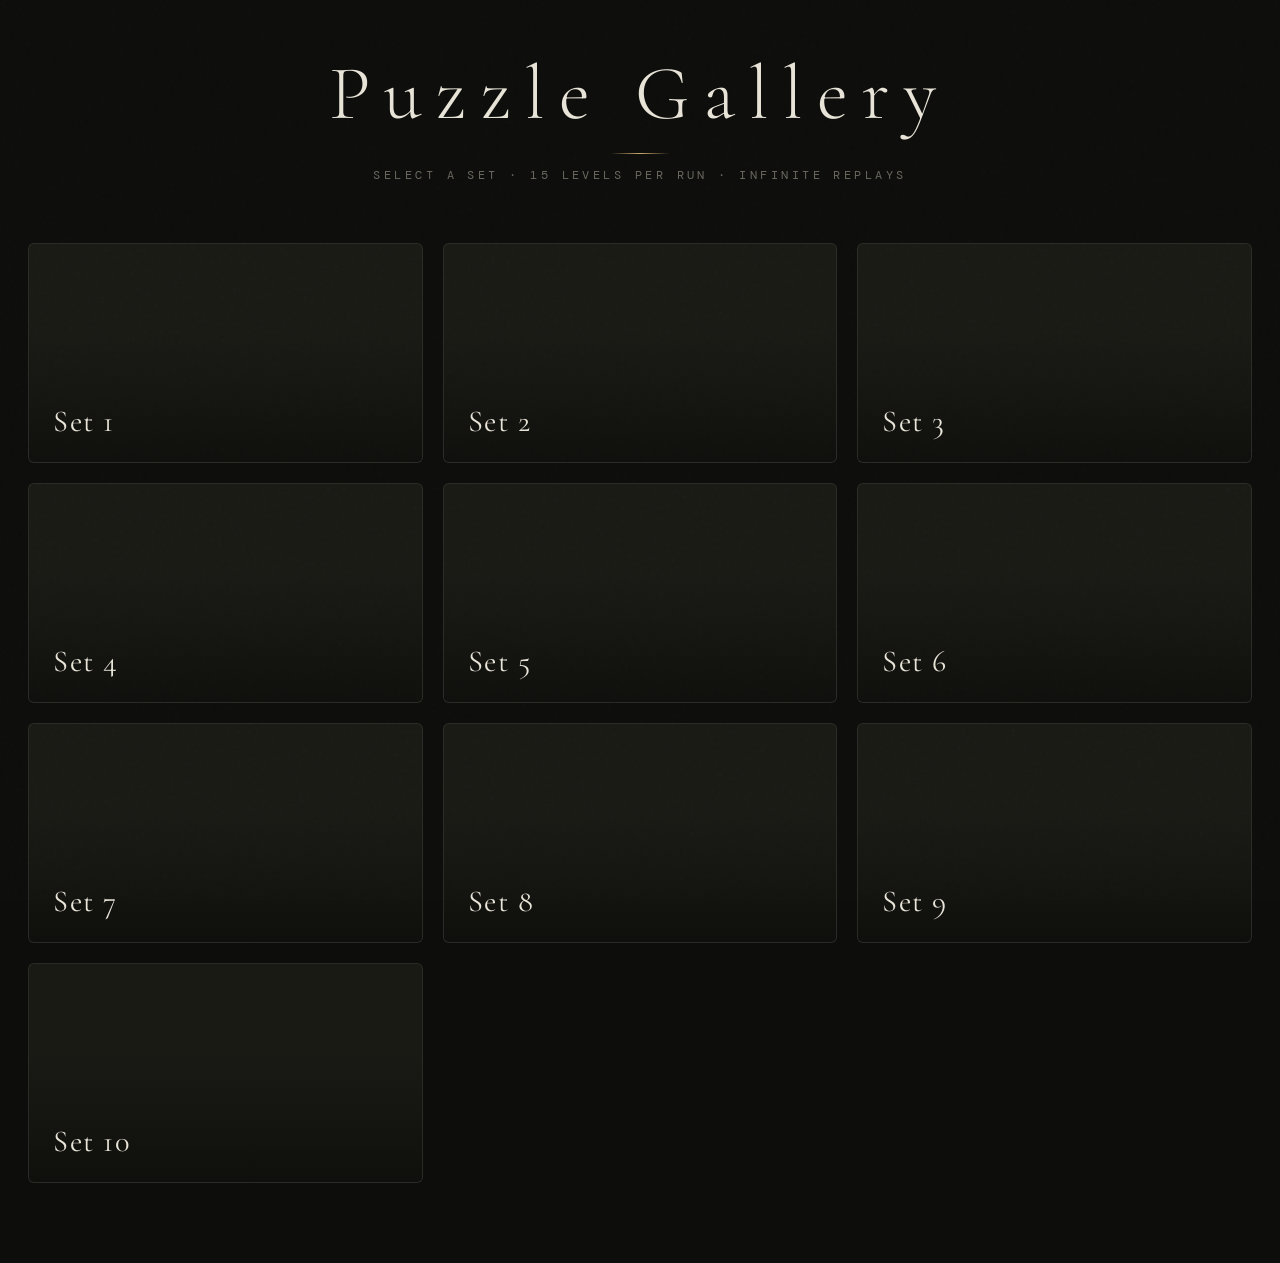
<file: index.html>
<!DOCTYPE html>
<html lang="en">
<head>
    <meta charset="UTF-8">
    <meta name="viewport" content="width=device-width, initial-scale=1.0">
    <title>Puzzle Gallery</title>
    <link rel="preconnect" href="https://fonts.googleapis.com">
    <link href="https://fonts.googleapis.com/css2?family=Cormorant+Garamond:wght@300;400;500;600&family=DM+Mono:wght@300;400&display=swap" rel="stylesheet">
    <style>
        :root {
            --bg:        #0d0d0b;
            --surface:   #141410;
            --card:      #1a1a15;
            --border:    rgba(255,255,255,0.07);
            --text:      #e8e4d8;
            --muted:     #6b6860;
            --accent:    #c9a96e;
            --accent2:   #8fb8a0;
            --warm:      #d4956a;
            --snap:      rgba(201,169,110,0.35);
        }

        *, *::before, *::after { box-sizing: border-box; margin: 0; padding: 0; }

        body {
            background: var(--bg);
            color: var(--text);
            font-family: 'DM Mono', monospace;
            min-height: 100vh;
            overflow-x: hidden;
        }

        /* Subtle grain overlay */
        body::before {
            content: '';
            position: fixed;
            inset: 0;
            background-image: url("data:image/svg+xml,%3Csvg viewBox='0 0 256 256' xmlns='http://www.w3.org/2000/svg'%3E%3Cfilter id='noise'%3E%3CfeTurbulence type='fractalNoise' baseFrequency='0.9' numOctaves='4' stitchTiles='stitch'/%3E%3C/filter%3E%3Crect width='100%25' height='100%25' filter='url(%23noise)' opacity='0.04'/%3E%3C/svg%3E");
            pointer-events: none;
            z-index: 9999;
            opacity: 0.5;
        }

        /* ── MENU ── */
        #menu-screen {
            display: flex;
            flex-direction: column;
            align-items: center;
            width: 100%;
            max-width: 1280px;
            margin: 0 auto;
            padding: 56px 28px 80px;
        }

        .menu-header {
            text-align: center;
            margin-bottom: 60px;
        }

        .menu-logo {
            font-family: 'Cormorant Garamond', serif;
            font-size: clamp(2.8rem, 6vw, 5rem);
            font-weight: 300;
            letter-spacing: 0.18em;
            color: var(--text);
            line-height: 1;
        }

        .menu-logo span {
            color: var(--accent);
        }

        .menu-sub {
            font-size: 0.72rem;
            color: var(--muted);
            letter-spacing: 0.3em;
            text-transform: uppercase;
            margin-top: 14px;
        }

        .divider {
            width: 60px;
            height: 1px;
            background: linear-gradient(90deg, transparent, var(--accent), transparent);
            margin: 20px auto 0;
        }

        .category-grid {
            display: grid;
            grid-template-columns: repeat(auto-fill, minmax(300px, 1fr));
            gap: 20px;
            width: 100%;
        }

        .category-card {
            position: relative;
            height: 220px;
            border-radius: 6px;
            overflow: hidden;
            cursor: pointer;
            background: var(--card);
            border: 1px solid var(--border);
            transition: transform 0.4s cubic-bezier(0.16, 1, 0.3, 1),
                        border-color 0.3s ease,
                        box-shadow 0.4s ease;
        }

        .category-card::before {
            content: '';
            position: absolute;
            inset: 0;
            background-size: cover;
            background-position: center;
            opacity: 0.28;
            transition: opacity 0.5s ease, transform 0.6s ease;
        }

        /* Category background images */
        .card-travel::before     { background-image: url('https://images.unsplash.com/photo-1506905925346-21bda4d32df4?auto=format&fit=crop&w=600&q=80'); }
        .card-science::before    { background-image: url('https://images.unsplash.com/photo-1507413245164-6160d8298b31?auto=format&fit=crop&w=600&q=80'); }
        .card-geography::before  { background-image: url('https://images.unsplash.com/photo-1451187580459-43490279c0fa?auto=format&fit=crop&w=600&q=80'); }
        .card-history::before    { background-image: url('https://images.unsplash.com/photo-1524522173746-f628baad3644?auto=format&fit=crop&w=600&q=80'); }
        .card-nature::before     { background-image: url('https://images.unsplash.com/photo-1441974231531-c6227db76b6e?auto=format&fit=crop&w=600&q=80'); }
        .card-architecture::before { background-image: url('https://images.unsplash.com/photo-1486325212027-8081e485255e?auto=format&fit=crop&w=600&q=80'); }
        .card-ocean::before      { background-image: url('https://images.unsplash.com/photo-1518020382113-a7e8fc38eac9?auto=format&fit=crop&w=600&q=80'); }
        .card-food::before       { background-image: url('https://images.unsplash.com/photo-1414235077428-338989a2e8c0?auto=format&fit=crop&w=600&q=80'); }
        .card-space::before      { background-image: url('https://images.unsplash.com/photo-1462331940025-496dfbfc7564?auto=format&fit=crop&w=600&q=80'); }
        .card-wildlife::before   { background-image: url('https://images.unsplash.com/photo-1474511320723-9a56873867b5?auto=format&fit=crop&w=600&q=80'); }

        .category-card:hover {
            transform: translateY(-4px);
            border-color: rgba(201,169,110,0.25);
            box-shadow: 0 20px 50px rgba(0,0,0,0.5), 0 0 0 1px rgba(201,169,110,0.1);
        }

        .category-card:hover::before {
            opacity: 0.5;
            transform: scale(1.04);
        }

        .card-inner {
            position: absolute;
            inset: 0;
            display: flex;
            flex-direction: column;
            justify-content: flex-end;
            padding: 24px;
            background: linear-gradient(to top, rgba(13,13,11,0.85) 0%, transparent 60%);
            z-index: 2;
        }

        /*.card-label {
            font-size: 0.65rem;
            letter-spacing: 0.25em;
            text-transform: uppercase;
            color: var(--accent);
            margin-bottom: 6px;
        }*/

        .card-title {
            font-family: 'Cormorant Garamond', serif;
            font-size: 1.9rem;
            font-weight: 400;
            letter-spacing: 0.05em;
            color: var(--text);
            line-height: 1;
        }

        .card-meta {
            font-size: 0.65rem;
            color: var(--muted);
            letter-spacing: 0.15em;
            margin-top: 8px;
        }

        .card-corner {
            position: absolute;
            top: 16px;
            right: 16px;
            font-size: 0.6rem;
            color: var(--accent);
            letter-spacing: 0.1em;
            opacity: 0.7;
            z-index: 2;
        }

        /* ── GAME SCREEN ── */
        #game-screen {
            display: none;
            flex-direction: column;
            align-items: center;
            width: 100%;
        }

        #ui-bar {
            width: 100%;
            display: flex;
            justify-content: space-between;
            align-items: center;
            padding: 16px 28px;
            border-bottom: 1px solid var(--border);
            background: rgba(13,13,11,0.9);
            backdrop-filter: blur(12px);
            position: sticky;
            top: 0;
            z-index: 50;
        }

        .ui-left, .ui-right {
            display: flex;
            align-items: center;
            gap: 20px;
            min-width: 200px;
        }

        .ui-right { justify-content: flex-end; }

        .ui-center {
            text-align: center;
            flex: 1;
        }

        .ui-category {
            font-family: 'Cormorant Garamond', serif;
            font-size: 1.1rem;
            font-weight: 400;
            letter-spacing: 0.15em;
            color: var(--accent);
        }

        .ui-level {
            font-size: 0.6rem;
            color: var(--muted);
            letter-spacing: 0.2em;
            text-transform: uppercase;
            margin-top: 2px;
        }

        .ui-run-badge {
            font-size: 0.58rem;
            color: var(--accent2);
            letter-spacing: 0.15em;
            margin-top: 2px;
        }

        .icon-btn {
            background: none;
            border: 1px solid var(--border);
            color: var(--muted);
            padding: 8px 16px;
            border-radius: 4px;
            cursor: pointer;
            font-family: 'DM Mono', monospace;
            font-size: 0.65rem;
            letter-spacing: 0.15em;
            text-transform: uppercase;
            transition: all 0.2s ease;
        }

        .icon-btn:hover {
            border-color: var(--accent);
            color: var(--accent);
        }

        .timer-chip {
            font-size: 0.75rem;
            color: var(--muted);
            letter-spacing: 0.1em;
        }

        .timer-chip span {
            color: var(--accent);
            font-weight: 400;
        }

        #game-wrapper {
            position: relative;
            width: 100vw;
            background: #0a0a08;
            overflow: hidden;
        }

        canvas {
            position: absolute;
            top: 0; left: 0;
            width: 100%; height: 100%;
        }

        #preview-overlay {
            position: absolute;
            background-size: cover;
            background-position: center;
            transition: opacity 0.5s ease;
            pointer-events: none;
            z-index: 10;
            border-radius: 2px;
            box-shadow: 0 0 0 1px rgba(201,169,110,0.2);
        }

        /* Score sidebar */
        #score-sidebar {
            position: absolute;
            right: 20px;
            top: 20px;
            width: 200px;
            background: rgba(20, 20, 16, 0.88);
            backdrop-filter: blur(16px);
            border-radius: 6px;
            border: 1px solid var(--border);
            padding: 18px 14px;
            z-index: 15;
            display: flex;
            flex-direction: column;
        }

        .sidebar-title {
            font-size: 0.58rem;
            text-transform: uppercase;
            letter-spacing: 0.25em;
            color: var(--accent);
            border-bottom: 1px solid var(--border);
            padding-bottom: 10px;
            margin-bottom: 12px;
            text-align: center;
        }

        .score-list {
            list-style: none;
            overflow-y: auto;
            flex-grow: 1;
            padding-right: 2px;
        }

        .score-list::-webkit-scrollbar { width: 3px; }
        .score-list::-webkit-scrollbar-track { background: transparent; }
        .score-list::-webkit-scrollbar-thumb { background: var(--border); border-radius: 2px; }

        .score-item {
            display: flex;
            justify-content: space-between;
            align-items: center;
            font-size: 0.68rem;
            padding: 5px 3px;
            border-bottom: 1px solid rgba(255,255,255,0.025);
            letter-spacing: 0.05em;
            color: var(--muted);
        }

        .score-item.active-level {
            color: var(--text);
            background: rgba(201,169,110,0.08);
            border-radius: 3px;
            padding: 5px 6px;
        }

        .score-val { color: var(--accent2); font-size: 0.65rem; }
        .score-item.active-level .score-val { color: var(--accent); }

        /* Completion overlay */
        #complete-overlay {
            display: none;
            position: absolute;
            inset: 0;
            background: rgba(13,13,11,0.92);
            backdrop-filter: blur(20px);
            z-index: 30;
            align-items: center;
            justify-content: center;
            flex-direction: column;
            text-align: center;
            gap: 20px;
        }

        #complete-overlay.visible {
            display: flex;
            animation: fadeIn 0.6s ease;
        }

        @keyframes fadeIn { from { opacity: 0; } to { opacity: 1; } }

        .complete-title {
            font-family: 'Cormorant Garamond', serif;
            font-size: clamp(2.5rem, 5vw, 4rem);
            font-weight: 300;
            color: var(--accent);
            letter-spacing: 0.2em;
        }

        .complete-sub {
            font-size: 0.7rem;
            color: var(--muted);
            letter-spacing: 0.25em;
            text-transform: uppercase;
        }

        .complete-run-note {
            font-size: 0.65rem;
            color: var(--accent2);
            letter-spacing: 0.15em;
            margin-top: -8px;
        }

        .complete-btn {
            background: var(--accent);
            color: var(--bg);
            border: none;
            padding: 14px 40px;
            border-radius: 3px;
            cursor: pointer;
            font-family: 'DM Mono', monospace;
            font-size: 0.7rem;
            letter-spacing: 0.2em;
            text-transform: uppercase;
            transition: background 0.2s;
            margin: 4px;
        }

        .complete-btn:hover { background: #d4b47e; }

        .complete-btn.secondary {
            background: transparent;
            border: 1px solid var(--border);
            color: var(--muted);
        }

        .complete-btn.secondary:hover {
            border-color: var(--accent);
            color: var(--accent);
        }

        .complete-btns { display: flex; gap: 12px; flex-wrap: wrap; justify-content: center; }

        .complete-stats {
            display: flex;
            gap: 40px;
            margin: 10px 0;
        }

        .stat-block {
            text-align: center;
        }

        .stat-val {
            font-family: 'Cormorant Garamond', serif;
            font-size: 2rem;
            color: var(--accent);
            font-weight: 400;
        }

        /*.stat-label {
            font-size: 0.6rem;
            color: var(--muted);
            letter-spacing: 0.2em;
            text-transform: uppercase;
            margin-top: 4px;
        }*/

        #game-footer {
            padding: 14px 28px;
            font-size: 0.65rem;
            color: var(--muted);
            letter-spacing: 0.1em;
            text-align: center;
            border-top: 1px solid var(--border);
            background: var(--bg);
        }
    </style>
</head>
<body>

<!-- ══════════════ MENU ══════════════ -->
<div id="menu-screen">
    <div class="menu-header">
        <div class="menu-logo">Puzzle Gallery</div>
        <div class="divider"></div>
        <div class="menu-sub">Select a set · 15 levels per run · infinite replays</div>
    </div>

    <div class="category-grid" id="category-grid">
        <!-- Cards injected by JS -->
    </div>
</div>

<!-- ══════════════ GAME ══════════════ -->
<div id="game-screen">
    <div id="ui-bar">
        <div class="ui-left">
            <button class="icon-btn" onclick="backToMenu()">← Back</button>
        </div>
        <div class="ui-center">
            <div class="ui-category" id="ui-category">Set 1</div>
            <div class="ui-level" id="ui-level">Level 01 / 15</div>
            <div class="ui-run-badge" id="ui-run-badge"></div>
        </div>
        <div class="ui-right">
            <div class="timer-chip" id="preview-timer">Preview <span>6.0s</span></div>
            <div class="timer-chip" id="solve-timer">Time <span>0.0s</span></div>
        </div>
    </div>

    <div id="game-wrapper">
        <div id="preview-overlay"></div>
        <div id="score-sidebar">
            <div class="sidebar-title">Best Times</div>
            <ul class="score-list" id="score-list"></ul>
        </div>
        <canvas id="gameCanvas"></canvas>
        <div id="complete-overlay">
            <div class="complete-sub" id="complete-sub">Set Complete</div>
            <div class="complete-title">Solved.</div>
            <div class="complete-run-note" id="complete-run-note"></div>
            <div class="complete-stats" id="complete-stats"></div>
            <div class="complete-btns">
                <button class="complete-btn" onclick="playAgain()">Play Again (New Puzzles)</button>
                <button class="complete-btn secondary" onclick="backToMenu()">Choose Set</button>
            </div>
        </div>
    </div>

    <div id="game-footer">
        Study the image carefully · Drag and drop pieces into the grid · Pieces snap when close enough
    </div>
</div>

<script>
// ══════════════════════════════════════════════
//  DATA — categories with multiple pools
// ══════════════════════════════════════════════

const LEVELS_PER_RUN = 15;

const CATEGORIES = [
    {
        id: 'travel',
        name: 'Set 1',
        
        css: 'card-travel',
        
        // Each pool = 15 unique image IDs. We have 3 pools → infinite replays always feel fresh.
        pools: [
            [1043,1047,1057,1069,14,16,28,43,48,54,55,57,61,62,65],
            [76,80,82,83,84,85,87,88,89,90,92,93,94,95,97],
            [98,99,100,101,102,104,105,106,107,108,109,110,111,112,114]
        ]
    },
    {
        id: 'nature',
        name: 'Set 2',
        
        css: 'card-nature',
        
        pools: [
            [117,118,119,121,122,123,124,125,126,127,128,129,130,131,132],
            [133,134,135,136,137,138,139,140,141,142,143,144,145,146,147],
            [148,149,150,151,152,153,154,155,156,157,158,159,160,161,162]
        ]
    },
    {
        id: 'architecture',
        name: 'Set 3',
        
        css: 'card-architecture',
        
        pools: [
            [163,164,165,166,167,168,169,170,171,172,173,174,175,176,177],
            [178,179,180,181,182,183,184,185,186,187,188,189,190,191,192],
            [193,194,195,196,197,198,199,200,201,202,203,204,205,206,207]
        ]
    },
    {
        id: 'ocean',
        name: 'Set 4',
        
        css: 'card-ocean',
        
        pools: [
            [209,210,211,212,213,214,215,216,217,218,219,220,221,222,223],
            [224,225,226,227,228,229,230,231,232,233,234,235,236,237,238],
            [239,240,241,242,243,244,245,246,247,248,249,250,251,252,253]
        ]
    },
    {
        id: 'space',
        name: 'Set 5',
        
        css: 'card-space',
        
        pools: [
            [1050,1051,1052,1053,1054,1055,1056,1057,1058,1059,1060,1061,1062,1063,1064],
            [1065,1066,1067,1068,1069,1070,1071,1072,1073,1074,1075,1076,1077,1078,1079],
            [1080,1081,1082,1083,1084,1085,1086,1087,1088,1089,1090,254,255,256,257]
        ]
    },
    {
        id: 'science',
        name: 'Set 6',
        
        css: 'card-science',
        
        pools: [
            [1012,1019,1036,1039,1042,1044,1067,1072,1082,96,258,259,260,261,262],
            [263,264,265,266,267,268,269,270,271,272,273,274,275,276,277],
            [278,279,280,281,282,283,284,285,286,287,288,289,290,291,292]
        ]
    },
    {
        id: 'wildlife',
        name: 'Set 7',
        
        css: 'card-wildlife',
        
        pools: [
            [293,294,295,296,297,298,299,300,301,302,303,304,305,306,307],
            [308,309,310,311,312,313,314,315,316,317,318,319,320,321,322],
            [323,324,325,326,327,328,329,330,331,332,333,334,335,336,337]
        ]
    },
    {
        id: 'geography',
        name: 'Set 8',
        
        css: 'card-geography',
        
        pools: [
            [1015,1016,1018,1024,1025,1035,1040,1050,1053,1056,338,339,340,341,342],
            [343,344,345,346,347,348,349,350,351,352,353,354,355,356,357],
            [358,359,360,361,362,363,364,365,366,367,368,369,370,371,372]
        ]
    },
    {
        id: 'food',
        name: 'Set 9',
        
        css: 'card-food',
        
        pools: [
            [429,431,432,433,435,436,438,439,440,442,443,446,447,449,450],
            [451,452,453,454,455,456,457,458,459,460,461,462,463,464,465],
            [466,467,468,469,470,471,472,473,474,475,476,477,478,479,480]
        ]
    },
    {
        id: 'history',
        name: 'Set 10',
        
        css: 'card-history',
        
        pools: [
            [1023,1031,1048,1051,1052,1055,1059,1062,1068,1071,481,482,483,484,485],
            [486,487,488,489,490,491,492,493,494,495,496,497,498,499,500],
            [501,502,503,504,505,506,507,508,509,510,511,512,513,514,515]
        ]
    }
];

// ══════════════════════════════════════════════
//  STATE
// ══════════════════════════════════════════════

let activeCategory = null;
let currentLevel   = 1;
let currentPool    = 0;   // which pool (run index)
let gridSize       = 2;
let pieces         = [];
let selectedPiece  = null;
let isPreviewPhase = true;
let previewTimeLeft = 6.0;
let solveTimeElapsed = 0.0;
let timerInterval, solveInterval;
let totalRunTime   = 0;

const puzzleImage  = new Image();
const PUZZLE_SIZE  = 500;
const PUZZLE_Y     = 30;
let   puzzleX      = 0;

// DOM refs
const canvas          = document.getElementById('gameCanvas');
const ctx             = canvas.getContext('2d');
const menuScreen      = document.getElementById('menu-screen');
const gameScreen      = document.getElementById('game-screen');
const previewOverlay  = document.getElementById('preview-overlay');
const previewTimerEl  = document.getElementById('preview-timer');
const solveTimerEl    = document.getElementById('solve-timer');
const uiCategory      = document.getElementById('ui-category');
const uiLevel         = document.getElementById('ui-level');
const uiRunBadge      = document.getElementById('ui-run-badge');
const scoreListEl     = document.getElementById('score-list');
const completeOverlay = document.getElementById('complete-overlay');
const completeRunNote = document.getElementById('complete-run-note');
const completeStats   = document.getElementById('complete-stats');
const completeSub     = document.getElementById('complete-sub');
const gameWrapper     = document.getElementById('game-wrapper');

// ══════════════════════════════════════════════
//  BUILD MENU
// ══════════════════════════════════════════════

function buildMenu() {
    const grid = document.getElementById('category-grid');
    grid.innerHTML = '';
    CATEGORIES.forEach(cat => {
        const card = document.createElement('div');
        card.className = `category-card ${cat.css}`;
        card.onclick = () => launchCategory(cat);
        card.innerHTML = `
            <div class="card-inner">
                <div class="card-title">${cat.name}</div>
            </div>`;
        grid.appendChild(card);
    });
}

// ══════════════════════════════════════════════
//  LAUNCH / NAVIGATION
// ══════════════════════════════════════════════

function launchCategory(cat, poolIndex = 0) {
    activeCategory   = cat;
    currentLevel     = 1;
    currentPool      = poolIndex;
    totalRunTime     = 0;
    completeOverlay.classList.remove('visible');
    menuScreen.style.display  = 'none';
    gameScreen.style.display  = 'flex';
    resizeCanvas();
    renderScoreboard();
    startLevel();
}

function playAgain() {
    // Advance to next pool (wraps around)
    const nextPool = (currentPool + 1) % activeCategory.pools.length;
    launchCategory(activeCategory, nextPool);
}

function backToMenu() {
    clearInterval(timerInterval);
    clearInterval(solveInterval);
    gameScreen.style.display = 'none';
    menuScreen.style.display = 'flex';
    completeOverlay.classList.remove('visible');
}

// ══════════════════════════════════════════════
//  CANVAS
// ══════════════════════════════════════════════

function resizeCanvas() {
    const h = Math.min(window.innerHeight - 120, 580);
    canvas.width  = window.innerWidth;
    canvas.height = h;
    gameWrapper.style.height = h + 'px';
    puzzleX = (canvas.width - PUZZLE_SIZE) / 2;
    previewOverlay.style.left   = `${puzzleX}px`;
    previewOverlay.style.top    = `${PUZZLE_Y}px`;
    previewOverlay.style.width  = `${PUZZLE_SIZE}px`;
    previewOverlay.style.height = `${PUZZLE_SIZE}px`;

    // Reposition score sidebar for narrow screens
    const sidebar = document.getElementById('score-sidebar');
    if (canvas.width < 860) {
        sidebar.style.display = 'none';
    } else {
        sidebar.style.display = 'flex';
    }
    draw();
}

window.addEventListener('resize', resizeCanvas);

// ══════════════════════════════════════════════
//  SCOREBOARD
// ══════════════════════════════════════════════

function scoreKey(level) {
    return `mosaic_${activeCategory.id}_pool${currentPool}_lvl${level}`;
}

function renderScoreboard() {
    uiCategory.textContent = activeCategory.name;
    uiLevel.textContent    = `Level ${String(currentLevel).padStart(2,'0')} / ${LEVELS_PER_RUN}`;
    const runNum = currentPool + 1;
    uiRunBadge.textContent = `Run #${runNum} of ${activeCategory.pools.length}`;

    scoreListEl.innerHTML = '';
    for (let i = 1; i <= LEVELS_PER_RUN; i++) {
        const saved = localStorage.getItem(scoreKey(i));
        const val   = saved ? `${parseFloat(saved).toFixed(1)}s` : '—';
        const li    = document.createElement('li');
        li.className = `score-item${i === currentLevel ? ' active-level' : ''}`;
        li.innerHTML = `<span>Lvl ${String(i).padStart(2,'0')}</span><span class="score-val">${val}</span>`;
        scoreListEl.appendChild(li);
    }
}

// ══════════════════════════════════════════════
//  LEVEL START
// ══════════════════════════════════════════════

function startLevel() {
    clearInterval(timerInterval);
    clearInterval(solveInterval);

    // Grid grows: 2×2 → 3×3 → 4×4 → 5×5 → 6×6 across 15 levels
    gridSize = Math.min(2 + Math.floor((currentLevel - 1) / 3), 6);

    solveTimeElapsed = 0.0;
    setTimerDisplay(previewTimerEl, 'Preview', '6.0s');
    setTimerDisplay(solveTimerEl,   'Time',    '0.0s');
    renderScoreboard();

    const pool   = activeCategory.pools[currentPool];
    const imgId  = pool[(currentLevel - 1) % pool.length];
    puzzleImage.crossOrigin = 'anonymous';
    puzzleImage.src = `https://picsum.photos/id/${imgId}/500/500`;

    puzzleImage.onload = () => {
        previewOverlay.style.backgroundImage = `url(${puzzleImage.src})`;
        previewOverlay.style.opacity = 1;
        isPreviewPhase  = true;
        previewTimeLeft = 6.0;

        createPieces();
        draw();

        timerInterval = setInterval(() => {
            previewTimeLeft = Math.max(0, previewTimeLeft - 0.1);
            setTimerDisplay(previewTimerEl, 'Preview', previewTimeLeft.toFixed(1) + 's');
            if (previewTimeLeft <= 0) {
                clearInterval(timerInterval);
                startScatterPhase();
            }
        }, 100);
    };

    puzzleImage.onerror = () => {
        // Fallback: skip to next level
        if (currentLevel < LEVELS_PER_RUN) { currentLevel++; startLevel(); }
    };
}

function setTimerDisplay(el, label, val) {
    el.innerHTML = `${label} <span>${val}</span>`;
}

// ══════════════════════════════════════════════
//  PIECES
// ══════════════════════════════════════════════

function createPieces() {
    pieces = [];
    const s = PUZZLE_SIZE / gridSize;
    for (let r = 0; r < gridSize; r++) {
        for (let c = 0; c < gridSize; c++) {
            pieces.push({
                id:      r * gridSize + c,
                sx:      c * s, sy: r * s, size: s,
                x:       puzzleX + c * s,
                y:       PUZZLE_Y + r * s,
                targetX: puzzleX + c * s,
                targetY: PUZZLE_Y + r * s,
                isSnapped: false
            });
        }
    }
}

function startScatterPhase() {
    isPreviewPhase = false;
    previewOverlay.style.opacity = 0;
    setTimerDisplay(previewTimerEl, 'Assemble', '—');

    pieces.forEach(p => {
        const onLeft = Math.random() < 0.5;
        if (onLeft) {
            p.x = 10 + Math.random() * Math.max(10, puzzleX - p.size - 40);
        } else {
            const minX = puzzleX + PUZZLE_SIZE + 40;
            const maxX = Math.max(minX + 10, canvas.width - 240 - p.size);
            p.x = minX + Math.random() * (maxX - minX);
        }
        p.y = 20 + Math.random() * (canvas.height - p.size - 40);
        p.isSnapped = false;
    });

    solveInterval = setInterval(() => {
        solveTimeElapsed += 0.1;
        setTimerDisplay(solveTimerEl, 'Time', solveTimeElapsed.toFixed(1) + 's');
    }, 100);

    draw();
}

// ══════════════════════════════════════════════
//  DRAW
// ══════════════════════════════════════════════

function draw() {
    ctx.clearRect(0, 0, canvas.width, canvas.height);

    // Grid background
    ctx.fillStyle = '#0f0f0c';
    ctx.fillRect(puzzleX, PUZZLE_Y, PUZZLE_SIZE, PUZZLE_SIZE);

    if (isPreviewPhase) return;

    // Grid lines
    const s = PUZZLE_SIZE / gridSize;
    ctx.strokeStyle = 'rgba(255,255,255,0.04)';
    ctx.lineWidth   = 1;
    for (let r = 0; r < gridSize; r++) {
        for (let c = 0; c < gridSize; c++) {
            ctx.strokeRect(puzzleX + c * s, PUZZLE_Y + r * s, s, s);
        }
    }

    // Snapped first, then floating, selected on top
    const sorted = [...pieces].sort((a, b) => {
        if (a === selectedPiece) return 1;
        if (b === selectedPiece) return -1;
        return (a.isSnapped ? 0 : 1) - (b.isSnapped ? 0 : 1);
    });

    sorted.forEach(p => drawPiece(p));
}

function drawPiece(p) {
    ctx.save();
    if (!p.isSnapped) {
        ctx.shadowColor   = 'rgba(0,0,0,0.7)';
        ctx.shadowBlur    = p === selectedPiece ? 20 : 10;
        ctx.shadowOffsetY = p === selectedPiece ? 8  : 4;
    }
    ctx.drawImage(puzzleImage, p.sx, p.sy, p.size, p.size, p.x, p.y, p.size, p.size);
    if (p.isSnapped) {
        ctx.strokeStyle = 'rgba(201,169,110,0.18)';
    } else if (p === selectedPiece) {
        ctx.strokeStyle = 'rgba(201,169,110,0.6)';
    } else {
        ctx.strokeStyle = 'rgba(255,255,255,0.18)';
    }
    ctx.lineWidth = 1;
    ctx.strokeRect(p.x, p.y, p.size, p.size);
    ctx.restore();
}

// ══════════════════════════════════════════════
//  DRAG
// ══════════════════════════════════════════════

let dragOffsetX = 0, dragOffsetY = 0;

function getPos(e) {
    const rect   = canvas.getBoundingClientRect();
    const src    = e.touches ? e.touches[0] : e;
    return { x: src.clientX - rect.left, y: src.clientY - rect.top };
}

function onStart(e) {
    if (isPreviewPhase) return;
    const pos = getPos(e);
    for (let i = pieces.length - 1; i >= 0; i--) {
        const p = pieces[i];
        if (!p.isSnapped && pos.x >= p.x && pos.x <= p.x + p.size && pos.y >= p.y && pos.y <= p.y + p.size) {
            selectedPiece = p;
            dragOffsetX   = pos.x - p.x;
            dragOffsetY   = pos.y - p.y;
            pieces.splice(i, 1);
            pieces.push(selectedPiece);
            break;
        }
    }
}

function onMove(e) {
    if (!selectedPiece) return;
    const pos        = getPos(e);
    selectedPiece.x  = pos.x - dragOffsetX;
    selectedPiece.y  = pos.y - dragOffsetY;
    draw();
}

function onEnd() {
    if (!selectedPiece) return;
    const threshold = Math.max(20, 40 - gridSize * 3);
    const dx = Math.abs(selectedPiece.x - selectedPiece.targetX);
    const dy = Math.abs(selectedPiece.y - selectedPiece.targetY);
    if (dx < threshold && dy < threshold) {
        selectedPiece.x        = selectedPiece.targetX;
        selectedPiece.y        = selectedPiece.targetY;
        selectedPiece.isSnapped = true;
    }
    selectedPiece = null;
    draw();
    checkWin();
}

canvas.addEventListener('mousedown',  onStart);
window.addEventListener('mousemove',  onMove);
window.addEventListener('mouseup',    onEnd);
canvas.addEventListener('touchstart', onStart, { passive: true });
window.addEventListener('touchmove',  onMove,  { passive: true });
window.addEventListener('touchend',   onEnd);

// ══════════════════════════════════════════════
//  WIN CONDITION
// ══════════════════════════════════════════════

function checkWin() {
    if (!pieces.every(p => p.isSnapped)) return;
    clearInterval(solveInterval);

    totalRunTime += solveTimeElapsed;

    // Save best time
    const key  = scoreKey(currentLevel);
    const best = localStorage.getItem(key);
    if (!best || solveTimeElapsed < parseFloat(best)) {
        localStorage.setItem(key, solveTimeElapsed.toString());
    }

    setTimeout(() => {
        if (currentLevel < LEVELS_PER_RUN) {
            currentLevel++;
            startLevel();
        } else {
            showComplete();
        }
    }, 500);
}

function showComplete() {
    renderScoreboard();

    const nextPool   = (currentPool + 1) % activeCategory.pools.length;
    const runNum     = currentPool + 1;
    const totalPools = activeCategory.pools.length;

    completeSub.textContent     = `${activeCategory.name} · Run #${runNum} of ${totalPools}`;
    completeRunNote.textContent = `Next replay will use a completely different set of puzzles (Run #${nextPool + 1}).`;

    completeStats.innerHTML = `
        <div class="stat-block">
            <div class="stat-val">${LEVELS_PER_RUN}</div>
            <div class="stat-label">Levels Solved</div>
        </div>
        <div class="stat-block">
            <div class="stat-val">${totalRunTime.toFixed(1)}s</div>
            <div class="stat-label">Total Time</div>
        </div>
        <div class="stat-block">
            <div class="stat-val">${(totalRunTime / LEVELS_PER_RUN).toFixed(1)}s</div>
            <div class="stat-label">Avg / Level</div>
        </div>`;

    completeOverlay.classList.add('visible');
}

// ══════════════════════════════════════════════
//  INIT
// ══════════════════════════════════════════════

buildMenu();
</script>
</body>
</html>
</file>
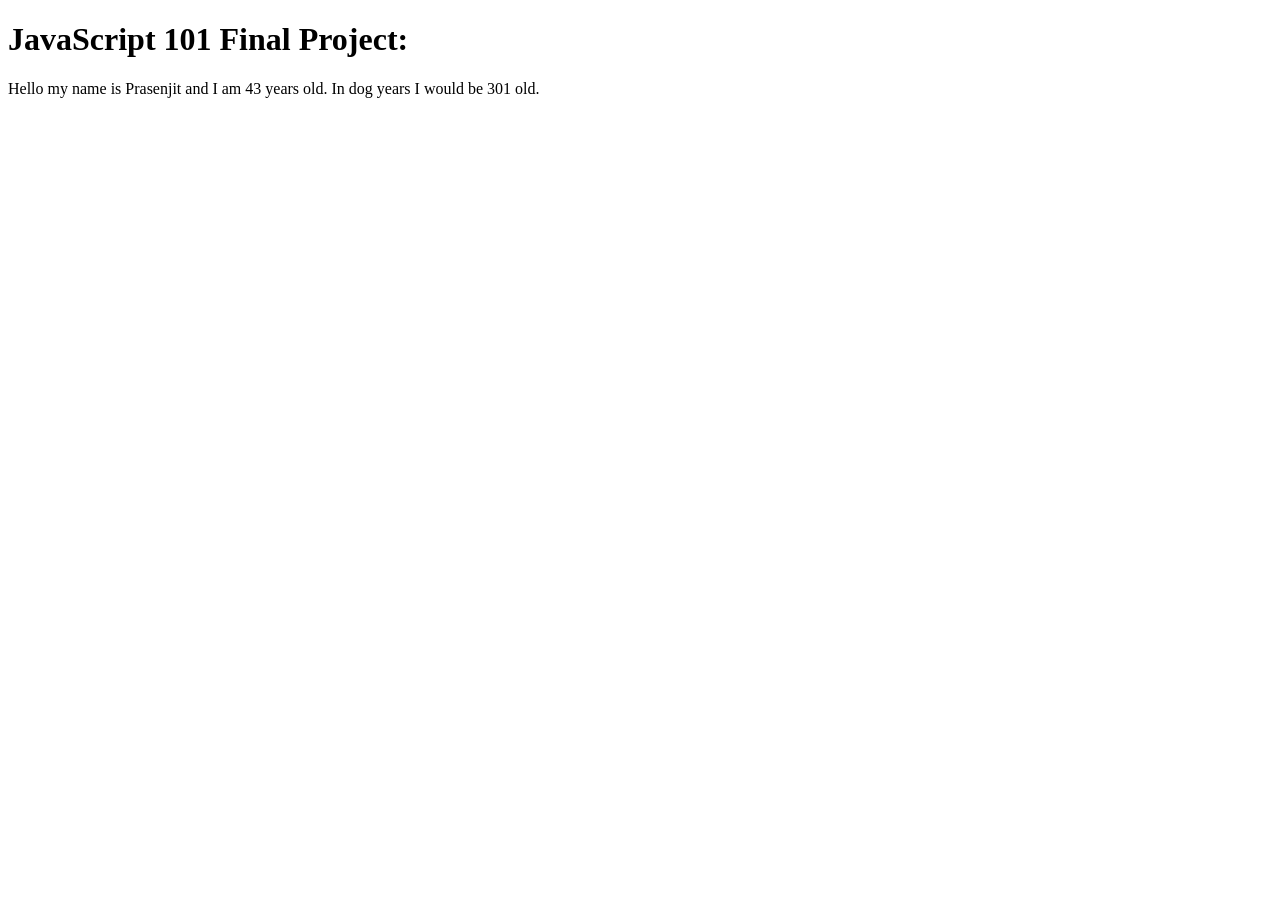
<file: JS101_project.html>
<!DOCTYPE html>
<html lang="en">
<head>
    <meta charset="UTF-8">
    <meta name="viewport" content="width=device-width, initial-scale=1.0">
    <title>--JavaScript101</title>
</head>
<body>
    
    <h1>JavaScript 101 Final Project:</h1>

        Hello my name is <span id="name" class="fake-input"></span> and I am <span id="age" class="fake-input"></span> years old. In dog years I would be <span id="dogyears" class="fake-input"></span> old.
    
    <script src="JS101_project_script.js"></script>
</body>
</html>
</file>
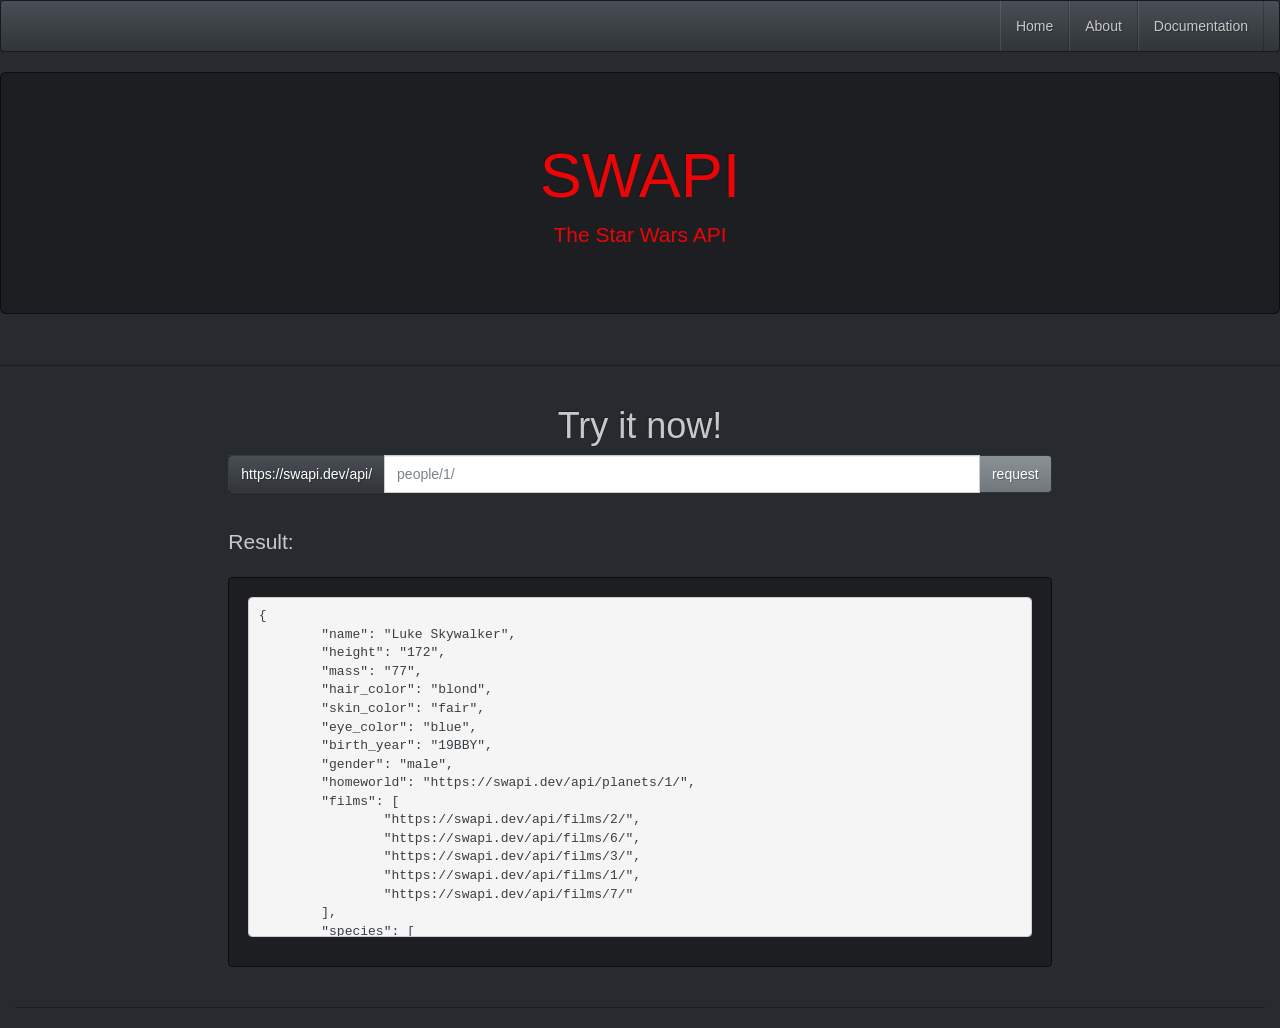
<file: JS201_project.html>
<!DOCTYPE html>
<html lang="en">
  <head>
    <meta charset="utf-8">
    <title>
      JS201_project
    </title>
    <meta name="viewport" content="width=device-width, initial-scale=1.0">
    <link rel="stylesheet" href="JS201_1.css">
    <link href="JS201_2.css" rel="stylesheet">
    <link href="JS201_3.css" rel="stylesheet">
    
    </style>
    <script src="JS201_1.js"></script>
    <script src="JS201_2.js"></script>
    <script async src="JS201_3.js"></script>
    
  </head>
  <body>
    <nav class="navbar navbar-default" role="navigation">
  <div class="container-fluid">
    <div class="navbar-header">
      <button type="button" class="navbar-toggle collapsed" data-toggle="collapse" data-target=".navbar-collapse">
        <span class="sr-only"></span>
        <span class="icon-bar"></span>
        <span class="icon-bar"></span>
        <span class="icon-bar"></span>
      </button>
      
    </div>
    <div class="collapse navbar-collapse">
      <ul class="nav navbar-nav navbar-right">
            <li><a href="/">Home</a></li>
            <li><a href="https://swapi.dev/about">About</a></li>
            <li><a href="https://swapi.dev/documentation">Documentation</a></li>
      </ul>
    </div>
  </div>
</nav>
    <div class="container-fluid" style="margin-top: 10px;">
      <div class="row center yellow">
        <div class="jumbotron">
            <h1>SWAPI</h1>
            <p class="lead">The Star Wars API</p>
           
        </div>
      </div>
        
      <div class="row">
        <div class="col-lg-3">
        </div>
        
        <div class="col-lg-3">
        </div>

      </div>
<div class="row">
          <hr>
    <div class="col-sm-2 col-lg-2 col-md-2">
    </div>
    <div class="col-lg-8 col-md-8 col-sm-8">
      <h1 class="center">
            Try it now!
        </h1>
        <div class="input-group">
              <span class="input-group-addon">https://swapi.dev/api/</span>
              <input id="interactive" type="text" class="form-control" placeholder="people/1/">
              <span class="input-group-btn"><button onClick="interactive_call();return false;" class="btn btn-primary">request</button></span>
            </div>
        
        <p class="lead pad_top">Result:</p>
        <div class="well">
          <pre id="interactive_output" class="pre-scrollable">
{
	"name": "Luke Skywalker",
	"height": "172",
	"mass": "77",
	"hair_color": "blond",
	"skin_color": "fair",
	"eye_color": "blue",
	"birth_year": "19BBY",
	"gender": "male",
	"homeworld": "https://swapi.dev/api/planets/1/",
	"films": [
		"https://swapi.dev/api/films/2/",
		"https://swapi.dev/api/films/6/",
		"https://swapi.dev/api/films/3/",
		"https://swapi.dev/api/films/1/",
		"https://swapi.dev/api/films/7/"
	],
	"species": [
		"https://swapi.dev/api/species/1/"
	],
	"vehicles": [
		"https://swapi.dev/api/vehicles/14/",
		"https://swapi.dev/api/vehicles/30/"
	],
	"starships": [
		"https://swapi.dev/api/starships/12/",
		"https://swapi.dev/api/starships/22/"
	],
	"created": "2014-12-09T13:50:51.644000Z",
	"edited": "2014-12-20T21:17:56.891000Z",
	"url": "https://swapi.dev/api/people/1/"
}
          </pre>
        </div>
    </div>
    
</div>

      <hr>

    
<script>
    function update(call){
        jQuery('#interactive').val(call);
        interactive_call();
    }

    function interactive_call(){
        var content = jQuery('#interactive').val()
        if(content == ''){
            content = 'people/1/';
        }
        var call_url = 'api/' + content;
        jQuery.ajax({
      dataType: 'json',
      url: call_url,
      context: document.body
    }).complete(function(data) {
        if(data['status'] == 200){
            var d = jQuery.parseJSON(data['responseText']);
            jQuery('#interactive_output').text(JSON.stringify(d, null, '\t'));
        }
        else if (data['status'] == 404) {
            jQuery('#interactive_output').text(data['status'] + ' ' + data['statusText']);
        }
    });
    }
    </script>

    </body>
</html>
</file>
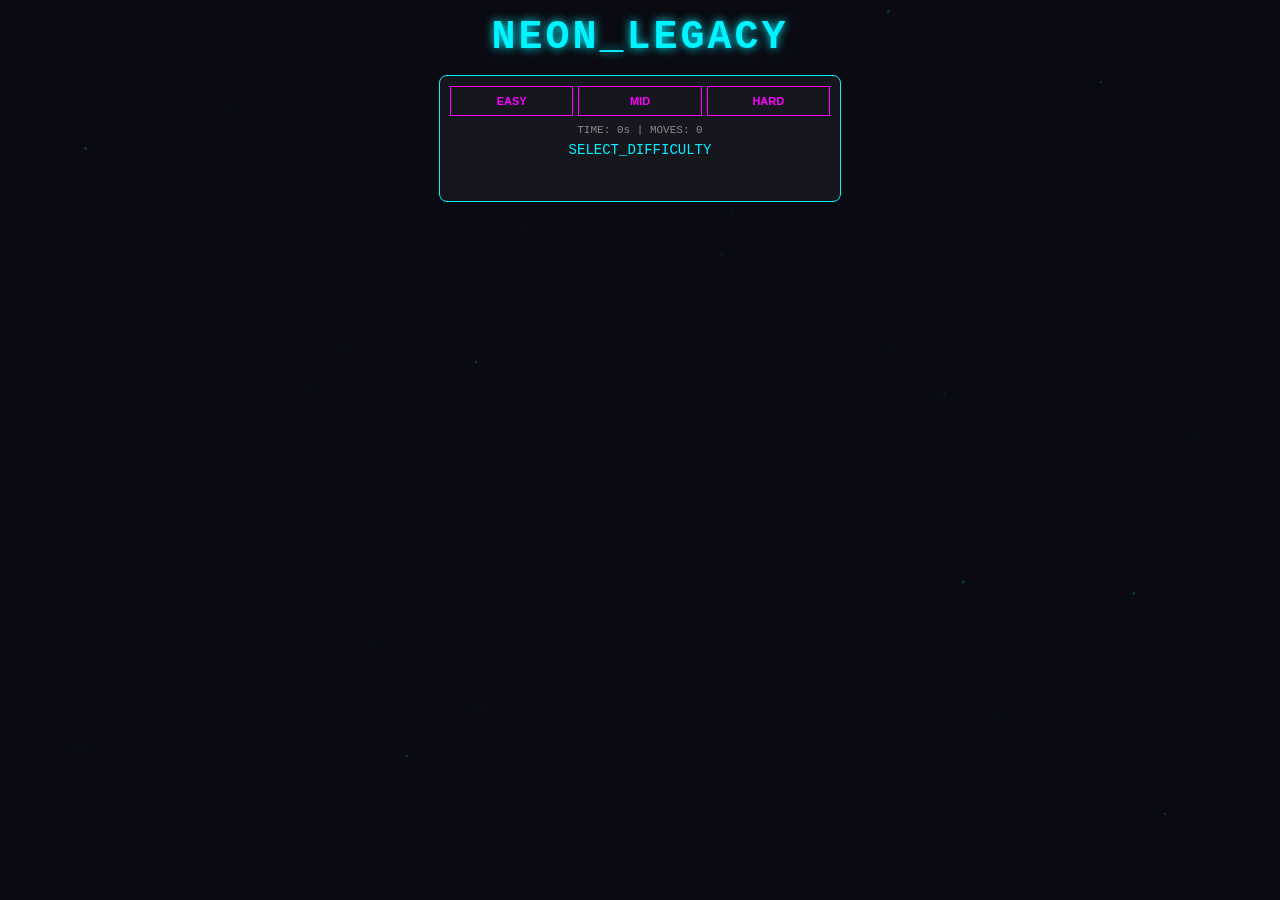
<file: memory_game.html>
<!DOCTYPE html>
<html lang="en">
<head>
<meta charset="UTF-8">
<meta name="viewport" content="width=device-width, initial-scale=1.0, maximum-scale=1.0, user-scalable=no">
<title>NEON MATCH: LEGACY</title>

<style>
  :root {
    --neon-cyan: #00f3ff;
    --neon-pink: #ff00ff;
    --bg-dark: #0a0a12;
    --card-bg: #1a1a2e;
  }

  body {
    background-color: var(--bg-dark);
    color: white;
    font-family: 'Courier New', Courier, monospace;
    margin: 0;
    padding: 0;
    display: flex;
    flex-direction: column;
    align-items: center;
    min-height: 100vh;
    touch-action: manipulation;
  }

  #bg-canvas { position: fixed; top: 0; left: 0; z-index: -1; }

  h1 {
    font-size: clamp(20px, 6vw, 40px);
    text-transform: uppercase;
    letter-spacing: 3px;
    margin: 15px 0;
    color: var(--neon-cyan);
    text-shadow: 0 0 10px var(--neon-cyan);
  }

  .ui-panel {
    background: rgba(255, 255, 255, 0.05);
    backdrop-filter: blur(10px);
    border: 1px solid var(--neon-cyan);
    padding: 10px;
    border-radius: 8px;
    margin-bottom: 10px;
    width: 90%;
    max-width: 380px;
    text-align: center;
  }

  .btn-group { display: flex; gap: 5px; margin-bottom: 8px; }

  button {
    background: transparent;
    border: 1px solid var(--neon-pink);
    color: var(--neon-pink);
    padding: 8px;
    cursor: pointer;
    font-weight: bold;
    text-transform: uppercase;
    flex: 1;
    font-size: 11px;
    transition: 0.2s;
  }

  button:hover { background: var(--neon-pink); color: white; box-shadow: 0 0 10px var(--neon-pink); }

  #status {
    font-size: 14px;
    color: var(--neon-cyan);
    min-height: 45px;
    margin: 5px 0;
    line-height: 1.3;
  }

  /* Leaderboard Styling */
  #leaderboard {
    margin-top: 10px;
    font-size: 11px;
    text-align: left;
    border-top: 1px solid rgba(0, 243, 255, 0.3);
    padding-top: 10px;
    display: none; /* Hidden until game ends or level selected */
  }

  .lb-entry {
    display: flex;
    justify-content: space-between;
    padding: 2px 0;
    border-bottom: 1px border rgba(255,255,255,0.05);
  }

  /* Game Board */
  #gameBoard { display: grid; gap: 8px; perspective: 1000px; margin-bottom: 20px; }

  .card {
    width: min(20vw, 65px);
    height: min(20vw, 65px);
    position: relative;
    transform-style: preserve-3d;
    transition: transform 0.5s;
  }

  .card.revealed { transform: rotateY(180deg); }

  .card-face {
    position: absolute;
    width: 100%;
    height: 100%;
    backface-visibility: hidden;
    display: flex;
    align-items: center;
    justify-content: center;
    font-size: clamp(20px, 6vw, 30px);
    border-radius: 6px;
    border: 1px solid rgba(0, 243, 255, 0.4);
  }

  .front { background: var(--card-bg); box-shadow: inset 0 0 8px rgba(0, 243, 255, 0.3); }
  .back { background: #fff; transform: rotateY(180deg); color: black; }

  .matched .back { border-color: var(--neon-pink); box-shadow: 0 0 10px var(--neon-pink); }

  .shake { animation: shake 0.4s; }
  @keyframes shake { 0%, 100% { transform: rotateY(180deg) translateX(0); } 25% { transform: rotateY(180deg) translateX(-5px); } 75% { transform: rotateY(180deg) translateX(5px); } }
</style>
</head>
<body>

<canvas id="bg-canvas"></canvas>

<h1>NEON_LEGACY</h1>

<div class="ui-panel">
  <div class="btn-group">
    <button onclick="startGame(4)">EASY</button>
    <button onclick="startGame(6)">MID</button>
    <button onclick="startGame(8)">HARD</button>
  </div>
  <div style="font-size: 11px; color: #888; margin-bottom: 5px;">
    TIME: <span id="timer">0</span>s | MOVES: <span id="moves">0</span>
  </div>
  <div id="status">SELECT_DIFFICULTY</div>
  
  <div id="leaderboard"></div>
</div>

<div id="gameBoard"></div>

<script>
let firstCard, secondCard, lockBoard = true;
let matches = 0, totalPairs = 0, timer = 0, moves = 0, timerInterval, currentLevel = 4;

const symbols = ["🍎","🍌","🍇","🍓","🍒","🍍","🥝","🍉","🐶","🐱","🐭","🐹","🐰","🦊","🐻","🐼","🚀","🛸","⭐","🌙","🪐","🌈","🔥","💎"];

const audioCtx = new (window.AudioContext || window.webkitAudioContext)();
function playTone(freq, type, duration, vol=0.05) {
  const osc = audioCtx.createOscillator();
  const gain = audioCtx.createGain();
  osc.type = type;
  osc.frequency.setValueAtTime(freq, audioCtx.currentTime);
  gain.gain.setValueAtTime(vol, audioCtx.currentTime);
  gain.gain.exponentialRampToValueAtTime(0.0001, audioCtx.currentTime + duration);
  osc.connect(gain); gain.connect(audioCtx.destination);
  osc.start(); osc.stop(audioCtx.currentTime + duration);
}

function startGame(size) {
  if (audioCtx.state === 'suspended') audioCtx.resume();
  currentLevel = size;
  const board = document.getElementById("gameBoard");
  board.innerHTML = "";
  matches = 0; timer = 0; moves = 0; lockBoard = true;
  clearInterval(timerInterval);
  document.getElementById("leaderboard").style.display = "none";
  
  totalPairs = (size * size) / 2;
  board.style.gridTemplateColumns = `repeat(${size}, auto)`;

  let gameSymbols = symbols.slice(0, totalPairs);
  let cardsData = [...gameSymbols, ...gameSymbols].sort(() => Math.random() - 0.5);

  cardsData.forEach(symbol => {
    const card = document.createElement("div");
    card.classList.add("card", "revealed"); 
    card.dataset.symbol = symbol;
    card.innerHTML = `<div class="card-face front"></div><div class="card-face back">${symbol}</div>`;
    card.onclick = () => flipCard(card);
    board.appendChild(card);
  });

  let countdown = 3;
  document.getElementById("status").innerText = `NEURAL SCAN: ${countdown}`;
  
  const scanInterval = setInterval(() => {
    countdown--;
    if (countdown > 0) {
      document.getElementById("status").innerText = `NEURAL SCAN: ${countdown}`;
      playTone(200 + (3-countdown)*50, 'sawtooth', 0.4);
    } else {
      clearInterval(scanInterval);
      document.getElementById("status").innerText = "SYSTEM ACTIVE";
      document.querySelectorAll(".card").forEach(c => c.classList.remove("revealed"));
      setTimeout(() => { lockBoard = false; startTimer(); }, 600);
    }
  }, 1000);
}

function startTimer() { timerInterval = setInterval(() => { timer++; document.getElementById("timer").innerText = timer; }, 1000); }

function flipCard(card) {
  if (lockBoard || card.classList.contains("revealed") || card.classList.contains("matched")) return;
  playTone(400, 'sine', 0.1);
  card.classList.add("revealed");
  if (!firstCard) { firstCard = card; return; }
  secondCard = card;
  moves++;
  document.getElementById("moves").innerText = moves;
  checkMatch();
}

function checkMatch() {
  if (firstCard.dataset.symbol === secondCard.dataset.symbol) {
    firstCard.classList.add("matched");
    secondCard.classList.add("matched");
    playTone(800, 'square', 0.2);
    matches++;
    if (matches === totalPairs) finishGame();
    resetTurn();
  } else {
    lockBoard = true;
    firstCard.classList.add("shake");
    secondCard.classList.add("shake");
    setTimeout(() => {
      firstCard.classList.remove("revealed", "shake");
      secondCard.classList.remove("revealed", "shake");
      resetTurn();
    }, 700);
  }
}

function resetTurn() { [firstCard, secondCard] = [null, null]; lockBoard = false; }

function finishGame() {
  clearInterval(timerInterval);
  let stars = "⭐";
  let quote = "LONG WAY TO GO";
  
  if (moves <= totalPairs + 2) { stars = "⭐⭐⭐"; quote = "CYBER DEITY"; }
  else if (moves <= totalPairs * 1.5) { stars = "⭐⭐⭐"; quote = "ELITE AGENT"; }
  else if (moves <= totalPairs * 2) { stars = "⭐⭐"; quote = "KEEP PRACTICING"; }

  document.getElementById("status").innerHTML = `<span style="color:var(--neon-pink)">${stars}</span> ${quote}`;

  // Handle Leaderboard
  setTimeout(() => {
    let playerName = prompt("DATA UPLINK: Enter Agent ID (Name):", "Agent_001") || "Anonymous";
    saveScore(playerName, timer, moves);
    showLeaderboard();
  }, 500);
}

function saveScore(name, time, moves) {
  let scores = JSON.parse(localStorage.getItem(`neon_scores_${currentLevel}`)) || [];
  scores.push({ name, time, moves });
  // Sort by time (primary) and moves (secondary)
  scores.sort((a, b) => a.time - b.time || a.moves - b.moves);
  localStorage.setItem(`neon_scores_${currentLevel}`, JSON.stringify(scores.slice(0, 5)));
}

function showLeaderboard() {
  let scores = JSON.parse(localStorage.getItem(`neon_scores_${currentLevel}`)) || [];
  let lb = document.getElementById("leaderboard");
  lb.style.display = "block";
  lb.innerHTML = `<div style="color:var(--neon-cyan); margin-bottom:5px;">TOP_RECORDS (Lvl ${currentLevel}):</div>`;
  
  if (scores.length === 0) {
    lb.innerHTML += "<div>NO DATA FOUND</div>";
  } else {
    scores.forEach((s, i) => {
      lb.innerHTML += `<div class="lb-entry"><span>${i+1}. ${s.name}</span> <span>${s.time}s / ${s.moves}m</span></div>`;
    });
  }
}

// Particles
const canvas = document.getElementById('bg-canvas');
const ctx = canvas.getContext('2d');
let particles = [];
function initParticles() {
  canvas.width = window.innerWidth; canvas.height = window.innerHeight;
  particles = Array.from({length: 25}, () => ({ x: Math.random()*canvas.width, y: Math.random()*canvas.height, v: Math.random()*0.3 + 0.1, s: Math.random()*1.5 }));
}
function animate() {
  ctx.clearRect(0,0,canvas.width, canvas.height); ctx.fillStyle = "rgba(0, 243, 255, 0.2)";
  particles.forEach(p => { p.y -= p.v; if(p.y < 0) p.y = canvas.height; ctx.beginPath(); ctx.arc(p.x, p.y, p.s, 0, Math.PI*2); ctx.fill(); });
  requestAnimationFrame(animate);
}
window.addEventListener('resize', initParticles);
initParticles(); animate();
</script>
</body>
</html>
</file>
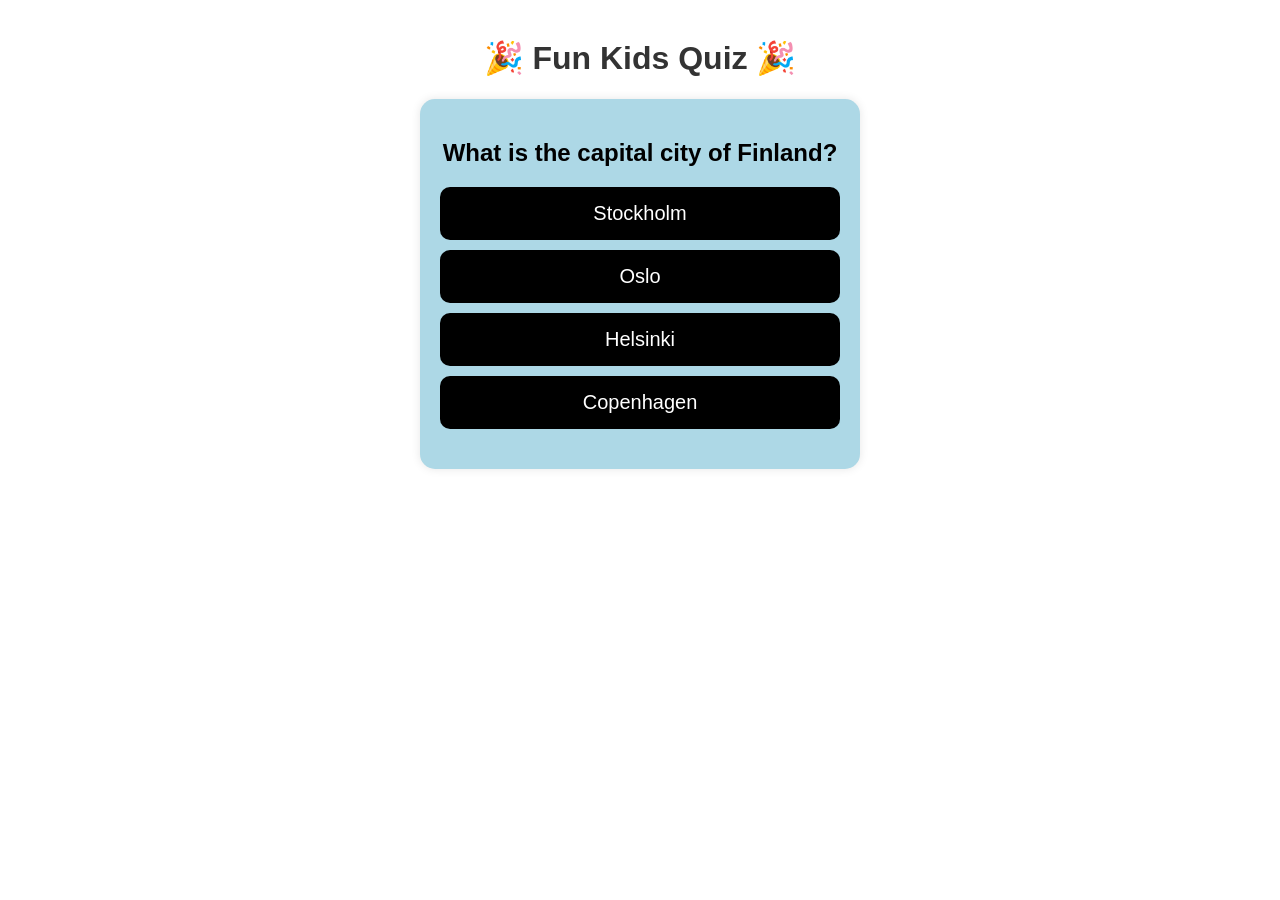
<file: quizgame.html>
<!DOCTYPE html>
<html>
<head>
  <title>Kids Quiz Game</title>
  <style>
    body {
      font-family: Arial, sans-serif;
      text-align: center;
      background: #fff;
      padding: 10px;
    }

    h1 {
      color: #333;
    }

    .quiz-box {
      background: lightblue;
      padding: 20px;
      border-radius: 15px;
      max-width: 400px;
      margin: auto;
      box-shadow: 0 0 10px rgba(0,0,0,0.1);
    }

    button {
      display: block;
      width: 100%;
      margin: 10px 0;
      padding: 15px;
      font-size: 20px;
      border: none;
      border-radius: 10px;
      cursor: pointer;
      background: black;
      color: white;
    }

    button:hover {
      background: #45a049;
    }

    /*#nextBtn {
      background: green;
    }*/

    #score {
      font-size: 20px;
      margin-top: 15px;
    }
  </style>
</head>
<body>

<h1>🎉 Fun Kids Quiz 🎉</h1>

<div class="quiz-box">
  <h2 id="question">Question here</h2>
  <div id="answers"></div>
  <!--<button id="nextBtn" onclick="nextQuestion()" style="display:none;">Next</button>-->
  <p id="score"></p>
</div>

<script>
const quiz = [
  {
    question: "What is the capital city of Finland?",
    answers: ["Stockholm", "Oslo", "Helsinki", "Copenhagen"],
    correct: 2
  },
  {
    question: "What colors are on the Finnish flag?",
    answers: ["Red and white", "Blue and white", "Green and yellow", "Black and red"],
    correct: 1
  },
  {
    question: "What is Finland famous for having a lot of?",
    answers: ["Deserts", "Volcanoes", "Lakes", "Jungles"],
    correct: 2
  },
  {
    question: "Which animal is the king of the forest in Finland?",
    answers: ["Lion", "Bear", "Elephant", "Tiger"],
    correct: 1
  },
  {
    question: "What is a very popular Finnish sauna used for?",
    answers: ["Sleeping", "Cooking", "Washing and relaxing", "Playing games"],
    correct: 2
  },
{
  question: "Which famous character is said to live in Finland’s Lapland?",
  answers: ["Harry Potter", "Santa Claus", "Spiderman", "Elsa"],
  correct: 1
},
{
  question: "What is the name of the cold northern region of Finland?",
  answers: ["Lapland", "Sahara", "Amazon", "Alps"],
  correct: 0
},
{
  question: "What language do most people speak in Finland?",
  answers: ["English", "German", "Finnish", "Spanish"],
  correct: 2
},
{
  question: "Which season in Finland can have almost no daylight in the north?",
  answers: ["Summer", "Winter", "Spring", "Autumn"],
  correct: 1
},
{
  question: "What natural light can you sometimes see in the Finnish sky?",
  answers: ["Rainbows", "Northern Lights", "Fireworks", "Lightning"],
  correct: 1
},
{
  question: "What is a common winter activity in Finland?",
  answers: ["Surfing", "Skiing", "Skateboarding", "Sandcastle building"],
  correct: 1
},
{
  question: "What do many Finnish kids enjoy doing on frozen lakes?",
  answers: ["Swimming", "Ice skating", "Driving cars", "Planting trees"],
  correct: 1
}
];

let currentQuestion = 0;
let score = 0;
let userAnswers = [];

function loadQuestion() {
  const q = quiz[currentQuestion];
  document.getElementById("question").innerText = q.question;

  const answersDiv = document.getElementById("answers");
  answersDiv.innerHTML = "";

  q.answers.forEach((answer, index) => {
    const btn = document.createElement("button");
    btn.innerText = answer;
    btn.onclick = () => checkAnswer(index);
    answersDiv.appendChild(btn);
  });

  document.getElementById("nextBtn").style.display = "none";
}

function checkAnswer(index) {
  const q = quiz[currentQuestion];

  // Store what user selected + correct answer
  userAnswers.push({
    question: q.question,
    selected: q.answers[index],
    correct: q.answers[q.correct],
    isCorrect: index === q.correct
  });

  if (index === q.correct) {
    score++;
  }

  currentQuestion++;

  if (currentQuestion < quiz.length) {
    loadQuestion();
  } else {
    showScore();
  }
}

/*function nextQuestion() {
  currentQuestion++;

  if (currentQuestion < quiz.length) {
    loadQuestion();
  } else {
    showScore();
  }
}*/

function showScore() {
  let reviewHTML = "<h3>📋 Review:</h3>";

  userAnswers.forEach(item => {
    reviewHTML += `
      <div style="margin-bottom:15px; text-align:left;">
        <b>${item.question}</b><br>
        Your answer: ${item.selected} ${item.isCorrect ? "✅" : "❌"}<br>
        Correct answer: ${item.correct}
      </div>
    `;
  });

  document.querySelector(".quiz-box").innerHTML = `
    <h2>🎉 You finished the quiz!</h2>
    <p>Your score: ${score} / ${quiz.length}</p>
    ${reviewHTML}
    <button onclick="restartGame()">Play Again</button>
  `;
}

function restartGame() {
  currentQuestion = 0;
  score = 0;
  userAnswers = [];
  location.reload();
}

loadQuestion();
</script>

</body>
</html>
</file>
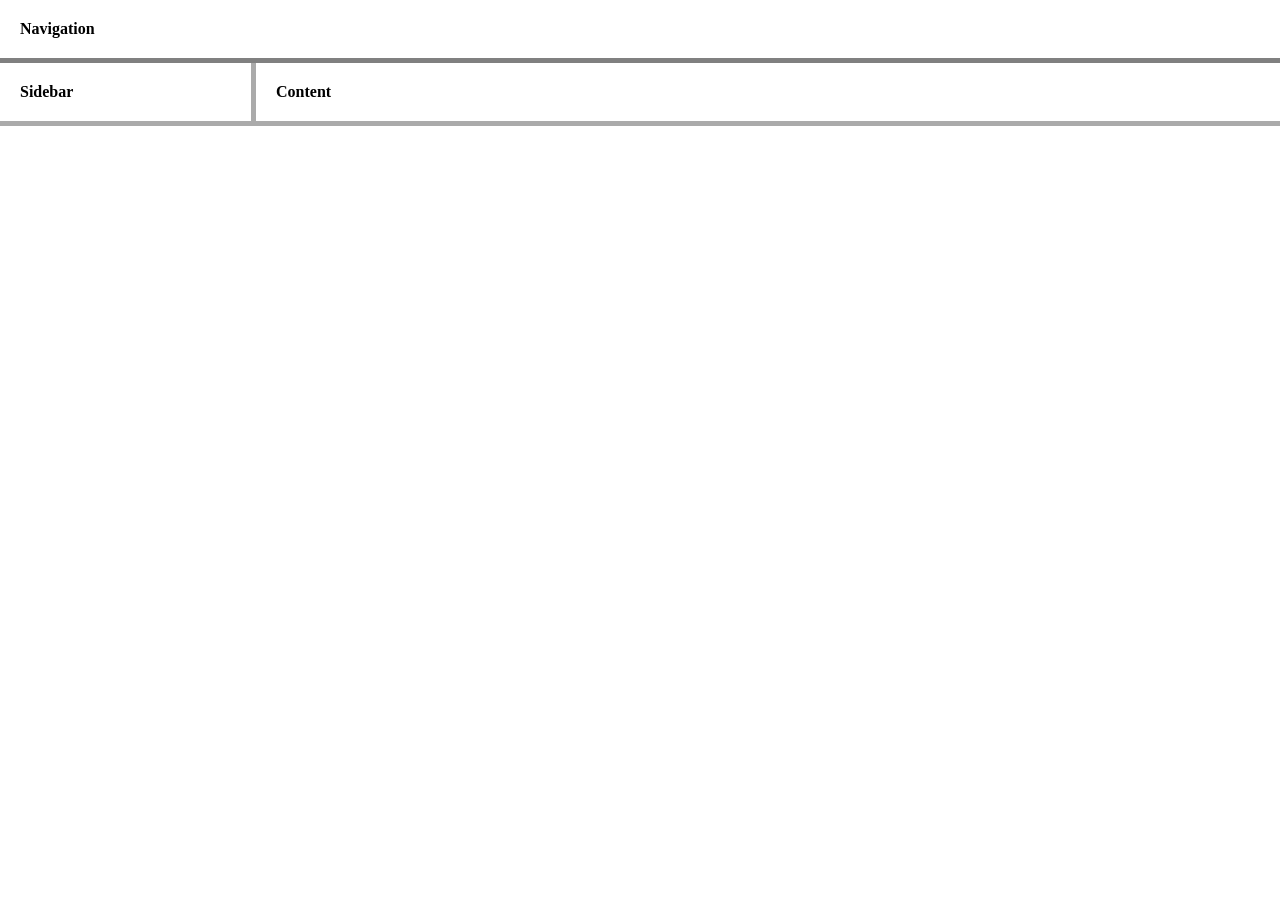
<file: sixth_project.html>
<!DOCTYPE html>
<html lang="en">
<head>
    <meta charset="UTF-8">
    <meta name="viewport" content="width=device-width, initial-scale=1.0">
    <title>BWS - Sixth Project</title>

    <style>
        * {
            box-sizing: border-box;
        }

        body {
            padding: 0;
            margin: 0;
        }

        #layout {
            display: flex;
            flex-wrap: wrap;           
        }

        #nav {
            flex-basis: 100%;
            border-bottom: 5px solid grey;
            padding: 20px;            
        }
        #sidebar {
            flex-basis: 20%;
            border-right: 5px solid #aaa;
            padding: 20px;
            border-bottom: 5px solid #aaa;            
        }
        #content {
            flex-basis: 80%;
            padding: 20px;
            border-bottom: 5px solid #aaa;            
        }

        @media (max-width: 840px) {
            #sidebar, #content {
                flex-basis: 100%;
                border-right: 0;
            }
        }
        @media (max-width: 475px) {
            #sidebar {
                display: none;            
            }
        }
    </style>
</head>
<body>   

    <div id="layout">

        <div id="nav">
            <strong>Navigation</strong>
        </div>
        <div id="sidebar">
            <strong>Sidebar</strong>
        </div>
        <div id="content">
            <strong>Content</strong>
        </div>
    </div>
    
</body>
</html>
</file>
<file: JS201_2.css>
html {
  font-family: Arial, Helvetica, sans-serif;
  -ms-text-size-adjust: 100%;
  -webkit-text-size-adjust: 100%;
}
body {
  margin: 0;
}
article,
aside,
details,
figcaption,
figure,
footer,
header,
hgroup,
main,
menu,
nav,
section,
summary {
  display: block;
}
audio,
canvas,
progress,
video {
  display: inline-block;
  vertical-align: baseline;
}
audio:not([controls]) {
  display: none;
  height: 0;
}
[hidden],
template {
  display: none;
}
a {
  background-color: transparent;
}
a:active,
a:hover {
  outline: 0;
}
abbr[title] {
  border-bottom: 1px dotted;
}
b,
strong {
  font-weight: bold;
}
dfn {
  font-style: italic;
}
h1 {
  font-size: 2em;
  margin: 0.67em 0;
}
mark {
  background: #ff0;
  color: black;
}
small {
  font-size: 80%;
}
sub,
sup {
  font-size: 75%;
  line-height: 0;
  position: relative;
  vertical-align: baseline;
}
sup {
  top: -0.5em;
}
sub {
  bottom: -0.25em;
}
img {
  border: 0;
}
svg:not(:root) {
  overflow: hidden;
}
figure {
  margin: 1em 40px;
}
hr {
  -moz-box-sizing: content-box;
  -webkit-box-sizing: content-box;
          box-sizing: content-box;
  height: 0;
}
pre {
  overflow: auto;
}
code,
kbd,
pre,
samp {
  font-family: monospace, monospace;
  font-size: 1em;
}
button,
input,
optgroup,
select,
textarea {
  color: inherit;
  font: inherit;
  margin: 0;
}
button {
  overflow: visible;
}
button,
select {
  text-transform: none;
}
button,
html input[type="button"],
input[type="reset"],
input[type="submit"] {
  -webkit-appearance: button;
  cursor: pointer;
}
button[disabled],
html input[disabled] {
  cursor: default;
}
button::-moz-focus-inner,
input::-moz-focus-inner {
  border: 0;
  padding: 0;
}
input {
  line-height: normal;
}
input[type="checkbox"],
input[type="radio"] {
  -webkit-box-sizing: border-box;
     -moz-box-sizing: border-box;
          box-sizing: border-box;
  padding: 0;
}
input[type="number"]::-webkit-inner-spin-button,
input[type="number"]::-webkit-outer-spin-button {
  height: auto;
}
input[type="search"] {
  -webkit-appearance: textfield;
  -moz-box-sizing: content-box;
  -webkit-box-sizing: content-box;
  box-sizing: content-box;
}
input[type="search"]::-webkit-search-cancel-button,
input[type="search"]::-webkit-search-decoration {
  -webkit-appearance: none;
}
fieldset {
  border: 1px solid #c0c0c0;
  margin: 0 2px;
  padding: 0.35em 0.625em 0.75em;
}
legend {
  border: 0;
  padding: 0;
}
textarea {
  overflow: auto;
}
optgroup {
  font-weight: bold;
}
table {
  border-collapse: collapse;
  border-spacing: 0;
}
td,
th {
  padding: 0;
}
@media print {
  *,
  *:before,
  *:after {
    background: transparent !important;
    color: #000 !important;
    -webkit-box-shadow: none !important;
            box-shadow: none !important;
    text-shadow: none !important;
  }
  a,
  a:visited {
    text-decoration: underline;
  }
  a[href]:after {
    content: " (" attr(href) ")";
  }
  abbr[title]:after {
    content: " (" attr(title) ")";
  }
  a[href^="#"]:after,
  a[href^="javascript:"]:after {
    content: "";
  }
  pre,
  blockquote {
    border: 1px solid #999;
    page-break-inside: avoid;
  }
  thead {
    display: table-header-group;
  }
  tr,
  img {
    page-break-inside: avoid;
  }
  img {
    max-width: 100% !important;
  }
  p,
  h2,
  h3 {
    orphans: 3;
    widows: 3;
  }
  h2,
  h3 {
    page-break-after: avoid;
  }
  select {
    background: #fff !important;
  }
  .navbar {
    display: none;
  }
  .btn > .caret,
  .dropup > .btn > .caret {
    border-top-color: #000 !important;
  }
  .label {
    border: 1px solid #000;
  }
  .table {
    border-collapse: collapse !important;
  }
  .table td,
  .table th {
    background-color: #fff !important;
  }
  .table-bordered th,
  .table-bordered td {
    border: 1px solid #ddd !important;
  }
}
@font-face {
  font-family: 'Glyphicons Halflings';
}
.glyphicon {
  position: relative;
  top: 1px;
  display: inline-block;
  font-family: 'Glyphicons Halflings';
  font-style: normal;
  font-weight: normal;
  line-height: 1;
  -webkit-font-smoothing: antialiased;
  -moz-osx-font-smoothing: grayscale;
}
.glyphicon-asterisk:before {
  content: "\2a";
}
.glyphicon-plus:before {
  content: "\2b";
}
.glyphicon-euro:before,
.glyphicon-eur:before {
  content: "\20ac";
}
.glyphicon-minus:before {
  content: "\2212";
}
.glyphicon-cloud:before {
  content: "\2601";
}
.glyphicon-envelope:before {
  content: "\2709";
}
.glyphicon-pencil:before {
  content: "\270f";
}
.glyphicon-glass:before {
  content: "\e001";
}
.glyphicon-music:before {
  content: "\e002";
}
.glyphicon-search:before {
  content: "\e003";
}
.glyphicon-heart:before {
  content: "\e005";
}
.glyphicon-star:before {
  content: "\e006";
}
.glyphicon-star-empty:before {
  content: "\e007";
}
.glyphicon-user:before {
  content: "\e008";
}
.glyphicon-film:before {
  content: "\e009";
}
.glyphicon-th-large:before {
  content: "\e010";
}
.glyphicon-th:before {
  content: "\e011";
}
.glyphicon-th-list:before {
  content: "\e012";
}
.glyphicon-ok:before {
  content: "\e013";
}
.glyphicon-remove:before {
  content: "\e014";
}
.glyphicon-zoom-in:before {
  content: "\e015";
}
.glyphicon-zoom-out:before {
  content: "\e016";
}
.glyphicon-off:before {
  content: "\e017";
}
.glyphicon-signal:before {
  content: "\e018";
}
.glyphicon-cog:before {
  content: "\e019";
}
.glyphicon-trash:before {
  content: "\e020";
}
.glyphicon-home:before {
  content: "\e021";
}
.glyphicon-file:before {
  content: "\e022";
}
.glyphicon-time:before {
  content: "\e023";
}
.glyphicon-road:before {
  content: "\e024";
}
.glyphicon-download-alt:before {
  content: "\e025";
}
.glyphicon-download:before {
  content: "\e026";
}
.glyphicon-upload:before {
  content: "\e027";
}
.glyphicon-inbox:before {
  content: "\e028";
}
.glyphicon-play-circle:before {
  content: "\e029";
}
.glyphicon-repeat:before {
  content: "\e030";
}
.glyphicon-refresh:before {
  content: "\e031";
}
.glyphicon-list-alt:before {
  content: "\e032";
}
.glyphicon-lock:before {
  content: "\e033";
}
.glyphicon-flag:before {
  content: "\e034";
}
.glyphicon-headphones:before {
  content: "\e035";
}
.glyphicon-volume-off:before {
  content: "\e036";
}
.glyphicon-volume-down:before {
  content: "\e037";
}
.glyphicon-volume-up:before {
  content: "\e038";
}
.glyphicon-qrcode:before {
  content: "\e039";
}
.glyphicon-barcode:before {
  content: "\e040";
}
.glyphicon-tag:before {
  content: "\e041";
}
.glyphicon-tags:before {
  content: "\e042";
}
.glyphicon-book:before {
  content: "\e043";
}
.glyphicon-bookmark:before {
  content: "\e044";
}
.glyphicon-print:before {
  content: "\e045";
}
.glyphicon-camera:before {
  content: "\e046";
}
.glyphicon-font:before {
  content: "\e047";
}
.glyphicon-bold:before {
  content: "\e048";
}
.glyphicon-italic:before {
  content: "\e049";
}
.glyphicon-text-height:before {
  content: "\e050";
}
.glyphicon-text-width:before {
  content: "\e051";
}
.glyphicon-align-left:before {
  content: "\e052";
}
.glyphicon-align-center:before {
  content: "\e053";
}
.glyphicon-align-right:before {
  content: "\e054";
}
.glyphicon-align-justify:before {
  content: "\e055";
}
.glyphicon-list:before {
  content: "\e056";
}
.glyphicon-indent-left:before {
  content: "\e057";
}
.glyphicon-indent-right:before {
  content: "\e058";
}
.glyphicon-facetime-video:before {
  content: "\e059";
}
.glyphicon-picture:before {
  content: "\e060";
}
.glyphicon-map-marker:before {
  content: "\e062";
}
.glyphicon-adjust:before {
  content: "\e063";
}
.glyphicon-tint:before {
  content: "\e064";
}
.glyphicon-edit:before {
  content: "\e065";
}
.glyphicon-share:before {
  content: "\e066";
}
.glyphicon-check:before {
  content: "\e067";
}
.glyphicon-move:before {
  content: "\e068";
}
.glyphicon-step-backward:before {
  content: "\e069";
}
.glyphicon-fast-backward:before {
  content: "\e070";
}
.glyphicon-backward:before {
  content: "\e071";
}
.glyphicon-play:before {
  content: "\e072";
}
.glyphicon-pause:before {
  content: "\e073";
}
.glyphicon-stop:before {
  content: "\e074";
}
.glyphicon-forward:before {
  content: "\e075";
}
.glyphicon-fast-forward:before {
  content: "\e076";
}
.glyphicon-step-forward:before {
  content: "\e077";
}
.glyphicon-eject:before {
  content: "\e078";
}
.glyphicon-chevron-left:before {
  content: "\e079";
}
.glyphicon-chevron-right:before {
  content: "\e080";
}
.glyphicon-plus-sign:before {
  content: "\e081";
}
.glyphicon-minus-sign:before {
  content: "\e082";
}
.glyphicon-remove-sign:before {
  content: "\e083";
}
.glyphicon-ok-sign:before {
  content: "\e084";
}
.glyphicon-question-sign:before {
  content: "\e085";
}
.glyphicon-info-sign:before {
  content: "\e086";
}
.glyphicon-screenshot:before {
  content: "\e087";
}
.glyphicon-remove-circle:before {
  content: "\e088";
}
.glyphicon-ok-circle:before {
  content: "\e089";
}
.glyphicon-ban-circle:before {
  content: "\e090";
}
.glyphicon-arrow-left:before {
  content: "\e091";
}
.glyphicon-arrow-right:before {
  content: "\e092";
}
.glyphicon-arrow-up:before {
  content: "\e093";
}
.glyphicon-arrow-down:before {
  content: "\e094";
}
.glyphicon-share-alt:before {
  content: "\e095";
}
.glyphicon-resize-full:before {
  content: "\e096";
}
.glyphicon-resize-small:before {
  content: "\e097";
}
.glyphicon-exclamation-sign:before {
  content: "\e101";
}
.glyphicon-gift:before {
  content: "\e102";
}
.glyphicon-leaf:before {
  content: "\e103";
}
.glyphicon-fire:before {
  content: "\e104";
}
.glyphicon-eye-open:before {
  content: "\e105";
}
.glyphicon-eye-close:before {
  content: "\e106";
}
.glyphicon-warning-sign:before {
  content: "\e107";
}
.glyphicon-plane:before {
  content: "\e108";
}
.glyphicon-calendar:before {
  content: "\e109";
}
.glyphicon-random:before {
  content: "\e110";
}
.glyphicon-comment:before {
  content: "\e111";
}
.glyphicon-magnet:before {
  content: "\e112";
}
.glyphicon-chevron-up:before {
  content: "\e113";
}
.glyphicon-chevron-down:before {
  content: "\e114";
}
.glyphicon-retweet:before {
  content: "\e115";
}
.glyphicon-shopping-cart:before {
  content: "\e116";
}
.glyphicon-folder-close:before {
  content: "\e117";
}
.glyphicon-folder-open:before {
  content: "\e118";
}
.glyphicon-resize-vertical:before {
  content: "\e119";
}
.glyphicon-resize-horizontal:before {
  content: "\e120";
}
.glyphicon-hdd:before {
  content: "\e121";
}
.glyphicon-bullhorn:before {
  content: "\e122";
}
.glyphicon-bell:before {
  content: "\e123";
}
.glyphicon-certificate:before {
  content: "\e124";
}
.glyphicon-thumbs-up:before {
  content: "\e125";
}
.glyphicon-thumbs-down:before {
  content: "\e126";
}
.glyphicon-hand-right:before {
  content: "\e127";
}
.glyphicon-hand-left:before {
  content: "\e128";
}
.glyphicon-hand-up:before {
  content: "\e129";
}
.glyphicon-hand-down:before {
  content: "\e130";
}
.glyphicon-circle-arrow-right:before {
  content: "\e131";
}
.glyphicon-circle-arrow-left:before {
  content: "\e132";
}
.glyphicon-circle-arrow-up:before {
  content: "\e133";
}
.glyphicon-circle-arrow-down:before {
  content: "\e134";
}
.glyphicon-globe:before {
  content: "\e135";
}
.glyphicon-wrench:before {
  content: "\e136";
}
.glyphicon-tasks:before {
  content: "\e137";
}
.glyphicon-filter:before {
  content: "\e138";
}
.glyphicon-briefcase:before {
  content: "\e139";
}
.glyphicon-fullscreen:before {
  content: "\e140";
}
.glyphicon-dashboard:before {
  content: "\e141";
}
.glyphicon-paperclip:before {
  content: "\e142";
}
.glyphicon-heart-empty:before {
  content: "\e143";
}
.glyphicon-link:before {
  content: "\e144";
}
.glyphicon-phone:before {
  content: "\e145";
}
.glyphicon-pushpin:before {
  content: "\e146";
}
.glyphicon-usd:before {
  content: "\e148";
}
.glyphicon-gbp:before {
  content: "\e149";
}
.glyphicon-sort:before {
  content: "\e150";
}
.glyphicon-sort-by-alphabet:before {
  content: "\e151";
}
.glyphicon-sort-by-alphabet-alt:before {
  content: "\e152";
}
.glyphicon-sort-by-order:before {
  content: "\e153";
}
.glyphicon-sort-by-order-alt:before {
  content: "\e154";
}
.glyphicon-sort-by-attributes:before {
  content: "\e155";
}
.glyphicon-sort-by-attributes-alt:before {
  content: "\e156";
}
.glyphicon-unchecked:before {
  content: "\e157";
}
.glyphicon-expand:before {
  content: "\e158";
}
.glyphicon-collapse-down:before {
  content: "\e159";
}
.glyphicon-collapse-up:before {
  content: "\e160";
}
.glyphicon-log-in:before {
  content: "\e161";
}
.glyphicon-flash:before {
  content: "\e162";
}
.glyphicon-log-out:before {
  content: "\e163";
}
.glyphicon-new-window:before {
  content: "\e164";
}
.glyphicon-record:before {
  content: "\e165";
}
.glyphicon-save:before {
  content: "\e166";
}
.glyphicon-open:before {
  content: "\e167";
}
.glyphicon-saved:before {
  content: "\e168";
}
.glyphicon-import:before {
  content: "\e169";
}
.glyphicon-export:before {
  content: "\e170";
}
.glyphicon-send:before {
  content: "\e171";
}
.glyphicon-floppy-disk:before {
  content: "\e172";
}
.glyphicon-floppy-saved:before {
  content: "\e173";
}
.glyphicon-floppy-remove:before {
  content: "\e174";
}
.glyphicon-floppy-save:before {
  content: "\e175";
}
.glyphicon-floppy-open:before {
  content: "\e176";
}
.glyphicon-credit-card:before {
  content: "\e177";
}
.glyphicon-transfer:before {
  content: "\e178";
}
.glyphicon-cutlery:before {
  content: "\e179";
}
.glyphicon-header:before {
  content: "\e180";
}
.glyphicon-compressed:before {
  content: "\e181";
}
.glyphicon-earphone:before {
  content: "\e182";
}
.glyphicon-phone-alt:before {
  content: "\e183";
}
.glyphicon-tower:before {
  content: "\e184";
}
.glyphicon-stats:before {
  content: "\e185";
}
.glyphicon-sd-video:before {
  content: "\e186";
}
.glyphicon-hd-video:before {
  content: "\e187";
}
.glyphicon-subtitles:before {
  content: "\e188";
}
.glyphicon-sound-stereo:before {
  content: "\e189";
}
.glyphicon-sound-dolby:before {
  content: "\e190";
}
.glyphicon-sound-5-1:before {
  content: "\e191";
}
.glyphicon-sound-6-1:before {
  content: "\e192";
}
.glyphicon-sound-7-1:before {
  content: "\e193";
}
.glyphicon-copyright-mark:before {
  content: "\e194";
}
.glyphicon-registration-mark:before {
  content: "\e195";
}
.glyphicon-cloud-download:before {
  content: "\e197";
}
.glyphicon-cloud-upload:before {
  content: "\e198";
}
.glyphicon-tree-conifer:before {
  content: "\e199";
}
.glyphicon-tree-deciduous:before {
  content: "\e200";
}
* {
  -webkit-box-sizing: border-box;
  -moz-box-sizing: border-box;
  box-sizing: border-box;
}
*:before,
*:after {
  -webkit-box-sizing: border-box;
  -moz-box-sizing: border-box;
  box-sizing: border-box;
}
html {
  font-size: 10px;
  -webkit-tap-highlight-color: rgba(0, 0, 0, 0);
}
body {
  font-family: "Helvetica Neue", Helvetica, Arial, sans-serif;
  font-size: 14px;
  line-height: 1.42857143;
  color: #c8c8c8;
  background-color: #272b30;
}
input,
button,
select,
textarea {
  font-family: inherit;
  font-size: inherit;
  line-height: inherit;
}
a {
  color: #ffffff;
  text-decoration: none;
}
a:hover,
a:focus {
  color: #ffffff;
  text-decoration: underline;
}
a:focus {
  outline: thin dotted;
  outline: 5px auto -webkit-focus-ring-color;
  outline-offset: -2px;
}
figure {
  margin: 0;
}
img {
  vertical-align: middle;
}
.img-responsive,
.thumbnail > img,
.thumbnail a > img,
.carousel-inner > .item > img,
.carousel-inner > .item > a > img {
  display: block;
  max-width: 100%;
  height: auto;
}
.img-rounded {
  border-radius: 6px;
}
.img-thumbnail {
  padding: 4px;
  line-height: 1.42857143;
  background-color: #1c1e22;
  border: 1px solid #0c0d0e;
  border-radius: 4px;
  -webkit-transition: all 0.2s ease-in-out;
  -o-transition: all 0.2s ease-in-out;
  transition: all 0.2s ease-in-out;
  display: inline-block;
  max-width: 100%;
  height: auto;
}
.img-circle {
  border-radius: 50%;
}
hr {
  margin-top: 20px;
  margin-bottom: 20px;
  border: 0;
  border-top: 1px solid #1c1e22;
}
.sr-only {
  position: absolute;
  width: 1px;
  height: 1px;
  margin: -1px;
  padding: 0;
  overflow: hidden;
  clip: rect(0, 0, 0, 0);
  border: 0;
}
.sr-only-focusable:active,
.sr-only-focusable:focus {
  position: static;
  width: auto;
  height: auto;
  margin: 0;
  overflow: visible;
  clip: auto;
}
h1,
h2,
h3,
h4,
h5,
h6,
.h1,
.h2,
.h3,
.h4,
.h5,
.h6 {
  font-family: "Helvetica Neue", Helvetica, Arial, sans-serif;
  font-weight: 500;
  line-height: 1.1;
  color: inherit;
}
h1 small,
h2 small,
h3 small,
h4 small,
h5 small,
h6 small,
.h1 small,
.h2 small,
.h3 small,
.h4 small,
.h5 small,
.h6 small,
h1 .small,
h2 .small,
h3 .small,
h4 .small,
h5 .small,
h6 .small,
.h1 .small,
.h2 .small,
.h3 .small,
.h4 .small,
.h5 .small,
.h6 .small {
  font-weight: normal;
  line-height: 1;
  color: #7a8288;
}
h1,
.h1,
h2,
.h2,
h3,
.h3 {
  margin-top: 20px;
  margin-bottom: 10px;
}
h1 small,
.h1 small,
h2 small,
.h2 small,
h3 small,
.h3 small,
h1 .small,
.h1 .small,
h2 .small,
.h2 .small,
h3 .small,
.h3 .small {
  font-size: 65%;
}
h4,
.h4,
h5,
.h5,
h6,
.h6 {
  margin-top: 10px;
  margin-bottom: 10px;
}
h4 small,
.h4 small,
h5 small,
.h5 small,
h6 small,
.h6 small,
h4 .small,
.h4 .small,
h5 .small,
.h5 .small,
h6 .small,
.h6 .small {
  font-size: 75%;
}
h1,
.h1 {
  font-size: 36px;
}
h2,
.h2 {
  font-size: 30px;
}
h3,
.h3 {
  font-size: 24px;
}
h4,
.h4 {
  font-size: 18px;
}
h5,
.h5 {
  font-size: 14px;
}
h6,
.h6 {
  font-size: 12px;
}
p {
  margin: 0 0 10px;
}
.lead {
  margin-bottom: 20px;
  font-size: 16px;
  font-weight: 300;
  line-height: 1.4;
}
@media (min-width: 768px) {
  .lead {
    font-size: 21px;
  }
}
small,
.small {
  font-size: 85%;
}
mark,
.mark {
  background-color: #f89406;
  padding: .2em;
}
.text-left {
  text-align: left;
}
.text-right {
  text-align: right;
}
.text-center {
  text-align: center;
}
.text-justify {
  text-align: justify;
}
.text-nowrap {
  white-space: nowrap;
}
.text-lowercase {
  text-transform: lowercase;
}
.text-uppercase {
  text-transform: uppercase;
}
.text-capitalize {
  text-transform: capitalize;
}
.text-muted {
  color: #7a8288;
}
.text-primary {
  color: #7a8288;
}
a.text-primary:hover {
  color: #62686d;
}
.text-success {
  color: #ffffff;
}
a.text-success:hover {
  color: #e6e6e6;
}
.text-info {
  color: #ffffff;
}
a.text-info:hover {
  color: #e6e6e6;
}
.text-warning {
  color: #ffffff;
}
a.text-warning:hover {
  color: #e6e6e6;
}
.text-danger {
  color: #ffffff;
}
a.text-danger:hover {
  color: #e6e6e6;
}
.bg-primary {
  color: #fff;
  background-color: #7a8288;
}
a.bg-primary:hover {
  background-color: #62686d;
}
.bg-success {
  background-color: #62c462;
}
a.bg-success:hover {
  background-color: #42b142;
}
.bg-info {
  background-color: #5bc0de;
}
a.bg-info:hover {
  background-color: #31b0d5;
}
.bg-warning {
  background-color: #f89406;
}
a.bg-warning:hover {
  background-color: #c67605;
}
.bg-danger {
  background-color: #ee5f5b;
}
a.bg-danger:hover {
  background-color: #e9322d;
}
.page-header {
  padding-bottom: 9px;
  margin: 40px 0 20px;
  border-bottom: 1px solid #1c1e22;
}
ul,
ol {
  margin-top: 0;
  margin-bottom: 10px;
}
ul ul,
ol ul,
ul ol,
ol ol {
  margin-bottom: 0;
}
.list-unstyled {
  padding-left: 0;
  list-style: none;
}
.list-inline {
  padding-left: 0;
  list-style: none;
  margin-left: -5px;
}
.list-inline > li {
  display: inline-block;
  padding-left: 5px;
  padding-right: 5px;
}
dl {
  margin-top: 0;
  margin-bottom: 20px;
}
dt,
dd {
  line-height: 1.42857143;
}
dt {
  font-weight: bold;
}
dd {
  margin-left: 0;
}
@media (min-width: 768px) {
  .dl-horizontal dt {
    float: left;
    width: 160px;
    clear: left;
    text-align: right;
    overflow: hidden;
    text-overflow: ellipsis;
    white-space: nowrap;
  }
  .dl-horizontal dd {
    margin-left: 180px;
  }
}
abbr[title],
abbr[data-original-title] {
  cursor: help;
  border-bottom: 1px dotted #7a8288;
}
.initialism {
  font-size: 90%;
  text-transform: uppercase;
}
blockquote {
  padding: 10px 20px;
  margin: 0 0 20px;
  font-size: 17.5px;
  border-left: 5px solid #7a8288;
}
blockquote p:last-child,
blockquote ul:last-child,
blockquote ol:last-child {
  margin-bottom: 0;
}
blockquote footer,
blockquote small,
blockquote .small {
  display: block;
  font-size: 80%;
  line-height: 1.42857143;
  color: #7a8288;
}
blockquote footer:before,
blockquote small:before,
blockquote .small:before {
  content: '\2014 \00A0';
}
.blockquote-reverse,
blockquote.pull-right {
  padding-right: 15px;
  padding-left: 0;
  border-right: 5px solid #7a8288;
  border-left: 0;
  text-align: right;
}
.blockquote-reverse footer:before,
blockquote.pull-right footer:before,
.blockquote-reverse small:before,
blockquote.pull-right small:before,
.blockquote-reverse .small:before,
blockquote.pull-right .small:before {
  content: '';
}
.blockquote-reverse footer:after,
blockquote.pull-right footer:after,
.blockquote-reverse small:after,
blockquote.pull-right small:after,
.blockquote-reverse .small:after,
blockquote.pull-right .small:after {
  content: '\00A0 \2014';
}
address {
  margin-bottom: 20px;
  font-style: normal;
  line-height: 1.42857143;
}
code,
kbd,
pre,
samp {
  font-family: Menlo, Monaco, Consolas, "Courier New", monospace;
}
code {
  padding: 2px 4px;
  font-size: 90%;
  color: #c7254e;
  background-color: #f9f2f4;
  border-radius: 4px;
}
kbd {
  padding: 2px 4px;
  font-size: 90%;
  color: #ffffff;
  background-color: #333333;
  border-radius: 3px;
  -webkit-box-shadow: inset 0 -1px 0 rgba(0, 0, 0, 0.25);
          box-shadow: inset 0 -1px 0 rgba(0, 0, 0, 0.25);
}
kbd kbd {
  padding: 0;
  font-size: 100%;
  font-weight: bold;
  -webkit-box-shadow: none;
          box-shadow: none;
}
pre {
  display: block;
  padding: 9.5px;
  margin: 0 0 10px;
  font-size: 13px;
  line-height: 1.42857143;
  word-break: break-all;
  word-wrap: break-word;
  color: #3a3f44;
  background-color: #f5f5f5;
  border: 1px solid #cccccc;
  border-radius: 4px;
}
pre code {
  padding: 0;
  font-size: inherit;
  color: inherit;
  white-space: pre-wrap;
  background-color: transparent;
  border-radius: 0;
}
.pre-scrollable {
  max-height: 340px;
  overflow-y: scroll;
}
.container {
  margin-right: auto;
  margin-left: auto;
  padding-left: 15px;
  padding-right: 15px;
}
@media (min-width: 768px) {
  .container {
    width: 750px;
  }
}
@media (min-width: 992px) {
  .container {
    width: 970px;
  }
}
@media (min-width: 1200px) {
  .container {
    width: 1170px;
  }
}
.container-fluid {
  margin-right: auto;
  margin-left: auto;
  padding-left: 15px;
  padding-right: 15px;
}
.row {
  margin-left: -15px;
  margin-right: -15px;
}
.col-xs-1, .col-sm-1, .col-md-1, .col-lg-1, .col-xs-2, .col-sm-2, .col-md-2, .col-lg-2, .col-xs-3, .col-sm-3, .col-md-3, .col-lg-3, .col-xs-4, .col-sm-4, .col-md-4, .col-lg-4, .col-xs-5, .col-sm-5, .col-md-5, .col-lg-5, .col-xs-6, .col-sm-6, .col-md-6, .col-lg-6, .col-xs-7, .col-sm-7, .col-md-7, .col-lg-7, .col-xs-8, .col-sm-8, .col-md-8, .col-lg-8, .col-xs-9, .col-sm-9, .col-md-9, .col-lg-9, .col-xs-10, .col-sm-10, .col-md-10, .col-lg-10, .col-xs-11, .col-sm-11, .col-md-11, .col-lg-11, .col-xs-12, .col-sm-12, .col-md-12, .col-lg-12 {
  position: relative;
  min-height: 1px;
  padding-left: 15px;
  padding-right: 15px;
}
.col-xs-1, .col-xs-2, .col-xs-3, .col-xs-4, .col-xs-5, .col-xs-6, .col-xs-7, .col-xs-8, .col-xs-9, .col-xs-10, .col-xs-11, .col-xs-12 {
  float: left;
}
.col-xs-12 {
  width: 100%;
}
.col-xs-11 {
  width: 91.66666667%;
}
.col-xs-10 {
  width: 83.33333333%;
}
.col-xs-9 {
  width: 75%;
}
.col-xs-8 {
  width: 66.66666667%;
}
.col-xs-7 {
  width: 58.33333333%;
}
.col-xs-6 {
  width: 50%;
}
.col-xs-5 {
  width: 41.66666667%;
}
.col-xs-4 {
  width: 33.33333333%;
}
.col-xs-3 {
  width: 25%;
}
.col-xs-2 {
  width: 16.66666667%;
}
.col-xs-1 {
  width: 8.33333333%;
}
.col-xs-pull-12 {
  right: 100%;
}
.col-xs-pull-11 {
  right: 91.66666667%;
}
.col-xs-pull-10 {
  right: 83.33333333%;
}
.col-xs-pull-9 {
  right: 75%;
}
.col-xs-pull-8 {
  right: 66.66666667%;
}
.col-xs-pull-7 {
  right: 58.33333333%;
}
.col-xs-pull-6 {
  right: 50%;
}
.col-xs-pull-5 {
  right: 41.66666667%;
}
.col-xs-pull-4 {
  right: 33.33333333%;
}
.col-xs-pull-3 {
  right: 25%;
}
.col-xs-pull-2 {
  right: 16.66666667%;
}
.col-xs-pull-1 {
  right: 8.33333333%;
}
.col-xs-pull-0 {
  right: auto;
}
.col-xs-push-12 {
  left: 100%;
}
.col-xs-push-11 {
  left: 91.66666667%;
}
.col-xs-push-10 {
  left: 83.33333333%;
}
.col-xs-push-9 {
  left: 75%;
}
.col-xs-push-8 {
  left: 66.66666667%;
}
.col-xs-push-7 {
  left: 58.33333333%;
}
.col-xs-push-6 {
  left: 50%;
}
.col-xs-push-5 {
  left: 41.66666667%;
}
.col-xs-push-4 {
  left: 33.33333333%;
}
.col-xs-push-3 {
  left: 25%;
}
.col-xs-push-2 {
  left: 16.66666667%;
}
.col-xs-push-1 {
  left: 8.33333333%;
}
.col-xs-push-0 {
  left: auto;
}
.col-xs-offset-12 {
  margin-left: 100%;
}
.col-xs-offset-11 {
  margin-left: 91.66666667%;
}
.col-xs-offset-10 {
  margin-left: 83.33333333%;
}
.col-xs-offset-9 {
  margin-left: 75%;
}
.col-xs-offset-8 {
  margin-left: 66.66666667%;
}
.col-xs-offset-7 {
  margin-left: 58.33333333%;
}
.col-xs-offset-6 {
  margin-left: 50%;
}
.col-xs-offset-5 {
  margin-left: 41.66666667%;
}
.col-xs-offset-4 {
  margin-left: 33.33333333%;
}
.col-xs-offset-3 {
  margin-left: 25%;
}
.col-xs-offset-2 {
  margin-left: 16.66666667%;
}
.col-xs-offset-1 {
  margin-left: 8.33333333%;
}
.col-xs-offset-0 {
  margin-left: 0%;
}
@media (min-width: 768px) {
  .col-sm-1, .col-sm-2, .col-sm-3, .col-sm-4, .col-sm-5, .col-sm-6, .col-sm-7, .col-sm-8, .col-sm-9, .col-sm-10, .col-sm-11, .col-sm-12 {
    float: left;
  }
  .col-sm-12 {
    width: 100%;
  }
  .col-sm-11 {
    width: 91.66666667%;
  }
  .col-sm-10 {
    width: 83.33333333%;
  }
  .col-sm-9 {
    width: 75%;
  }
  .col-sm-8 {
    width: 66.66666667%;
  }
  .col-sm-7 {
    width: 58.33333333%;
  }
  .col-sm-6 {
    width: 50%;
  }
  .col-sm-5 {
    width: 41.66666667%;
  }
  .col-sm-4 {
    width: 33.33333333%;
  }
  .col-sm-3 {
    width: 25%;
  }
  .col-sm-2 {
    width: 16.66666667%;
  }
  .col-sm-1 {
    width: 8.33333333%;
  }
  .col-sm-pull-12 {
    right: 100%;
  }
  .col-sm-pull-11 {
    right: 91.66666667%;
  }
  .col-sm-pull-10 {
    right: 83.33333333%;
  }
  .col-sm-pull-9 {
    right: 75%;
  }
  .col-sm-pull-8 {
    right: 66.66666667%;
  }
  .col-sm-pull-7 {
    right: 58.33333333%;
  }
  .col-sm-pull-6 {
    right: 50%;
  }
  .col-sm-pull-5 {
    right: 41.66666667%;
  }
  .col-sm-pull-4 {
    right: 33.33333333%;
  }
  .col-sm-pull-3 {
    right: 25%;
  }
  .col-sm-pull-2 {
    right: 16.66666667%;
  }
  .col-sm-pull-1 {
    right: 8.33333333%;
  }
  .col-sm-pull-0 {
    right: auto;
  }
  .col-sm-push-12 {
    left: 100%;
  }
  .col-sm-push-11 {
    left: 91.66666667%;
  }
  .col-sm-push-10 {
    left: 83.33333333%;
  }
  .col-sm-push-9 {
    left: 75%;
  }
  .col-sm-push-8 {
    left: 66.66666667%;
  }
  .col-sm-push-7 {
    left: 58.33333333%;
  }
  .col-sm-push-6 {
    left: 50%;
  }
  .col-sm-push-5 {
    left: 41.66666667%;
  }
  .col-sm-push-4 {
    left: 33.33333333%;
  }
  .col-sm-push-3 {
    left: 25%;
  }
  .col-sm-push-2 {
    left: 16.66666667%;
  }
  .col-sm-push-1 {
    left: 8.33333333%;
  }
  .col-sm-push-0 {
    left: auto;
  }
  .col-sm-offset-12 {
    margin-left: 100%;
  }
  .col-sm-offset-11 {
    margin-left: 91.66666667%;
  }
  .col-sm-offset-10 {
    margin-left: 83.33333333%;
  }
  .col-sm-offset-9 {
    margin-left: 75%;
  }
  .col-sm-offset-8 {
    margin-left: 66.66666667%;
  }
  .col-sm-offset-7 {
    margin-left: 58.33333333%;
  }
  .col-sm-offset-6 {
    margin-left: 50%;
  }
  .col-sm-offset-5 {
    margin-left: 41.66666667%;
  }
  .col-sm-offset-4 {
    margin-left: 33.33333333%;
  }
  .col-sm-offset-3 {
    margin-left: 25%;
  }
  .col-sm-offset-2 {
    margin-left: 16.66666667%;
  }
  .col-sm-offset-1 {
    margin-left: 8.33333333%;
  }
  .col-sm-offset-0 {
    margin-left: 0%;
  }
}
@media (min-width: 992px) {
  .col-md-1, .col-md-2, .col-md-3, .col-md-4, .col-md-5, .col-md-6, .col-md-7, .col-md-8, .col-md-9, .col-md-10, .col-md-11, .col-md-12 {
    float: left;
  }
  .col-md-12 {
    width: 100%;
  }
  .col-md-11 {
    width: 91.66666667%;
  }
  .col-md-10 {
    width: 83.33333333%;
  }
  .col-md-9 {
    width: 75%;
  }
  .col-md-8 {
    width: 66.66666667%;
  }
  .col-md-7 {
    width: 58.33333333%;
  }
  .col-md-6 {
    width: 50%;
  }
  .col-md-5 {
    width: 41.66666667%;
  }
  .col-md-4 {
    width: 33.33333333%;
  }
  .col-md-3 {
    width: 25%;
  }
  .col-md-2 {
    width: 16.66666667%;
  }
  .col-md-1 {
    width: 8.33333333%;
  }
  .col-md-pull-12 {
    right: 100%;
  }
  .col-md-pull-11 {
    right: 91.66666667%;
  }
  .col-md-pull-10 {
    right: 83.33333333%;
  }
  .col-md-pull-9 {
    right: 75%;
  }
  .col-md-pull-8 {
    right: 66.66666667%;
  }
  .col-md-pull-7 {
    right: 58.33333333%;
  }
  .col-md-pull-6 {
    right: 50%;
  }
  .col-md-pull-5 {
    right: 41.66666667%;
  }
  .col-md-pull-4 {
    right: 33.33333333%;
  }
  .col-md-pull-3 {
    right: 25%;
  }
  .col-md-pull-2 {
    right: 16.66666667%;
  }
  .col-md-pull-1 {
    right: 8.33333333%;
  }
  .col-md-pull-0 {
    right: auto;
  }
  .col-md-push-12 {
    left: 100%;
  }
  .col-md-push-11 {
    left: 91.66666667%;
  }
  .col-md-push-10 {
    left: 83.33333333%;
  }
  .col-md-push-9 {
    left: 75%;
  }
  .col-md-push-8 {
    left: 66.66666667%;
  }
  .col-md-push-7 {
    left: 58.33333333%;
  }
  .col-md-push-6 {
    left: 50%;
  }
  .col-md-push-5 {
    left: 41.66666667%;
  }
  .col-md-push-4 {
    left: 33.33333333%;
  }
  .col-md-push-3 {
    left: 25%;
  }
  .col-md-push-2 {
    left: 16.66666667%;
  }
  .col-md-push-1 {
    left: 8.33333333%;
  }
  .col-md-push-0 {
    left: auto;
  }
  .col-md-offset-12 {
    margin-left: 100%;
  }
  .col-md-offset-11 {
    margin-left: 91.66666667%;
  }
  .col-md-offset-10 {
    margin-left: 83.33333333%;
  }
  .col-md-offset-9 {
    margin-left: 75%;
  }
  .col-md-offset-8 {
    margin-left: 66.66666667%;
  }
  .col-md-offset-7 {
    margin-left: 58.33333333%;
  }
  .col-md-offset-6 {
    margin-left: 50%;
  }
  .col-md-offset-5 {
    margin-left: 41.66666667%;
  }
  .col-md-offset-4 {
    margin-left: 33.33333333%;
  }
  .col-md-offset-3 {
    margin-left: 25%;
  }
  .col-md-offset-2 {
    margin-left: 16.66666667%;
  }
  .col-md-offset-1 {
    margin-left: 8.33333333%;
  }
  .col-md-offset-0 {
    margin-left: 0%;
  }
}
@media (min-width: 1200px) {
  .col-lg-1, .col-lg-2, .col-lg-3, .col-lg-4, .col-lg-5, .col-lg-6, .col-lg-7, .col-lg-8, .col-lg-9, .col-lg-10, .col-lg-11, .col-lg-12 {
    float: left;
  }
  .col-lg-12 {
    width: 100%;
  }
  .col-lg-11 {
    width: 91.66666667%;
  }
  .col-lg-10 {
    width: 83.33333333%;
  }
  .col-lg-9 {
    width: 75%;
  }
  .col-lg-8 {
    width: 66.66666667%;
  }
  .col-lg-7 {
    width: 58.33333333%;
  }
  .col-lg-6 {
    width: 50%;
  }
  .col-lg-5 {
    width: 41.66666667%;
  }
  .col-lg-4 {
    width: 33.33333333%;
  }
  .col-lg-3 {
    width: 25%;
  }
  .col-lg-2 {
    width: 16.66666667%;
  }
  .col-lg-1 {
    width: 8.33333333%;
  }
  .col-lg-pull-12 {
    right: 100%;
  }
  .col-lg-pull-11 {
    right: 91.66666667%;
  }
  .col-lg-pull-10 {
    right: 83.33333333%;
  }
  .col-lg-pull-9 {
    right: 75%;
  }
  .col-lg-pull-8 {
    right: 66.66666667%;
  }
  .col-lg-pull-7 {
    right: 58.33333333%;
  }
  .col-lg-pull-6 {
    right: 50%;
  }
  .col-lg-pull-5 {
    right: 41.66666667%;
  }
  .col-lg-pull-4 {
    right: 33.33333333%;
  }
  .col-lg-pull-3 {
    right: 25%;
  }
  .col-lg-pull-2 {
    right: 16.66666667%;
  }
  .col-lg-pull-1 {
    right: 8.33333333%;
  }
  .col-lg-pull-0 {
    right: auto;
  }
  .col-lg-push-12 {
    left: 100%;
  }
  .col-lg-push-11 {
    left: 91.66666667%;
  }
  .col-lg-push-10 {
    left: 83.33333333%;
  }
  .col-lg-push-9 {
    left: 75%;
  }
  .col-lg-push-8 {
    left: 66.66666667%;
  }
  .col-lg-push-7 {
    left: 58.33333333%;
  }
  .col-lg-push-6 {
    left: 50%;
  }
  .col-lg-push-5 {
    left: 41.66666667%;
  }
  .col-lg-push-4 {
    left: 33.33333333%;
  }
  .col-lg-push-3 {
    left: 25%;
  }
  .col-lg-push-2 {
    left: 16.66666667%;
  }
  .col-lg-push-1 {
    left: 8.33333333%;
  }
  .col-lg-push-0 {
    left: auto;
  }
  .col-lg-offset-12 {
    margin-left: 100%;
  }
  .col-lg-offset-11 {
    margin-left: 91.66666667%;
  }
  .col-lg-offset-10 {
    margin-left: 83.33333333%;
  }
  .col-lg-offset-9 {
    margin-left: 75%;
  }
  .col-lg-offset-8 {
    margin-left: 66.66666667%;
  }
  .col-lg-offset-7 {
    margin-left: 58.33333333%;
  }
  .col-lg-offset-6 {
    margin-left: 50%;
  }
  .col-lg-offset-5 {
    margin-left: 41.66666667%;
  }
  .col-lg-offset-4 {
    margin-left: 33.33333333%;
  }
  .col-lg-offset-3 {
    margin-left: 25%;
  }
  .col-lg-offset-2 {
    margin-left: 16.66666667%;
  }
  .col-lg-offset-1 {
    margin-left: 8.33333333%;
  }
  .col-lg-offset-0 {
    margin-left: 0%;
  }
}
table {
  background-color: #2e3338;
}
caption {
  padding-top: 8px;
  padding-bottom: 8px;
  color: #7a8288;
  text-align: left;
}
th {
  text-align: left;
}
.table {
  width: 100%;
  max-width: 100%;
  margin-bottom: 20px;
}
.table > thead > tr > th,
.table > tbody > tr > th,
.table > tfoot > tr > th,
.table > thead > tr > td,
.table > tbody > tr > td,
.table > tfoot > tr > td {
  padding: 8px;
  line-height: 1.42857143;
  vertical-align: top;
  border-top: 1px solid #1c1e22;
}
.table > thead > tr > th {
  vertical-align: bottom;
  border-bottom: 2px solid #1c1e22;
}
.table > caption + thead > tr:first-child > th,
.table > colgroup + thead > tr:first-child > th,
.table > thead:first-child > tr:first-child > th,
.table > caption + thead > tr:first-child > td,
.table > colgroup + thead > tr:first-child > td,
.table > thead:first-child > tr:first-child > td {
  border-top: 0;
}
.table > tbody + tbody {
  border-top: 2px solid #1c1e22;
}
.table .table {
  background-color: #272b30;
}
.table-condensed > thead > tr > th,
.table-condensed > tbody > tr > th,
.table-condensed > tfoot > tr > th,
.table-condensed > thead > tr > td,
.table-condensed > tbody > tr > td,
.table-condensed > tfoot > tr > td {
  padding: 5px;
}
.table-bordered {
  border: 1px solid #1c1e22;
}
.table-bordered > thead > tr > th,
.table-bordered > tbody > tr > th,
.table-bordered > tfoot > tr > th,
.table-bordered > thead > tr > td,
.table-bordered > tbody > tr > td,
.table-bordered > tfoot > tr > td {
  border: 1px solid #1c1e22;
}
.table-bordered > thead > tr > th,
.table-bordered > thead > tr > td {
  border-bottom-width: 2px;
}
.table-striped > tbody > tr:nth-child(odd) {
  background-color: #353a41;
}
.table-hover > tbody > tr:hover {
  background-color: #49515a;
}
table col[class*="col-"] {
  position: static;
  float: none;
  display: table-column;
}
table td[class*="col-"],
table th[class*="col-"] {
  position: static;
  float: none;
  display: table-cell;
}
.table > thead > tr > td.active,
.table > tbody > tr > td.active,
.table > tfoot > tr > td.active,
.table > thead > tr > th.active,
.table > tbody > tr > th.active,
.table > tfoot > tr > th.active,
.table > thead > tr.active > td,
.table > tbody > tr.active > td,
.table > tfoot > tr.active > td,
.table > thead > tr.active > th,
.table > tbody > tr.active > th,
.table > tfoot > tr.active > th {
  background-color: #49515a;
}
.table-hover > tbody > tr > td.active:hover,
.table-hover > tbody > tr > th.active:hover,
.table-hover > tbody > tr.active:hover > td,
.table-hover > tbody > tr:hover > .active,
.table-hover > tbody > tr.active:hover > th {
  background-color: #3e444c;
}
.table > thead > tr > td.success,
.table > tbody > tr > td.success,
.table > tfoot > tr > td.success,
.table > thead > tr > th.success,
.table > tbody > tr > th.success,
.table > tfoot > tr > th.success,
.table > thead > tr.success > td,
.table > tbody > tr.success > td,
.table > tfoot > tr.success > td,
.table > thead > tr.success > th,
.table > tbody > tr.success > th,
.table > tfoot > tr.success > th {
  background-color: #62c462;
}
.table-hover > tbody > tr > td.success:hover,
.table-hover > tbody > tr > th.success:hover,
.table-hover > tbody > tr.success:hover > td,
.table-hover > tbody > tr:hover > .success,
.table-hover > tbody > tr.success:hover > th {
  background-color: #4fbd4f;
}
.table > thead > tr > td.info,
.table > tbody > tr > td.info,
.table > tfoot > tr > td.info,
.table > thead > tr > th.info,
.table > tbody > tr > th.info,
.table > tfoot > tr > th.info,
.table > thead > tr.info > td,
.table > tbody > tr.info > td,
.table > tfoot > tr.info > td,
.table > thead > tr.info > th,
.table > tbody > tr.info > th,
.table > tfoot > tr.info > th {
  background-color: #5bc0de;
}
.table-hover > tbody > tr > td.info:hover,
.table-hover > tbody > tr > th.info:hover,
.table-hover > tbody > tr.info:hover > td,
.table-hover > tbody > tr:hover > .info,
.table-hover > tbody > tr.info:hover > th {
  background-color: #46b8da;
}
.table > thead > tr > td.warning,
.table > tbody > tr > td.warning,
.table > tfoot > tr > td.warning,
.table > thead > tr > th.warning,
.table > tbody > tr > th.warning,
.table > tfoot > tr > th.warning,
.table > thead > tr.warning > td,
.table > tbody > tr.warning > td,
.table > tfoot > tr.warning > td,
.table > thead > tr.warning > th,
.table > tbody > tr.warning > th,
.table > tfoot > tr.warning > th {
  background-color: #f89406;
}
.table-hover > tbody > tr > td.warning:hover,
.table-hover > tbody > tr > th.warning:hover,
.table-hover > tbody > tr.warning:hover > td,
.table-hover > tbody > tr:hover > .warning,
.table-hover > tbody > tr.warning:hover > th {
  background-color: #df8505;
}
.table > thead > tr > td.danger,
.table > tbody > tr > td.danger,
.table > tfoot > tr > td.danger,
.table > thead > tr > th.danger,
.table > tbody > tr > th.danger,
.table > tfoot > tr > th.danger,
.table > thead > tr.danger > td,
.table > tbody > tr.danger > td,
.table > tfoot > tr.danger > td,
.table > thead > tr.danger > th,
.table > tbody > tr.danger > th,
.table > tfoot > tr.danger > th {
  background-color: #ee5f5b;
}
.table-hover > tbody > tr > td.danger:hover,
.table-hover > tbody > tr > th.danger:hover,
.table-hover > tbody > tr.danger:hover > td,
.table-hover > tbody > tr:hover > .danger,
.table-hover > tbody > tr.danger:hover > th {
  background-color: #ec4844;
}
.table-responsive {
  overflow-x: auto;
  min-height: 0.01%;
}
@media screen and (max-width: 767px) {
  .table-responsive {
    width: 100%;
    margin-bottom: 15px;
    overflow-y: hidden;
    -ms-overflow-style: -ms-autohiding-scrollbar;
    border: 1px solid #1c1e22;
  }
  .table-responsive > .table {
    margin-bottom: 0;
  }
  .table-responsive > .table > thead > tr > th,
  .table-responsive > .table > tbody > tr > th,
  .table-responsive > .table > tfoot > tr > th,
  .table-responsive > .table > thead > tr > td,
  .table-responsive > .table > tbody > tr > td,
  .table-responsive > .table > tfoot > tr > td {
    white-space: nowrap;
  }
  .table-responsive > .table-bordered {
    border: 0;
  }
  .table-responsive > .table-bordered > thead > tr > th:first-child,
  .table-responsive > .table-bordered > tbody > tr > th:first-child,
  .table-responsive > .table-bordered > tfoot > tr > th:first-child,
  .table-responsive > .table-bordered > thead > tr > td:first-child,
  .table-responsive > .table-bordered > tbody > tr > td:first-child,
  .table-responsive > .table-bordered > tfoot > tr > td:first-child {
    border-left: 0;
  }
  .table-responsive > .table-bordered > thead > tr > th:last-child,
  .table-responsive > .table-bordered > tbody > tr > th:last-child,
  .table-responsive > .table-bordered > tfoot > tr > th:last-child,
  .table-responsive > .table-bordered > thead > tr > td:last-child,
  .table-responsive > .table-bordered > tbody > tr > td:last-child,
  .table-responsive > .table-bordered > tfoot > tr > td:last-child {
    border-right: 0;
  }
  .table-responsive > .table-bordered > tbody > tr:last-child > th,
  .table-responsive > .table-bordered > tfoot > tr:last-child > th,
  .table-responsive > .table-bordered > tbody > tr:last-child > td,
  .table-responsive > .table-bordered > tfoot > tr:last-child > td {
    border-bottom: 0;
  }
}
fieldset {
  padding: 0;
  margin: 0;
  border: 0;
  min-width: 0;
}
legend {
  display: block;
  width: 100%;
  padding: 0;
  margin-bottom: 20px;
  font-size: 21px;
  line-height: inherit;
  color: #c8c8c8;
  border: 0;
  border-bottom: 1px solid #1c1e22;
}
label {
  display: inline-block;
  max-width: 100%;
  margin-bottom: 5px;
  font-weight: bold;
}
input[type="search"] {
  -webkit-box-sizing: border-box;
  -moz-box-sizing: border-box;
  box-sizing: border-box;
}
input[type="radio"],
input[type="checkbox"] {
  margin: 4px 0 0;
  margin-top: 1px \9;
  line-height: normal;
}
input[type="file"] {
  display: block;
}
input[type="range"] {
  display: block;
  width: 100%;
}
select[multiple],
select[size] {
  height: auto;
}
input[type="file"]:focus,
input[type="radio"]:focus,
input[type="checkbox"]:focus {
  outline: thin dotted;
  outline: 5px auto -webkit-focus-ring-color;
  outline-offset: -2px;
}
output {
  display: block;
  padding-top: 9px;
  font-size: 14px;
  line-height: 1.42857143;
  color: #272b30;
}
.form-control {
  display: block;
  width: 100%;
  height: 38px;
  padding: 8px 12px;
  font-size: 14px;
  line-height: 1.42857143;
  color: #272b30;
  background-color: #ffffff;
  background-image: none;
  border: 1px solid #cccccc;
  border-radius: 4px;
  -webkit-box-shadow: inset 0 1px 1px rgba(0, 0, 0, 0.075);
  box-shadow: inset 0 1px 1px rgba(0, 0, 0, 0.075);
  -webkit-transition: border-color ease-in-out .15s, -webkit-box-shadow ease-in-out .15s;
  -o-transition: border-color ease-in-out .15s, box-shadow ease-in-out .15s;
  transition: border-color ease-in-out .15s, box-shadow ease-in-out .15s;
}
.form-control:focus {
  border-color: #66afe9;
  outline: 0;
  -webkit-box-shadow: inset 0 1px 1px rgba(0,0,0,.075), 0 0 8px rgba(102, 175, 233, 0.6);
  box-shadow: inset 0 1px 1px rgba(0,0,0,.075), 0 0 8px rgba(102, 175, 233, 0.6);
}
.form-control::-moz-placeholder {
  color: #7a8288;
  opacity: 1;
}
.form-control:-ms-input-placeholder {
  color: #7a8288;
}
.form-control::-webkit-input-placeholder {
  color: #7a8288;
}
.form-control[disabled],
.form-control[readonly],
fieldset[disabled] .form-control {
  cursor: not-allowed;
  background-color: #999999;
  opacity: 1;
}
textarea.form-control {
  height: auto;
}
input[type="search"] {
  -webkit-appearance: none;
}
@media screen and (-webkit-min-device-pixel-ratio: 0) {
  input[type="date"],
  input[type="time"],
  input[type="datetime-local"],
  input[type="month"] {
    line-height: 38px;
  }
  input[type="date"].input-sm,
  input[type="time"].input-sm,
  input[type="datetime-local"].input-sm,
  input[type="month"].input-sm {
    line-height: 30px;
  }
  input[type="date"].input-lg,
  input[type="time"].input-lg,
  input[type="datetime-local"].input-lg,
  input[type="month"].input-lg {
    line-height: 54px;
  }
}
.form-group {
  margin-bottom: 15px;
}
.radio,
.checkbox {
  position: relative;
  display: block;
  margin-top: 10px;
  margin-bottom: 10px;
}
.radio label,
.checkbox label {
  min-height: 20px;
  padding-left: 20px;
  margin-bottom: 0;
  font-weight: normal;
  cursor: pointer;
}
.radio input[type="radio"],
.radio-inline input[type="radio"],
.checkbox input[type="checkbox"],
.checkbox-inline input[type="checkbox"] {
  position: absolute;
  margin-left: -20px;
  margin-top: 4px \9;
}
.radio + .radio,
.checkbox + .checkbox {
  margin-top: -5px;
}
.radio-inline,
.checkbox-inline {
  display: inline-block;
  padding-left: 20px;
  margin-bottom: 0;
  vertical-align: middle;
  font-weight: normal;
  cursor: pointer;
}
.radio-inline + .radio-inline,
.checkbox-inline + .checkbox-inline {
  margin-top: 0;
  margin-left: 10px;
}
input[type="radio"][disabled],
input[type="checkbox"][disabled],
input[type="radio"].disabled,
input[type="checkbox"].disabled,
fieldset[disabled] input[type="radio"],
fieldset[disabled] input[type="checkbox"] {
  cursor: not-allowed;
}
.radio-inline.disabled,
.checkbox-inline.disabled,
fieldset[disabled] .radio-inline,
fieldset[disabled] .checkbox-inline {
  cursor: not-allowed;
}
.radio.disabled label,
.checkbox.disabled label,
fieldset[disabled] .radio label,
fieldset[disabled] .checkbox label {
  cursor: not-allowed;
}
.form-control-static {
  padding-top: 9px;
  padding-bottom: 9px;
  margin-bottom: 0;
}
.form-control-static.input-lg,
.form-control-static.input-sm {
  padding-left: 0;
  padding-right: 0;
}
.input-sm,
.form-group-sm .form-control {
  height: 30px;
  padding: 5px 10px;
  font-size: 12px;
  line-height: 1.5;
  border-radius: 3px;
}
select.input-sm,
select.form-group-sm .form-control {
  height: 30px;
  line-height: 30px;
}
textarea.input-sm,
textarea.form-group-sm .form-control,
select[multiple].input-sm,
select[multiple].form-group-sm .form-control {
  height: auto;
}
.input-lg,
.form-group-lg .form-control {
  height: 54px;
  padding: 14px 16px;
  font-size: 18px;
  line-height: 1.33;
  border-radius: 6px;
}
select.input-lg,
select.form-group-lg .form-control {
  height: 54px;
  line-height: 54px;
}
textarea.input-lg,
textarea.form-group-lg .form-control,
select[multiple].input-lg,
select[multiple].form-group-lg .form-control {
  height: auto;
}
.has-feedback {
  position: relative;
}
.has-feedback .form-control {
  padding-right: 47.5px;
}
.form-control-feedback {
  position: absolute;
  top: 0;
  right: 0;
  z-index: 2;
  display: block;
  width: 38px;
  height: 38px;
  line-height: 38px;
  text-align: center;
  pointer-events: none;
}
.input-lg + .form-control-feedback {
  width: 54px;
  height: 54px;
  line-height: 54px;
}
.input-sm + .form-control-feedback {
  width: 30px;
  height: 30px;
  line-height: 30px;
}
.has-success .help-block,
.has-success .control-label,
.has-success .radio,
.has-success .checkbox,
.has-success .radio-inline,
.has-success .checkbox-inline,
.has-success.radio label,
.has-success.checkbox label,
.has-success.radio-inline label,
.has-success.checkbox-inline label {
  color: #ffffff;
}
.has-success .form-control {
  border-color: #ffffff;
  -webkit-box-shadow: inset 0 1px 1px rgba(0, 0, 0, 0.075);
  box-shadow: inset 0 1px 1px rgba(0, 0, 0, 0.075);
}
.has-success .form-control:focus {
  border-color: #e6e6e6;
  -webkit-box-shadow: inset 0 1px 1px rgba(0, 0, 0, 0.075), 0 0 6px #ffffff;
  box-shadow: inset 0 1px 1px rgba(0, 0, 0, 0.075), 0 0 6px #ffffff;
}
.has-success .input-group-addon {
  color: #ffffff;
  border-color: #ffffff;
  background-color: #62c462;
}
.has-success .form-control-feedback {
  color: #ffffff;
}
.has-warning .help-block,
.has-warning .control-label,
.has-warning .radio,
.has-warning .checkbox,
.has-warning .radio-inline,
.has-warning .checkbox-inline,
.has-warning.radio label,
.has-warning.checkbox label,
.has-warning.radio-inline label,
.has-warning.checkbox-inline label {
  color: #ffffff;
}
.has-warning .form-control {
  border-color: #ffffff;
  -webkit-box-shadow: inset 0 1px 1px rgba(0, 0, 0, 0.075);
  box-shadow: inset 0 1px 1px rgba(0, 0, 0, 0.075);
}
.has-warning .form-control:focus {
  border-color: #e6e6e6;
  -webkit-box-shadow: inset 0 1px 1px rgba(0, 0, 0, 0.075), 0 0 6px #ffffff;
  box-shadow: inset 0 1px 1px rgba(0, 0, 0, 0.075), 0 0 6px #ffffff;
}
.has-warning .input-group-addon {
  color: #ffffff;
  border-color: #ffffff;
  background-color: #f89406;
}
.has-warning .form-control-feedback {
  color: #ffffff;
}
.has-error .help-block,
.has-error .control-label,
.has-error .radio,
.has-error .checkbox,
.has-error .radio-inline,
.has-error .checkbox-inline,
.has-error.radio label,
.has-error.checkbox label,
.has-error.radio-inline label,
.has-error.checkbox-inline label {
  color: #ffffff;
}
.has-error .form-control {
  border-color: #ffffff;
  -webkit-box-shadow: inset 0 1px 1px rgba(0, 0, 0, 0.075);
  box-shadow: inset 0 1px 1px rgba(0, 0, 0, 0.075);
}
.has-error .form-control:focus {
  border-color: #e6e6e6;
  -webkit-box-shadow: inset 0 1px 1px rgba(0, 0, 0, 0.075), 0 0 6px #ffffff;
  box-shadow: inset 0 1px 1px rgba(0, 0, 0, 0.075), 0 0 6px #ffffff;
}
.has-error .input-group-addon {
  color: #ffffff;
  border-color: #ffffff;
  background-color: #ee5f5b;
}
.has-error .form-control-feedback {
  color: #ffffff;
}
.has-feedback label ~ .form-control-feedback {
  top: 25px;
}
.has-feedback label.sr-only ~ .form-control-feedback {
  top: 0;
}
.help-block {
  display: block;
  margin-top: 5px;
  margin-bottom: 10px;
  color: #ffffff;
}
@media (min-width: 768px) {
  .form-inline .form-group {
    display: inline-block;
    margin-bottom: 0;
    vertical-align: middle;
  }
  .form-inline .form-control {
    display: inline-block;
    width: auto;
    vertical-align: middle;
  }
  .form-inline .form-control-static {
    display: inline-block;
  }
  .form-inline .input-group {
    display: inline-table;
    vertical-align: middle;
  }
  .form-inline .input-group .input-group-addon,
  .form-inline .input-group .input-group-btn,
  .form-inline .input-group .form-control {
    width: auto;
  }
  .form-inline .input-group > .form-control {
    width: 100%;
  }
  .form-inline .control-label {
    margin-bottom: 0;
    vertical-align: middle;
  }
  .form-inline .radio,
  .form-inline .checkbox {
    display: inline-block;
    margin-top: 0;
    margin-bottom: 0;
    vertical-align: middle;
  }
  .form-inline .radio label,
  .form-inline .checkbox label {
    padding-left: 0;
  }
  .form-inline .radio input[type="radio"],
  .form-inline .checkbox input[type="checkbox"] {
    position: relative;
    margin-left: 0;
  }
  .form-inline .has-feedback .form-control-feedback {
    top: 0;
  }
}
.form-horizontal .radio,
.form-horizontal .checkbox,
.form-horizontal .radio-inline,
.form-horizontal .checkbox-inline {
  margin-top: 0;
  margin-bottom: 0;
  padding-top: 9px;
}
.form-horizontal .radio,
.form-horizontal .checkbox {
  min-height: 29px;
}
.form-horizontal .form-group {
  margin-left: -15px;
  margin-right: -15px;
}
@media (min-width: 768px) {
  .form-horizontal .control-label {
    text-align: right;
    margin-bottom: 0;
    padding-top: 9px;
  }
}
.form-horizontal .has-feedback .form-control-feedback {
  right: 15px;
}
@media (min-width: 768px) {
  .form-horizontal .form-group-lg .control-label {
    padding-top: 19.62px;
  }
}
@media (min-width: 768px) {
  .form-horizontal .form-group-sm .control-label {
    padding-top: 6px;
  }
}
.btn {
  display: inline-block;
  margin-bottom: 0;
  font-weight: normal;
  text-align: center;
  vertical-align: middle;
  -ms-touch-action: manipulation;
      touch-action: manipulation;
  cursor: pointer;
  background-image: none;
  border: 1px solid transparent;
  white-space: nowrap;
  padding: 8px 12px;
  font-size: 14px;
  line-height: 1.42857143;
  border-radius: 4px;
  -webkit-user-select: none;
  -moz-user-select: none;
  -ms-user-select: none;
  user-select: none;
}
.btn:focus,
.btn:active:focus,
.btn.active:focus,
.btn.focus,
.btn:active.focus,
.btn.active.focus {
  outline: thin dotted;
  outline: 5px auto -webkit-focus-ring-color;
  outline-offset: -2px;
}
.btn:hover,
.btn:focus,
.btn.focus {
  color: #ffffff;
  text-decoration: none;
}
.btn:active,
.btn.active {
  outline: 0;
  background-image: none;
  -webkit-box-shadow: inset 0 3px 5px rgba(0, 0, 0, 0.125);
  box-shadow: inset 0 3px 5px rgba(0, 0, 0, 0.125);
}
.btn.disabled,
.btn[disabled],
fieldset[disabled] .btn {
  cursor: not-allowed;
  pointer-events: none;
  opacity: 0.65;
  filter: alpha(opacity=65);
  -webkit-box-shadow: none;
  box-shadow: none;
}
.btn-default {
  color: #ffffff;
  background-color: #3a3f44;
  border-color: #3a3f44;
}
.btn-default:hover,
.btn-default:focus,
.btn-default.focus,
.btn-default:active,
.btn-default.active,
.open > .dropdown-toggle.btn-default {
  color: #ffffff;
  background-color: #232628;
  border-color: #1e2023;
}
.btn-default:active,
.btn-default.active,
.open > .dropdown-toggle.btn-default {
  background-image: none;
}
.btn-default.disabled,
.btn-default[disabled],
fieldset[disabled] .btn-default,
.btn-default.disabled:hover,
.btn-default[disabled]:hover,
fieldset[disabled] .btn-default:hover,
.btn-default.disabled:focus,
.btn-default[disabled]:focus,
fieldset[disabled] .btn-default:focus,
.btn-default.disabled.focus,
.btn-default[disabled].focus,
fieldset[disabled] .btn-default.focus,
.btn-default.disabled:active,
.btn-default[disabled]:active,
fieldset[disabled] .btn-default:active,
.btn-default.disabled.active,
.btn-default[disabled].active,
fieldset[disabled] .btn-default.active {
  background-color: #3a3f44;
  border-color: #3a3f44;
}
.btn-default .badge {
  color: #3a3f44;
  background-color: #ffffff;
}
.btn-primary {
  color: #ffffff;
  background-color: #7a8288;
  border-color: #7a8288;
}
.btn-primary:hover,
.btn-primary:focus,
.btn-primary.focus,
.btn-primary:active,
.btn-primary.active,
.open > .dropdown-toggle.btn-primary {
  color: #ffffff;
  background-color: #62686d;
  border-color: #5d6368;
}
.btn-primary:active,
.btn-primary.active,
.open > .dropdown-toggle.btn-primary {
  background-image: none;
}
.btn-primary.disabled,
.btn-primary[disabled],
fieldset[disabled] .btn-primary,
.btn-primary.disabled:hover,
.btn-primary[disabled]:hover,
fieldset[disabled] .btn-primary:hover,
.btn-primary.disabled:focus,
.btn-primary[disabled]:focus,
fieldset[disabled] .btn-primary:focus,
.btn-primary.disabled.focus,
.btn-primary[disabled].focus,
fieldset[disabled] .btn-primary.focus,
.btn-primary.disabled:active,
.btn-primary[disabled]:active,
fieldset[disabled] .btn-primary:active,
.btn-primary.disabled.active,
.btn-primary[disabled].active,
fieldset[disabled] .btn-primary.active {
  background-color: #7a8288;
  border-color: #7a8288;
}
.btn-primary .badge {
  color: #7a8288;
  background-color: #ffffff;
}
.btn-success {
  color: #ffffff;
  background-color: #62c462;
  border-color: #62c462;
}
.btn-success:hover,
.btn-success:focus,
.btn-success.focus,
.btn-success:active,
.btn-success.active,
.open > .dropdown-toggle.btn-success {
  color: #ffffff;
  background-color: #42b142;
  border-color: #40a940;
}
.btn-success:active,
.btn-success.active,
.open > .dropdown-toggle.btn-success {
  background-image: none;
}
.btn-success.disabled,
.btn-success[disabled],
fieldset[disabled] .btn-success,
.btn-success.disabled:hover,
.btn-success[disabled]:hover,
fieldset[disabled] .btn-success:hover,
.btn-success.disabled:focus,
.btn-success[disabled]:focus,
fieldset[disabled] .btn-success:focus,
.btn-success.disabled.focus,
.btn-success[disabled].focus,
fieldset[disabled] .btn-success.focus,
.btn-success.disabled:active,
.btn-success[disabled]:active,
fieldset[disabled] .btn-success:active,
.btn-success.disabled.active,
.btn-success[disabled].active,
fieldset[disabled] .btn-success.active {
  background-color: #62c462;
  border-color: #62c462;
}
.btn-success .badge {
  color: #62c462;
  background-color: #ffffff;
}
.btn-info {
  color: #ffffff;
  background-color: #5bc0de;
  border-color: #5bc0de;
}
.btn-info:hover,
.btn-info:focus,
.btn-info.focus,
.btn-info:active,
.btn-info.active,
.open > .dropdown-toggle.btn-info {
  color: #ffffff;
  background-color: #31b0d5;
  border-color: #2aabd2;
}
.btn-info:active,
.btn-info.active,
.open > .dropdown-toggle.btn-info {
  background-image: none;
}
.btn-info.disabled,
.btn-info[disabled],
fieldset[disabled] .btn-info,
.btn-info.disabled:hover,
.btn-info[disabled]:hover,
fieldset[disabled] .btn-info:hover,
.btn-info.disabled:focus,
.btn-info[disabled]:focus,
fieldset[disabled] .btn-info:focus,
.btn-info.disabled.focus,
.btn-info[disabled].focus,
fieldset[disabled] .btn-info.focus,
.btn-info.disabled:active,
.btn-info[disabled]:active,
fieldset[disabled] .btn-info:active,
.btn-info.disabled.active,
.btn-info[disabled].active,
fieldset[disabled] .btn-info.active {
  background-color: #5bc0de;
  border-color: #5bc0de;
}
.btn-info .badge {
  color: #5bc0de;
  background-color: #ffffff;
}
.btn-warning {
  color: #ffffff;
  background-color: #f89406;
  border-color: #f89406;
}
.btn-warning:hover,
.btn-warning:focus,
.btn-warning.focus,
.btn-warning:active,
.btn-warning.active,
.open > .dropdown-toggle.btn-warning {
  color: #ffffff;
  background-color: #c67605;
  border-color: #bc7005;
}
.btn-warning:active,
.btn-warning.active,
.open > .dropdown-toggle.btn-warning {
  background-image: none;
}
.btn-warning.disabled,
.btn-warning[disabled],
fieldset[disabled] .btn-warning,
.btn-warning.disabled:hover,
.btn-warning[disabled]:hover,
fieldset[disabled] .btn-warning:hover,
.btn-warning.disabled:focus,
.btn-warning[disabled]:focus,
fieldset[disabled] .btn-warning:focus,
.btn-warning.disabled.focus,
.btn-warning[disabled].focus,
fieldset[disabled] .btn-warning.focus,
.btn-warning.disabled:active,
.btn-warning[disabled]:active,
fieldset[disabled] .btn-warning:active,
.btn-warning.disabled.active,
.btn-warning[disabled].active,
fieldset[disabled] .btn-warning.active {
  background-color: #f89406;
  border-color: #f89406;
}
.btn-warning .badge {
  color: #f89406;
  background-color: #ffffff;
}
.btn-danger {
  color: #ffffff;
  background-color: #ee5f5b;
  border-color: #ee5f5b;
}
.btn-danger:hover,
.btn-danger:focus,
.btn-danger.focus,
.btn-danger:active,
.btn-danger.active,
.open > .dropdown-toggle.btn-danger {
  color: #ffffff;
  background-color: #e9322d;
  border-color: #e82924;
}
.btn-danger:active,
.btn-danger.active,
.open > .dropdown-toggle.btn-danger {
  background-image: none;
}
.btn-danger.disabled,
.btn-danger[disabled],
fieldset[disabled] .btn-danger,
.btn-danger.disabled:hover,
.btn-danger[disabled]:hover,
fieldset[disabled] .btn-danger:hover,
.btn-danger.disabled:focus,
.btn-danger[disabled]:focus,
fieldset[disabled] .btn-danger:focus,
.btn-danger.disabled.focus,
.btn-danger[disabled].focus,
fieldset[disabled] .btn-danger.focus,
.btn-danger.disabled:active,
.btn-danger[disabled]:active,
fieldset[disabled] .btn-danger:active,
.btn-danger.disabled.active,
.btn-danger[disabled].active,
fieldset[disabled] .btn-danger.active {
  background-color: #ee5f5b;
  border-color: #ee5f5b;
}
.btn-danger .badge {
  color: #ee5f5b;
  background-color: #ffffff;
}
.btn-link {
  color: #ffffff;
  font-weight: normal;
  border-radius: 0;
}
.btn-link,
.btn-link:active,
.btn-link.active,
.btn-link[disabled],
fieldset[disabled] .btn-link {
  background-color: transparent;
  -webkit-box-shadow: none;
  box-shadow: none;
}
.btn-link,
.btn-link:hover,
.btn-link:focus,
.btn-link:active {
  border-color: transparent;
}
.btn-link:hover,
.btn-link:focus {
  color: #ffffff;
  text-decoration: underline;
  background-color: transparent;
}
.btn-link[disabled]:hover,
fieldset[disabled] .btn-link:hover,
.btn-link[disabled]:focus,
fieldset[disabled] .btn-link:focus {
  color: #7a8288;
  text-decoration: none;
}
.btn-lg,
.btn-group-lg > .btn {
  padding: 14px 16px;
  font-size: 18px;
  line-height: 1.33;
  border-radius: 6px;
}
.btn-sm,
.btn-group-sm > .btn {
  padding: 5px 10px;
  font-size: 12px;
  line-height: 1.5;
  border-radius: 3px;
}
.btn-xs,
.btn-group-xs > .btn {
  padding: 1px 5px;
  font-size: 12px;
  line-height: 1.5;
  border-radius: 3px;
}
.btn-block {
  display: block;
  width: 100%;
}
.btn-block + .btn-block {
  margin-top: 5px;
}
input[type="submit"].btn-block,
input[type="reset"].btn-block,
input[type="button"].btn-block {
  width: 100%;
}
.fade {
  opacity: 0;
  -webkit-transition: opacity 0.15s linear;
  -o-transition: opacity 0.15s linear;
  transition: opacity 0.15s linear;
}
.fade.in {
  opacity: 1;
}
.collapse {
  display: none;
  visibility: hidden;
}
.collapse.in {
  display: block;
  visibility: visible;
}
tr.collapse.in {
  display: table-row;
}
tbody.collapse.in {
  display: table-row-group;
}
.collapsing {
  position: relative;
  height: 0;
  overflow: hidden;
  -webkit-transition-property: height, visibility;
  -o-transition-property: height, visibility;
     transition-property: height, visibility;
  -webkit-transition-duration: 0.35s;
  -o-transition-duration: 0.35s;
     transition-duration: 0.35s;
  -webkit-transition-timing-function: ease;
  -o-transition-timing-function: ease;
     transition-timing-function: ease;
}
.caret {
  display: inline-block;
  width: 0;
  height: 0;
  margin-left: 2px;
  vertical-align: middle;
  border-top: 4px solid;
  border-right: 4px solid transparent;
  border-left: 4px solid transparent;
}
.dropdown {
  position: relative;
}
.dropdown-toggle:focus {
  outline: 0;
}
.dropdown-menu {
  position: absolute;
  top: 100%;
  left: 0;
  z-index: 1000;
  display: none;
  float: left;
  min-width: 160px;
  padding: 5px 0;
  margin: 2px 0 0;
  list-style: none;
  font-size: 14px;
  text-align: left;
  background-color: #3a3f44;
  border: 1px solid #272b30;
  border: 1px solid rgba(0, 0, 0, 0.15);
  border-radius: 4px;
  -webkit-box-shadow: 0 6px 12px rgba(0, 0, 0, 0.175);
  box-shadow: 0 6px 12px rgba(0, 0, 0, 0.175);
  -webkit-background-clip: padding-box;
          background-clip: padding-box;
}
.dropdown-menu.pull-right {
  right: 0;
  left: auto;
}
.dropdown-menu .divider {
  height: 1px;
  margin: 9px 0;
  overflow: hidden;
  background-color: #272b30;
}
.dropdown-menu > li > a {
  display: block;
  padding: 3px 20px;
  clear: both;
  font-weight: normal;
  line-height: 1.42857143;
  color: #c8c8c8;
  white-space: nowrap;
}
.dropdown-menu > li > a:hover,
.dropdown-menu > li > a:focus {
  text-decoration: none;
  color: #ffffff;
  background-color: #272b30;
}
.dropdown-menu > .active > a,
.dropdown-menu > .active > a:hover,
.dropdown-menu > .active > a:focus {
  color: #ffffff;
  text-decoration: none;
  outline: 0;
  background-color: #272b30;
}
.dropdown-menu > .disabled > a,
.dropdown-menu > .disabled > a:hover,
.dropdown-menu > .disabled > a:focus {
  color: #7a8288;
}
.dropdown-menu > .disabled > a:hover,
.dropdown-menu > .disabled > a:focus {
  text-decoration: none;
  background-color: transparent;
  background-image: none;
  filter: progid:DXImageTransform.Microsoft.gradient(enabled = false);
  cursor: not-allowed;
}
.open > .dropdown-menu {
  display: block;
}
.open > a {
  outline: 0;
}
.dropdown-menu-right {
  left: auto;
  right: 0;
}
.dropdown-menu-left {
  left: 0;
  right: auto;
}
.dropdown-header {
  display: block;
  padding: 3px 20px;
  font-size: 12px;
  line-height: 1.42857143;
  color: #7a8288;
  white-space: nowrap;
}
.dropdown-backdrop {
  position: fixed;
  left: 0;
  right: 0;
  bottom: 0;
  top: 0;
  z-index: 990;
}
.pull-right > .dropdown-menu {
  right: 0;
  left: auto;
}
.dropup .caret,
.navbar-fixed-bottom .dropdown .caret {
  border-top: 0;
  border-bottom: 4px solid;
  content: "";
}
.dropup .dropdown-menu,
.navbar-fixed-bottom .dropdown .dropdown-menu {
  top: auto;
  bottom: 100%;
  margin-bottom: 1px;
}
@media (min-width: 768px) {
  .navbar-right .dropdown-menu {
    left: auto;
    right: 0;
  }
  .navbar-right .dropdown-menu-left {
    left: 0;
    right: auto;
  }
}
.btn-group,
.btn-group-vertical {
  position: relative;
  display: inline-block;
  vertical-align: middle;
}
.btn-group > .btn,
.btn-group-vertical > .btn {
  position: relative;
  float: left;
}
.btn-group > .btn:hover,
.btn-group-vertical > .btn:hover,
.btn-group > .btn:focus,
.btn-group-vertical > .btn:focus,
.btn-group > .btn:active,
.btn-group-vertical > .btn:active,
.btn-group > .btn.active,
.btn-group-vertical > .btn.active {
  z-index: 2;
}
.btn-group .btn + .btn,
.btn-group .btn + .btn-group,
.btn-group .btn-group + .btn,
.btn-group .btn-group + .btn-group {
  margin-left: -1px;
}
.btn-toolbar {
  margin-left: -5px;
}
.btn-toolbar .btn-group,
.btn-toolbar .input-group {
  float: left;
}
.btn-toolbar > .btn,
.btn-toolbar > .btn-group,
.btn-toolbar > .input-group {
  margin-left: 5px;
}
.btn-group > .btn:not(:first-child):not(:last-child):not(.dropdown-toggle) {
  border-radius: 0;
}
.btn-group > .btn:first-child {
  margin-left: 0;
}
.btn-group > .btn:first-child:not(:last-child):not(.dropdown-toggle) {
  border-bottom-right-radius: 0;
  border-top-right-radius: 0;
}
.btn-group > .btn:last-child:not(:first-child),
.btn-group > .dropdown-toggle:not(:first-child) {
  border-bottom-left-radius: 0;
  border-top-left-radius: 0;
}
.btn-group > .btn-group {
  float: left;
}
.btn-group > .btn-group:not(:first-child):not(:last-child) > .btn {
  border-radius: 0;
}
.btn-group > .btn-group:first-child > .btn:last-child,
.btn-group > .btn-group:first-child > .dropdown-toggle {
  border-bottom-right-radius: 0;
  border-top-right-radius: 0;
}
.btn-group > .btn-group:last-child > .btn:first-child {
  border-bottom-left-radius: 0;
  border-top-left-radius: 0;
}
.btn-group .dropdown-toggle:active,
.btn-group.open .dropdown-toggle {
  outline: 0;
}
.btn-group > .btn + .dropdown-toggle {
  padding-left: 8px;
  padding-right: 8px;
}
.btn-group > .btn-lg + .dropdown-toggle {
  padding-left: 12px;
  padding-right: 12px;
}
.btn-group.open .dropdown-toggle {
  -webkit-box-shadow: inset 0 3px 5px rgba(0, 0, 0, 0.125);
  box-shadow: inset 0 3px 5px rgba(0, 0, 0, 0.125);
}
.btn-group.open .dropdown-toggle.btn-link {
  -webkit-box-shadow: none;
  box-shadow: none;
}
.btn .caret {
  margin-left: 0;
}
.btn-lg .caret {
  border-width: 5px 5px 0;
  border-bottom-width: 0;
}
.dropup .btn-lg .caret {
  border-width: 0 5px 5px;
}
.btn-group-vertical > .btn,
.btn-group-vertical > .btn-group,
.btn-group-vertical > .btn-group > .btn {
  display: block;
  float: none;
  width: 100%;
  max-width: 100%;
}
.btn-group-vertical > .btn-group > .btn {
  float: none;
}
.btn-group-vertical > .btn + .btn,
.btn-group-vertical > .btn + .btn-group,
.btn-group-vertical > .btn-group + .btn,
.btn-group-vertical > .btn-group + .btn-group {
  margin-top: -1px;
  margin-left: 0;
}
.btn-group-vertical > .btn:not(:first-child):not(:last-child) {
  border-radius: 0;
}
.btn-group-vertical > .btn:first-child:not(:last-child) {
  border-top-right-radius: 4px;
  border-bottom-right-radius: 0;
  border-bottom-left-radius: 0;
}
.btn-group-vertical > .btn:last-child:not(:first-child) {
  border-bottom-left-radius: 4px;
  border-top-right-radius: 0;
  border-top-left-radius: 0;
}
.btn-group-vertical > .btn-group:not(:first-child):not(:last-child) > .btn {
  border-radius: 0;
}
.btn-group-vertical > .btn-group:first-child:not(:last-child) > .btn:last-child,
.btn-group-vertical > .btn-group:first-child:not(:last-child) > .dropdown-toggle {
  border-bottom-right-radius: 0;
  border-bottom-left-radius: 0;
}
.btn-group-vertical > .btn-group:last-child:not(:first-child) > .btn:first-child {
  border-top-right-radius: 0;
  border-top-left-radius: 0;
}
.btn-group-justified {
  display: table;
  width: 100%;
  table-layout: fixed;
  border-collapse: separate;
}
.btn-group-justified > .btn,
.btn-group-justified > .btn-group {
  float: none;
  display: table-cell;
  width: 1%;
}
.btn-group-justified > .btn-group .btn {
  width: 100%;
}
.btn-group-justified > .btn-group .dropdown-menu {
  left: auto;
}
[data-toggle="buttons"] > .btn input[type="radio"],
[data-toggle="buttons"] > .btn-group > .btn input[type="radio"],
[data-toggle="buttons"] > .btn input[type="checkbox"],
[data-toggle="buttons"] > .btn-group > .btn input[type="checkbox"] {
  position: absolute;
  clip: rect(0, 0, 0, 0);
  pointer-events: none;
}
.input-group {
  position: relative;
  display: table;
  border-collapse: separate;
}
.input-group[class*="col-"] {
  float: none;
  padding-left: 0;
  padding-right: 0;
}
.input-group .form-control {
  position: relative;
  z-index: 2;
  float: left;
  width: 100%;
  margin-bottom: 0;
}
.input-group-lg > .form-control,
.input-group-lg > .input-group-addon,
.input-group-lg > .input-group-btn > .btn {
  height: 54px;
  padding: 14px 16px;
  font-size: 18px;
  line-height: 1.33;
  border-radius: 6px;
}
select.input-group-lg > .form-control,
select.input-group-lg > .input-group-addon,
select.input-group-lg > .input-group-btn > .btn {
  height: 54px;
  line-height: 54px;
}
textarea.input-group-lg > .form-control,
textarea.input-group-lg > .input-group-addon,
textarea.input-group-lg > .input-group-btn > .btn,
select[multiple].input-group-lg > .form-control,
select[multiple].input-group-lg > .input-group-addon,
select[multiple].input-group-lg > .input-group-btn > .btn {
  height: auto;
}
.input-group-sm > .form-control,
.input-group-sm > .input-group-addon,
.input-group-sm > .input-group-btn > .btn {
  height: 30px;
  padding: 5px 10px;
  font-size: 12px;
  line-height: 1.5;
  border-radius: 3px;
}
select.input-group-sm > .form-control,
select.input-group-sm > .input-group-addon,
select.input-group-sm > .input-group-btn > .btn {
  height: 30px;
  line-height: 30px;
}
textarea.input-group-sm > .form-control,
textarea.input-group-sm > .input-group-addon,
textarea.input-group-sm > .input-group-btn > .btn,
select[multiple].input-group-sm > .form-control,
select[multiple].input-group-sm > .input-group-addon,
select[multiple].input-group-sm > .input-group-btn > .btn {
  height: auto;
}
.input-group-addon,
.input-group-btn,
.input-group .form-control {
  display: table-cell;
}
.input-group-addon:not(:first-child):not(:last-child),
.input-group-btn:not(:first-child):not(:last-child),
.input-group .form-control:not(:first-child):not(:last-child) {
  border-radius: 0;
}
.input-group-addon,
.input-group-btn {
  width: 1%;
  white-space: nowrap;
  vertical-align: middle;
}
.input-group-addon {
  padding: 8px 12px;
  font-size: 14px;
  font-weight: normal;
  line-height: 1;
  color: #272b30;
  text-align: center;
  background-color: #999999;
  border: 1px solid #cccccc;
  border-radius: 4px;
}
.input-group-addon.input-sm {
  padding: 5px 10px;
  font-size: 12px;
  border-radius: 3px;
}
.input-group-addon.input-lg {
  padding: 14px 16px;
  font-size: 18px;
  border-radius: 6px;
}
.input-group-addon input[type="radio"],
.input-group-addon input[type="checkbox"] {
  margin-top: 0;
}
.input-group .form-control:first-child,
.input-group-addon:first-child,
.input-group-btn:first-child > .btn,
.input-group-btn:first-child > .btn-group > .btn,
.input-group-btn:first-child > .dropdown-toggle,
.input-group-btn:last-child > .btn:not(:last-child):not(.dropdown-toggle),
.input-group-btn:last-child > .btn-group:not(:last-child) > .btn {
  border-bottom-right-radius: 0;
  border-top-right-radius: 0;
}
.input-group-addon:first-child {
  border-right: 0;
}
.input-group .form-control:last-child,
.input-group-addon:last-child,
.input-group-btn:last-child > .btn,
.input-group-btn:last-child > .btn-group > .btn,
.input-group-btn:last-child > .dropdown-toggle,
.input-group-btn:first-child > .btn:not(:first-child),
.input-group-btn:first-child > .btn-group:not(:first-child) > .btn {
  border-bottom-left-radius: 0;
  border-top-left-radius: 0;
}
.input-group-addon:last-child {
  border-left: 0;
}
.input-group-btn {
  position: relative;
  font-size: 0;
  white-space: nowrap;
}
.input-group-btn > .btn {
  position: relative;
}
.input-group-btn > .btn + .btn {
  margin-left: -1px;
}
.input-group-btn > .btn:hover,
.input-group-btn > .btn:focus,
.input-group-btn > .btn:active {
  z-index: 2;
}
.input-group-btn:first-child > .btn,
.input-group-btn:first-child > .btn-group {
  margin-right: -1px;
}
.input-group-btn:last-child > .btn,
.input-group-btn:last-child > .btn-group {
  margin-left: -1px;
}
.nav {
  margin-bottom: 0;
  padding-left: 0;
  list-style: none;
}
.nav > li {
  position: relative;
  display: block;
}
.nav > li > a {
  position: relative;
  display: block;
  padding: 10px 15px;
}
.nav > li > a:hover,
.nav > li > a:focus {
  text-decoration: none;
  background-color: #3e444c;
}
.nav > li.disabled > a {
  color: #7a8288;
}
.nav > li.disabled > a:hover,
.nav > li.disabled > a:focus {
  color: #7a8288;
  text-decoration: none;
  background-color: transparent;
  cursor: not-allowed;
}
.nav .open > a,
.nav .open > a:hover,
.nav .open > a:focus {
  background-color: #3e444c;
  border-color: #ffffff;
}
.nav .nav-divider {
  height: 1px;
  margin: 9px 0;
  overflow: hidden;
  background-color: #e5e5e5;
}
.nav > li > a > img {
  max-width: none;
}
.nav-tabs {
  border-bottom: 1px solid #1c1e22;
}
.nav-tabs > li {
  float: left;
  margin-bottom: -1px;
}
.nav-tabs > li > a {
  margin-right: 2px;
  line-height: 1.42857143;
  border: 1px solid transparent;
  border-radius: 4px 4px 0 0;
}
.nav-tabs > li > a:hover {
  border-color: #1c1e22 #1c1e22 #1c1e22;
}
.nav-tabs > li.active > a,
.nav-tabs > li.active > a:hover,
.nav-tabs > li.active > a:focus {
  color: #ffffff;
  background-color: #3e444c;
  border: 1px solid #1c1e22;
  border-bottom-color: transparent;
  cursor: default;
}
.nav-tabs.nav-justified {
  width: 100%;
  border-bottom: 0;
}
.nav-tabs.nav-justified > li {
  float: none;
}
.nav-tabs.nav-justified > li > a {
  text-align: center;
  margin-bottom: 5px;
}
.nav-tabs.nav-justified > .dropdown .dropdown-menu {
  top: auto;
  left: auto;
}
@media (min-width: 768px) {
  .nav-tabs.nav-justified > li {
    display: table-cell;
    width: 1%;
  }
  .nav-tabs.nav-justified > li > a {
    margin-bottom: 0;
  }
}
.nav-tabs.nav-justified > li > a {
  margin-right: 0;
  border-radius: 4px;
}
.nav-tabs.nav-justified > .active > a,
.nav-tabs.nav-justified > .active > a:hover,
.nav-tabs.nav-justified > .active > a:focus {
  border: 1px solid #1c1e22;
}
@media (min-width: 768px) {
  .nav-tabs.nav-justified > li > a {
    border-bottom: 1px solid #1c1e22;
    border-radius: 4px 4px 0 0;
  }
  .nav-tabs.nav-justified > .active > a,
  .nav-tabs.nav-justified > .active > a:hover,
  .nav-tabs.nav-justified > .active > a:focus {
    border-bottom-color: #272b30;
  }
}
.nav-pills > li {
  float: left;
}
.nav-pills > li > a {
  border-radius: 4px;
}
.nav-pills > li + li {
  margin-left: 2px;
}
.nav-pills > li.active > a,
.nav-pills > li.active > a:hover,
.nav-pills > li.active > a:focus {
  color: #ffffff;
  background-color: transparent;
}
.nav-stacked > li {
  float: none;
}
.nav-stacked > li + li {
  margin-top: 2px;
  margin-left: 0;
}
.nav-justified {
  width: 100%;
}
.nav-justified > li {
  float: none;
}
.nav-justified > li > a {
  text-align: center;
  margin-bottom: 5px;
}
.nav-justified > .dropdown .dropdown-menu {
  top: auto;
  left: auto;
}
@media (min-width: 768px) {
  .nav-justified > li {
    display: table-cell;
    width: 1%;
  }
  .nav-justified > li > a {
    margin-bottom: 0;
  }
}
.nav-tabs-justified {
  border-bottom: 0;
}
.nav-tabs-justified > li > a {
  margin-right: 0;
  border-radius: 4px;
}
.nav-tabs-justified > .active > a,
.nav-tabs-justified > .active > a:hover,
.nav-tabs-justified > .active > a:focus {
  border: 1px solid #1c1e22;
}
@media (min-width: 768px) {
  .nav-tabs-justified > li > a {
    border-bottom: 1px solid #1c1e22;
    border-radius: 4px 4px 0 0;
  }
  .nav-tabs-justified > .active > a,
  .nav-tabs-justified > .active > a:hover,
  .nav-tabs-justified > .active > a:focus {
    border-bottom-color: #272b30;
  }
}
.tab-content > .tab-pane {
  display: none;
  visibility: hidden;
}
.tab-content > .active {
  display: block;
  visibility: visible;
}
.nav-tabs .dropdown-menu {
  margin-top: -1px;
  border-top-right-radius: 0;
  border-top-left-radius: 0;
}
.navbar {
  position: relative;
  min-height: 50px;
  margin-bottom: 20px;
  border: 1px solid transparent;
}
@media (min-width: 768px) {
  .navbar {
    border-radius: 4px;
  }
}
@media (min-width: 768px) {
  .navbar-header {
    float: left;
  }
}
.navbar-collapse {
  overflow-x: visible;
  padding-right: 15px;
  padding-left: 15px;
  border-top: 1px solid transparent;
  -webkit-box-shadow: inset 0 1px 0 rgba(255, 255, 255, 0.1);
          box-shadow: inset 0 1px 0 rgba(255, 255, 255, 0.1);
  -webkit-overflow-scrolling: touch;
}
.navbar-collapse.in {
  overflow-y: auto;
}
@media (min-width: 768px) {
  .navbar-collapse {
    width: auto;
    border-top: 0;
    -webkit-box-shadow: none;
            box-shadow: none;
  }
  .navbar-collapse.collapse {
    display: block !important;
    visibility: visible !important;
    height: auto !important;
    padding-bottom: 0;
    overflow: visible !important;
  }
  .navbar-collapse.in {
    overflow-y: visible;
  }
  .navbar-fixed-top .navbar-collapse,
  .navbar-static-top .navbar-collapse,
  .navbar-fixed-bottom .navbar-collapse {
    padding-left: 0;
    padding-right: 0;
  }
}
.navbar-fixed-top .navbar-collapse,
.navbar-fixed-bottom .navbar-collapse {
  max-height: 340px;
}
@media (max-device-width: 480px) and (orientation: landscape) {
  .navbar-fixed-top .navbar-collapse,
  .navbar-fixed-bottom .navbar-collapse {
    max-height: 200px;
  }
}
.container > .navbar-header,
.container-fluid > .navbar-header,
.container > .navbar-collapse,
.container-fluid > .navbar-collapse {
  margin-right: -15px;
  margin-left: -15px;
}
@media (min-width: 768px) {
  .container > .navbar-header,
  .container-fluid > .navbar-header,
  .container > .navbar-collapse,
  .container-fluid > .navbar-collapse {
    margin-right: 0;
    margin-left: 0;
  }
}
.navbar-static-top {
  z-index: 1000;
  border-width: 0 0 1px;
}
@media (min-width: 768px) {
  .navbar-static-top {
    border-radius: 0;
  }
}
.navbar-fixed-top,
.navbar-fixed-bottom {
  position: fixed;
  right: 0;
  left: 0;
  z-index: 1030;
}
@media (min-width: 768px) {
  .navbar-fixed-top,
  .navbar-fixed-bottom {
    border-radius: 0;
  }
}
.navbar-fixed-top {
  top: 0;
  border-width: 0 0 1px;
}
.navbar-fixed-bottom {
  bottom: 0;
  margin-bottom: 0;
  border-width: 1px 0 0;
}
.navbar-brand {
  float: left;
  padding: 15px 15px;
  font-size: 18px;
  line-height: 20px;
  height: 50px;
}
.navbar-brand:hover,
.navbar-brand:focus {
  text-decoration: none;
}
.navbar-brand > img {
  display: block;
}
@media (min-width: 768px) {
  .navbar > .container .navbar-brand,
  .navbar > .container-fluid .navbar-brand {
    margin-left: -15px;
  }
}
.navbar-toggle {
  position: relative;
  float: right;
  margin-right: 15px;
  padding: 9px 10px;
  margin-top: 8px;
  margin-bottom: 8px;
  background-color: transparent;
  background-image: none;
  border: 1px solid transparent;
  border-radius: 4px;
}
.navbar-toggle:focus {
  outline: 0;
}
.navbar-toggle .icon-bar {
  display: block;
  width: 22px;
  height: 2px;
  border-radius: 1px;
}
.navbar-toggle .icon-bar + .icon-bar {
  margin-top: 4px;
}
@media (min-width: 768px) {
  .navbar-toggle {
    display: none;
  }
}
.navbar-nav {
  margin: 7.5px -15px;
}
.navbar-nav > li > a {
  padding-top: 10px;
  padding-bottom: 10px;
  line-height: 20px;
}
@media (max-width: 767px) {
  .navbar-nav .open .dropdown-menu {
    position: static;
    float: none;
    width: auto;
    margin-top: 0;
    background-color: transparent;
    border: 0;
    -webkit-box-shadow: none;
            box-shadow: none;
  }
  .navbar-nav .open .dropdown-menu > li > a,
  .navbar-nav .open .dropdown-menu .dropdown-header {
    padding: 5px 15px 5px 25px;
  }
  .navbar-nav .open .dropdown-menu > li > a {
    line-height: 20px;
  }
  .navbar-nav .open .dropdown-menu > li > a:hover,
  .navbar-nav .open .dropdown-menu > li > a:focus {
    background-image: none;
  }
}
@media (min-width: 768px) {
  .navbar-nav {
    float: left;
    margin: 0;
  }
  .navbar-nav > li {
    float: left;
  }
  .navbar-nav > li > a {
    padding-top: 15px;
    padding-bottom: 15px;
  }
}
.navbar-form {
  margin-left: -15px;
  margin-right: -15px;
  padding: 10px 15px;
  border-top: 1px solid transparent;
  border-bottom: 1px solid transparent;
  -webkit-box-shadow: inset 0 1px 0 rgba(255, 255, 255, 0.1), 0 1px 0 rgba(255, 255, 255, 0.1);
  box-shadow: inset 0 1px 0 rgba(255, 255, 255, 0.1), 0 1px 0 rgba(255, 255, 255, 0.1);
  margin-top: 6px;
  margin-bottom: 6px;
}
@media (min-width: 768px) {
  .navbar-form .form-group {
    display: inline-block;
    margin-bottom: 0;
    vertical-align: middle;
  }
  .navbar-form .form-control {
    display: inline-block;
    width: auto;
    vertical-align: middle;
  }
  .navbar-form .form-control-static {
    display: inline-block;
  }
  .navbar-form .input-group {
    display: inline-table;
    vertical-align: middle;
  }
  .navbar-form .input-group .input-group-addon,
  .navbar-form .input-group .input-group-btn,
  .navbar-form .input-group .form-control {
    width: auto;
  }
  .navbar-form .input-group > .form-control {
    width: 100%;
  }
  .navbar-form .control-label {
    margin-bottom: 0;
    vertical-align: middle;
  }
  .navbar-form .radio,
  .navbar-form .checkbox {
    display: inline-block;
    margin-top: 0;
    margin-bottom: 0;
    vertical-align: middle;
  }
  .navbar-form .radio label,
  .navbar-form .checkbox label {
    padding-left: 0;
  }
  .navbar-form .radio input[type="radio"],
  .navbar-form .checkbox input[type="checkbox"] {
    position: relative;
    margin-left: 0;
  }
  .navbar-form .has-feedback .form-control-feedback {
    top: 0;
  }
}
@media (max-width: 767px) {
  .navbar-form .form-group {
    margin-bottom: 5px;
  }
  .navbar-form .form-group:last-child {
    margin-bottom: 0;
  }
}
@media (min-width: 768px) {
  .navbar-form {
    width: auto;
    border: 0;
    margin-left: 0;
    margin-right: 0;
    padding-top: 0;
    padding-bottom: 0;
    -webkit-box-shadow: none;
    box-shadow: none;
  }
}
.navbar-nav > li > .dropdown-menu {
  margin-top: 0;
  border-top-right-radius: 0;
  border-top-left-radius: 0;
}
.navbar-fixed-bottom .navbar-nav > li > .dropdown-menu {
  border-top-right-radius: 4px;
  border-top-left-radius: 4px;
  border-bottom-right-radius: 0;
  border-bottom-left-radius: 0;
}
.navbar-btn {
  margin-top: 6px;
  margin-bottom: 6px;
}
.navbar-btn.btn-sm {
  margin-top: 10px;
  margin-bottom: 10px;
}
.navbar-btn.btn-xs {
  margin-top: 14px;
  margin-bottom: 14px;
}
.navbar-text {
  margin-top: 15px;
  margin-bottom: 15px;
}
@media (min-width: 768px) {
  .navbar-text {
    float: left;
    margin-left: 15px;
    margin-right: 15px;
  }
}
@media (min-width: 768px) {
  .navbar-left {
    float: left !important;
  }
  .navbar-right {
    float: right !important;
    margin-right: -15px;
  }
  .navbar-right ~ .navbar-right {
    margin-right: 0;
  }
}
.navbar-default {
  background-color: #3a3f44;
  border-color: #2b2e32;
}
.navbar-default .navbar-brand {
  color: #c8c8c8;
}
.navbar-default .navbar-brand:hover,
.navbar-default .navbar-brand:focus {
  color: #ffffff;
  background-color: none;
}
.navbar-default .navbar-text {
  color: #c8c8c8;
}
.navbar-default .navbar-nav > li > a {
  color: #c8c8c8;
}
.navbar-default .navbar-nav > li > a:hover,
.navbar-default .navbar-nav > li > a:focus {
  color: #ffffff;
  background-color: #272b2e;
}
.navbar-default .navbar-nav > .active > a,
.navbar-default .navbar-nav > .active > a:hover,
.navbar-default .navbar-nav > .active > a:focus {
  color: #ffffff;
  background-color: #272b2e;
}
.navbar-default .navbar-nav > .disabled > a,
.navbar-default .navbar-nav > .disabled > a:hover,
.navbar-default .navbar-nav > .disabled > a:focus {
  color: #cccccc;
  background-color: transparent;
}
.navbar-default .navbar-toggle {
  border-color: #272b2e;
}
.navbar-default .navbar-toggle:hover,
.navbar-default .navbar-toggle:focus {
  background-color: #272b2e;
}
.navbar-default .navbar-toggle .icon-bar {
  background-color: #c8c8c8;
}
.navbar-default .navbar-collapse,
.navbar-default .navbar-form {
  border-color: #2b2e32;
}
.navbar-default .navbar-nav > .open > a,
.navbar-default .navbar-nav > .open > a:hover,
.navbar-default .navbar-nav > .open > a:focus {
  background-color: #272b2e;
  color: #ffffff;
}
@media (max-width: 767px) {
  .navbar-default .navbar-nav .open .dropdown-menu > li > a {
    color: #c8c8c8;
  }
  .navbar-default .navbar-nav .open .dropdown-menu > li > a:hover,
  .navbar-default .navbar-nav .open .dropdown-menu > li > a:focus {
    color: #ffffff;
    background-color: #272b2e;
  }
  .navbar-default .navbar-nav .open .dropdown-menu > .active > a,
  .navbar-default .navbar-nav .open .dropdown-menu > .active > a:hover,
  .navbar-default .navbar-nav .open .dropdown-menu > .active > a:focus {
    color: #ffffff;
    background-color: #272b2e;
  }
  .navbar-default .navbar-nav .open .dropdown-menu > .disabled > a,
  .navbar-default .navbar-nav .open .dropdown-menu > .disabled > a:hover,
  .navbar-default .navbar-nav .open .dropdown-menu > .disabled > a:focus {
    color: #cccccc;
    background-color: transparent;
  }
}
.navbar-default .navbar-link {
  color: #c8c8c8;
}
.navbar-default .navbar-link:hover {
  color: #ffffff;
}
.navbar-default .btn-link {
  color: #c8c8c8;
}
.navbar-default .btn-link:hover,
.navbar-default .btn-link:focus {
  color: #ffffff;
}
.navbar-default .btn-link[disabled]:hover,
fieldset[disabled] .navbar-default .btn-link:hover,
.navbar-default .btn-link[disabled]:focus,
fieldset[disabled] .navbar-default .btn-link:focus {
  color: #cccccc;
}
.navbar-inverse {
  background-color: #7a8288;
  border-color: #62686d;
}
.navbar-inverse .navbar-brand {
  color: #cccccc;
}
.navbar-inverse .navbar-brand:hover,
.navbar-inverse .navbar-brand:focus {
  color: #ffffff;
  background-color: none;
}
.navbar-inverse .navbar-text {
  color: #cccccc;
}
.navbar-inverse .navbar-nav > li > a {
  color: #cccccc;
}
.navbar-inverse .navbar-nav > li > a:hover,
.navbar-inverse .navbar-nav > li > a:focus {
  color: #ffffff;
  background-color: #5d6368;
}
.navbar-inverse .navbar-nav > .active > a,
.navbar-inverse .navbar-nav > .active > a:hover,
.navbar-inverse .navbar-nav > .active > a:focus {
  color: #ffffff;
  background-color: #5d6368;
}
.navbar-inverse .navbar-nav > .disabled > a,
.navbar-inverse .navbar-nav > .disabled > a:hover,
.navbar-inverse .navbar-nav > .disabled > a:focus {
  color: #cccccc;
  background-color: transparent;
}
.navbar-inverse .navbar-toggle {
  border-color: #5d6368;
}
.navbar-inverse .navbar-toggle:hover,
.navbar-inverse .navbar-toggle:focus {
  background-color: #5d6368;
}
.navbar-inverse .navbar-toggle .icon-bar {
  background-color: #ffffff;
}
.navbar-inverse .navbar-collapse,
.navbar-inverse .navbar-form {
  border-color: #697075;
}
.navbar-inverse .navbar-nav > .open > a,
.navbar-inverse .navbar-nav > .open > a:hover,
.navbar-inverse .navbar-nav > .open > a:focus {
  background-color: #5d6368;
  color: #ffffff;
}
@media (max-width: 767px) {
  .navbar-inverse .navbar-nav .open .dropdown-menu > .dropdown-header {
    border-color: #62686d;
  }
  .navbar-inverse .navbar-nav .open .dropdown-menu .divider {
    background-color: #62686d;
  }
  .navbar-inverse .navbar-nav .open .dropdown-menu > li > a {
    color: #cccccc;
  }
  .navbar-inverse .navbar-nav .open .dropdown-menu > li > a:hover,
  .navbar-inverse .navbar-nav .open .dropdown-menu > li > a:focus {
    color: #ffffff;
    background-color: #5d6368;
  }
  .navbar-inverse .navbar-nav .open .dropdown-menu > .active > a,
  .navbar-inverse .navbar-nav .open .dropdown-menu > .active > a:hover,
  .navbar-inverse .navbar-nav .open .dropdown-menu > .active > a:focus {
    color: #ffffff;
    background-color: #5d6368;
  }
  .navbar-inverse .navbar-nav .open .dropdown-menu > .disabled > a,
  .navbar-inverse .navbar-nav .open .dropdown-menu > .disabled > a:hover,
  .navbar-inverse .navbar-nav .open .dropdown-menu > .disabled > a:focus {
    color: #cccccc;
    background-color: transparent;
  }
}
.navbar-inverse .navbar-link {
  color: #cccccc;
}
.navbar-inverse .navbar-link:hover {
  color: #ffffff;
}
.navbar-inverse .btn-link {
  color: #cccccc;
}
.navbar-inverse .btn-link:hover,
.navbar-inverse .btn-link:focus {
  color: #ffffff;
}
.navbar-inverse .btn-link[disabled]:hover,
fieldset[disabled] .navbar-inverse .btn-link:hover,
.navbar-inverse .btn-link[disabled]:focus,
fieldset[disabled] .navbar-inverse .btn-link:focus {
  color: #cccccc;
}
.breadcrumb {
  padding: 8px 15px;
  margin-bottom: 20px;
  list-style: none;
  background-color: transparent;
  border-radius: 4px;
}
.breadcrumb > li {
  display: inline-block;
}
.breadcrumb > li + li:before {
  content: "/\00a0";
  padding: 0 5px;
  color: #cccccc;
}
.breadcrumb > .active {
  color: #7a8288;
}
.pagination {
  display: inline-block;
  padding-left: 0;
  margin: 20px 0;
  border-radius: 4px;
}
.pagination > li {
  display: inline;
}
.pagination > li > a,
.pagination > li > span {
  position: relative;
  float: left;
  padding: 8px 12px;
  line-height: 1.42857143;
  text-decoration: none;
  color: #ffffff;
  background-color: #3a3f44;
  border: 1px solid rgba(0, 0, 0, 0.6);
  margin-left: -1px;
}
.pagination > li:first-child > a,
.pagination > li:first-child > span {
  margin-left: 0;
  border-bottom-left-radius: 4px;
  border-top-left-radius: 4px;
}
.pagination > li:last-child > a,
.pagination > li:last-child > span {
  border-bottom-right-radius: 4px;
  border-top-right-radius: 4px;
}
.pagination > li > a:hover,
.pagination > li > span:hover,
.pagination > li > a:focus,
.pagination > li > span:focus {
  color: #ffffff;
  background-color: transparent;
  border-color: rgba(0, 0, 0, 0.6);
}
.pagination > .active > a,
.pagination > .active > span,
.pagination > .active > a:hover,
.pagination > .active > span:hover,
.pagination > .active > a:focus,
.pagination > .active > span:focus {
  z-index: 2;
  color: #ffffff;
  background-color: #232628;
  border-color: rgba(0, 0, 0, 0.6);
  cursor: default;
}
.pagination > .disabled > span,
.pagination > .disabled > span:hover,
.pagination > .disabled > span:focus,
.pagination > .disabled > a,
.pagination > .disabled > a:hover,
.pagination > .disabled > a:focus {
  color: #7a8288;
  background-color: #ffffff;
  border-color: rgba(0, 0, 0, 0.6);
  cursor: not-allowed;
}
.pagination-lg > li > a,
.pagination-lg > li > span {
  padding: 14px 16px;
  font-size: 18px;
}
.pagination-lg > li:first-child > a,
.pagination-lg > li:first-child > span {
  border-bottom-left-radius: 6px;
  border-top-left-radius: 6px;
}
.pagination-lg > li:last-child > a,
.pagination-lg > li:last-child > span {
  border-bottom-right-radius: 6px;
  border-top-right-radius: 6px;
}
.pagination-sm > li > a,
.pagination-sm > li > span {
  padding: 5px 10px;
  font-size: 12px;
}
.pagination-sm > li:first-child > a,
.pagination-sm > li:first-child > span {
  border-bottom-left-radius: 3px;
  border-top-left-radius: 3px;
}
.pagination-sm > li:last-child > a,
.pagination-sm > li:last-child > span {
  border-bottom-right-radius: 3px;
  border-top-right-radius: 3px;
}
.pager {
  padding-left: 0;
  margin: 20px 0;
  list-style: none;
  text-align: center;
}
.pager li {
  display: inline;
}
.pager li > a,
.pager li > span {
  display: inline-block;
  padding: 5px 14px;
  background-color: #3a3f44;
  border: 1px solid rgba(0, 0, 0, 0.6);
  border-radius: 15px;
}
.pager li > a:hover,
.pager li > a:focus {
  text-decoration: none;
  background-color: transparent;
}
.pager .next > a,
.pager .next > span {
  float: right;
}
.pager .previous > a,
.pager .previous > span {
  float: left;
}
.pager .disabled > a,
.pager .disabled > a:hover,
.pager .disabled > a:focus,
.pager .disabled > span {
  color: #7a8288;
  background-color: #3a3f44;
  cursor: not-allowed;
}
.label {
  display: inline;
  padding: .2em .6em .3em;
  font-size: 75%;
  font-weight: bold;
  line-height: 1;
  color: #ffffff;
  text-align: center;
  white-space: nowrap;
  vertical-align: baseline;
  border-radius: .25em;
}
a.label:hover,
a.label:focus {
  color: #ffffff;
  text-decoration: none;
  cursor: pointer;
}
.label:empty {
  display: none;
}
.btn .label {
  position: relative;
  top: -1px;
}
.label-default {
  background-color: #3a3f44;
}
.label-default[href]:hover,
.label-default[href]:focus {
  background-color: #232628;
}
.label-primary {
  background-color: #7a8288;
}
.label-primary[href]:hover,
.label-primary[href]:focus {
  background-color: #62686d;
}
.label-success {
  background-color: #62c462;
}
.label-success[href]:hover,
.label-success[href]:focus {
  background-color: #42b142;
}
.label-info {
  background-color: #5bc0de;
}
.label-info[href]:hover,
.label-info[href]:focus {
  background-color: #31b0d5;
}
.label-warning {
  background-color: #f89406;
}
.label-warning[href]:hover,
.label-warning[href]:focus {
  background-color: #c67605;
}
.label-danger {
  background-color: #ee5f5b;
}
.label-danger[href]:hover,
.label-danger[href]:focus {
  background-color: #e9322d;
}
.badge {
  display: inline-block;
  min-width: 10px;
  padding: 3px 7px;
  font-size: 12px;
  font-weight: bold;
  color: #ffffff;
  line-height: 1;
  vertical-align: baseline;
  white-space: nowrap;
  text-align: center;
  background-color: #7a8288;
  border-radius: 10px;
}
.badge:empty {
  display: none;
}
.btn .badge {
  position: relative;
  top: -1px;
}
.btn-xs .badge {
  top: 0;
  padding: 1px 5px;
}
a.badge:hover,
a.badge:focus {
  color: #ffffff;
  text-decoration: none;
  cursor: pointer;
}
.list-group-item.active > .badge,
.nav-pills > .active > a > .badge {
  color: #ffffff;
  background-color: #7a8288;
}
.list-group-item > .badge {
  float: right;
}
.list-group-item > .badge + .badge {
  margin-right: 5px;
}
.nav-pills > li > a > .badge {
  margin-left: 3px;
}
.jumbotron {
  padding: 30px 15px;
  margin-bottom: 30px;
  color: inherit;
  background-color: #1c1e22;
}
.jumbotron h1,
.jumbotron .h1 {
  color: inherit;
}
.jumbotron p {
  margin-bottom: 15px;
  font-size: 21px;
  font-weight: 200;
}
.jumbotron > hr {
  border-top-color: #050506;
}
.container .jumbotron,
.container-fluid .jumbotron {
  border-radius: 6px;
}
.jumbotron .container {
  max-width: 100%;
}
@media screen and (min-width: 768px) {
  .jumbotron {
    padding: 48px 0;
  }
  .container .jumbotron,
  .container-fluid .jumbotron {
    padding-left: 60px;
    padding-right: 60px;
  }
  .jumbotron h1,
  .jumbotron .h1 {
    font-size: 63px;
  }
}
.thumbnail {
  display: block;
  padding: 4px;
  margin-bottom: 20px;
  line-height: 1.42857143;
  background-color: #1c1e22;
  border: 1px solid #0c0d0e;
  border-radius: 4px;
  -webkit-transition: border 0.2s ease-in-out;
  -o-transition: border 0.2s ease-in-out;
  transition: border 0.2s ease-in-out;
}
.thumbnail > img,
.thumbnail a > img {
  margin-left: auto;
  margin-right: auto;
}
a.thumbnail:hover,
a.thumbnail:focus,
a.thumbnail.active {
  border-color: #ffffff;
}
.thumbnail .caption {
  padding: 9px;
  color: #c8c8c8;
}
.alert {
  padding: 15px;
  margin-bottom: 20px;
  border: 1px solid transparent;
  border-radius: 4px;
}
.alert h4 {
  margin-top: 0;
  color: inherit;
}
.alert .alert-link {
  font-weight: bold;
}
.alert > p,
.alert > ul {
  margin-bottom: 0;
}
.alert > p + p {
  margin-top: 5px;
}
.alert-dismissable,
.alert-dismissible {
  padding-right: 35px;
}
.alert-dismissable .close,
.alert-dismissible .close {
  position: relative;
  top: -2px;
  right: -21px;
  color: inherit;
}
.alert-success {
  background-color: #62c462;
  border-color: #62bd4f;
  color: #ffffff;
}
.alert-success hr {
  border-top-color: #55b142;
}
.alert-success .alert-link {
  color: #e6e6e6;
}
.alert-info {
  background-color: #5bc0de;
  border-color: #3dced8;
  color: #ffffff;
}
.alert-info hr {
  border-top-color: #2ac7d2;
}
.alert-info .alert-link {
  color: #e6e6e6;
}
.alert-warning {
  background-color: #f89406;
  border-color: #e96506;
  color: #ffffff;
}
.alert-warning hr {
  border-top-color: #d05a05;
}
.alert-warning .alert-link {
  color: #e6e6e6;
}
.alert-danger {
  background-color: #ee5f5b;
  border-color: #ed4d63;
  color: #ffffff;
}
.alert-danger hr {
  border-top-color: #ea364f;
}
.alert-danger .alert-link {
  color: #e6e6e6;
}
@-webkit-keyframes progress-bar-stripes {
  from {
    background-position: 40px 0;
  }
  to {
    background-position: 0 0;
  }
}
@-o-keyframes progress-bar-stripes {
  from {
    background-position: 40px 0;
  }
  to {
    background-position: 0 0;
  }
}
@keyframes progress-bar-stripes {
  from {
    background-position: 40px 0;
  }
  to {
    background-position: 0 0;
  }
}
.progress {
  overflow: hidden;
  height: 20px;
  margin-bottom: 20px;
  background-color: #1c1e22;
  border-radius: 4px;
  -webkit-box-shadow: inset 0 1px 2px rgba(0, 0, 0, 0.1);
  box-shadow: inset 0 1px 2px rgba(0, 0, 0, 0.1);
}
.progress-bar {
  float: left;
  width: 0%;
  height: 100%;
  font-size: 12px;
  line-height: 20px;
  color: #ffffff;
  text-align: center;
  background-color: #7a8288;
  -webkit-box-shadow: inset 0 -1px 0 rgba(0, 0, 0, 0.15);
  box-shadow: inset 0 -1px 0 rgba(0, 0, 0, 0.15);
  -webkit-transition: width 0.6s ease;
  -o-transition: width 0.6s ease;
  transition: width 0.6s ease;
}
.progress-striped .progress-bar,
.progress-bar-striped {
  background-image: -webkit-linear-gradient(45deg, rgba(255, 255, 255, 0.15) 25%, transparent 25%, transparent 50%, rgba(255, 255, 255, 0.15) 50%, rgba(255, 255, 255, 0.15) 75%, transparent 75%, transparent);
  background-image: -o-linear-gradient(45deg, rgba(255, 255, 255, 0.15) 25%, transparent 25%, transparent 50%, rgba(255, 255, 255, 0.15) 50%, rgba(255, 255, 255, 0.15) 75%, transparent 75%, transparent);
  background-image: linear-gradient(45deg, rgba(255, 255, 255, 0.15) 25%, transparent 25%, transparent 50%, rgba(255, 255, 255, 0.15) 50%, rgba(255, 255, 255, 0.15) 75%, transparent 75%, transparent);
  -webkit-background-size: 40px 40px;
          background-size: 40px 40px;
}
.progress.active .progress-bar,
.progress-bar.active {
  -webkit-animation: progress-bar-stripes 2s linear infinite;
  -o-animation: progress-bar-stripes 2s linear infinite;
  animation: progress-bar-stripes 2s linear infinite;
}
.progress-bar-success {
  background-color: #62c462;
}
.progress-striped .progress-bar-success {
  background-image: -webkit-linear-gradient(45deg, rgba(255, 255, 255, 0.15) 25%, transparent 25%, transparent 50%, rgba(255, 255, 255, 0.15) 50%, rgba(255, 255, 255, 0.15) 75%, transparent 75%, transparent);
  background-image: -o-linear-gradient(45deg, rgba(255, 255, 255, 0.15) 25%, transparent 25%, transparent 50%, rgba(255, 255, 255, 0.15) 50%, rgba(255, 255, 255, 0.15) 75%, transparent 75%, transparent);
  background-image: linear-gradient(45deg, rgba(255, 255, 255, 0.15) 25%, transparent 25%, transparent 50%, rgba(255, 255, 255, 0.15) 50%, rgba(255, 255, 255, 0.15) 75%, transparent 75%, transparent);
}
.progress-bar-info {
  background-color: #5bc0de;
}
.progress-striped .progress-bar-info {
  background-image: -webkit-linear-gradient(45deg, rgba(255, 255, 255, 0.15) 25%, transparent 25%, transparent 50%, rgba(255, 255, 255, 0.15) 50%, rgba(255, 255, 255, 0.15) 75%, transparent 75%, transparent);
  background-image: -o-linear-gradient(45deg, rgba(255, 255, 255, 0.15) 25%, transparent 25%, transparent 50%, rgba(255, 255, 255, 0.15) 50%, rgba(255, 255, 255, 0.15) 75%, transparent 75%, transparent);
  background-image: linear-gradient(45deg, rgba(255, 255, 255, 0.15) 25%, transparent 25%, transparent 50%, rgba(255, 255, 255, 0.15) 50%, rgba(255, 255, 255, 0.15) 75%, transparent 75%, transparent);
}
.progress-bar-warning {
  background-color: #f89406;
}
.progress-striped .progress-bar-warning {
  background-image: -webkit-linear-gradient(45deg, rgba(255, 255, 255, 0.15) 25%, transparent 25%, transparent 50%, rgba(255, 255, 255, 0.15) 50%, rgba(255, 255, 255, 0.15) 75%, transparent 75%, transparent);
  background-image: -o-linear-gradient(45deg, rgba(255, 255, 255, 0.15) 25%, transparent 25%, transparent 50%, rgba(255, 255, 255, 0.15) 50%, rgba(255, 255, 255, 0.15) 75%, transparent 75%, transparent);
  background-image: linear-gradient(45deg, rgba(255, 255, 255, 0.15) 25%, transparent 25%, transparent 50%, rgba(255, 255, 255, 0.15) 50%, rgba(255, 255, 255, 0.15) 75%, transparent 75%, transparent);
}
.progress-bar-danger {
  background-color: #ee5f5b;
}
.progress-striped .progress-bar-danger {
  background-image: -webkit-linear-gradient(45deg, rgba(255, 255, 255, 0.15) 25%, transparent 25%, transparent 50%, rgba(255, 255, 255, 0.15) 50%, rgba(255, 255, 255, 0.15) 75%, transparent 75%, transparent);
  background-image: -o-linear-gradient(45deg, rgba(255, 255, 255, 0.15) 25%, transparent 25%, transparent 50%, rgba(255, 255, 255, 0.15) 50%, rgba(255, 255, 255, 0.15) 75%, transparent 75%, transparent);
  background-image: linear-gradient(45deg, rgba(255, 255, 255, 0.15) 25%, transparent 25%, transparent 50%, rgba(255, 255, 255, 0.15) 50%, rgba(255, 255, 255, 0.15) 75%, transparent 75%, transparent);
}
.media {
  margin-top: 15px;
}
.media:first-child {
  margin-top: 0;
}
.media-right,
.media > .pull-right {
  padding-left: 10px;
}
.media-left,
.media > .pull-left {
  padding-right: 10px;
}
.media-left,
.media-right,
.media-body {
  display: table-cell;
  vertical-align: top;
}
.media-middle {
  vertical-align: middle;
}
.media-bottom {
  vertical-align: bottom;
}
.media-heading {
  margin-top: 0;
  margin-bottom: 5px;
}
.media-list {
  padding-left: 0;
  list-style: none;
}
.list-group {
  margin-bottom: 20px;
  padding-left: 0;
}
.list-group-item {
  position: relative;
  display: block;
  padding: 10px 15px;
  margin-bottom: -1px;
  background-color: #32383e;
  border: 1px solid rgba(0, 0, 0, 0.6);
}
.list-group-item:first-child {
  border-top-right-radius: 4px;
  border-top-left-radius: 4px;
}
.list-group-item:last-child {
  margin-bottom: 0;
  border-bottom-right-radius: 4px;
  border-bottom-left-radius: 4px;
}
a.list-group-item {
  color: #c8c8c8;
}
a.list-group-item .list-group-item-heading {
  color: #ffffff;
}
a.list-group-item:hover,
a.list-group-item:focus {
  text-decoration: none;
  color: #c8c8c8;
  background-color: #3e444c;
}
.list-group-item.disabled,
.list-group-item.disabled:hover,
.list-group-item.disabled:focus {
  background-color: #999999;
  color: #7a8288;
  cursor: not-allowed;
}
.list-group-item.disabled .list-group-item-heading,
.list-group-item.disabled:hover .list-group-item-heading,
.list-group-item.disabled:focus .list-group-item-heading {
  color: inherit;
}
.list-group-item.disabled .list-group-item-text,
.list-group-item.disabled:hover .list-group-item-text,
.list-group-item.disabled:focus .list-group-item-text {
  color: #7a8288;
}
.list-group-item.active,
.list-group-item.active:hover,
.list-group-item.active:focus {
  z-index: 2;
  color: #ffffff;
  background-color: #3e444c;
  border-color: rgba(0, 0, 0, 0.6);
}
.list-group-item.active .list-group-item-heading,
.list-group-item.active:hover .list-group-item-heading,
.list-group-item.active:focus .list-group-item-heading,
.list-group-item.active .list-group-item-heading > small,
.list-group-item.active:hover .list-group-item-heading > small,
.list-group-item.active:focus .list-group-item-heading > small,
.list-group-item.active .list-group-item-heading > .small,
.list-group-item.active:hover .list-group-item-heading > .small,
.list-group-item.active:focus .list-group-item-heading > .small {
  color: inherit;
}
.list-group-item.active .list-group-item-text,
.list-group-item.active:hover .list-group-item-text,
.list-group-item.active:focus .list-group-item-text {
  color: #a2aab4;
}
.list-group-item-success {
  color: #ffffff;
  background-color: #62c462;
}
a.list-group-item-success {
  color: #ffffff;
}
a.list-group-item-success .list-group-item-heading {
  color: inherit;
}
a.list-group-item-success:hover,
a.list-group-item-success:focus {
  color: #ffffff;
  background-color: #4fbd4f;
}
a.list-group-item-success.active,
a.list-group-item-success.active:hover,
a.list-group-item-success.active:focus {
  color: #fff;
  background-color: #ffffff;
  border-color: #ffffff;
}
.list-group-item-info {
  color: #ffffff;
  background-color: #5bc0de;
}
a.list-group-item-info {
  color: #ffffff;
}
a.list-group-item-info .list-group-item-heading {
  color: inherit;
}
a.list-group-item-info:hover,
a.list-group-item-info:focus {
  color: #ffffff;
  background-color: #46b8da;
}
a.list-group-item-info.active,
a.list-group-item-info.active:hover,
a.list-group-item-info.active:focus {
  color: #fff;
  background-color: #ffffff;
  border-color: #ffffff;
}
.list-group-item-warning {
  color: #ffffff;
  background-color: #f89406;
}
a.list-group-item-warning {
  color: #ffffff;
}
a.list-group-item-warning .list-group-item-heading {
  color: inherit;
}
a.list-group-item-warning:hover,
a.list-group-item-warning:focus {
  color: #ffffff;
  background-color: #df8505;
}
a.list-group-item-warning.active,
a.list-group-item-warning.active:hover,
a.list-group-item-warning.active:focus {
  color: #fff;
  background-color: #ffffff;
  border-color: #ffffff;
}
.list-group-item-danger {
  color: #ffffff;
  background-color: #ee5f5b;
}
a.list-group-item-danger {
  color: #ffffff;
}
a.list-group-item-danger .list-group-item-heading {
  color: inherit;
}
a.list-group-item-danger:hover,
a.list-group-item-danger:focus {
  color: #ffffff;
  background-color: #ec4844;
}
a.list-group-item-danger.active,
a.list-group-item-danger.active:hover,
a.list-group-item-danger.active:focus {
  color: #fff;
  background-color: #ffffff;
  border-color: #ffffff;
}
.list-group-item-heading {
  margin-top: 0;
  margin-bottom: 5px;
}
.list-group-item-text {
  margin-bottom: 0;
  line-height: 1.3;
}
.panel {
  margin-bottom: 20px;
  background-color: #2e3338;
  border: 1px solid transparent;
  border-radius: 4px;
  -webkit-box-shadow: 0 1px 1px rgba(0, 0, 0, 0.05);
  box-shadow: 0 1px 1px rgba(0, 0, 0, 0.05);
}
.panel-body {
  padding: 15px;
}
.panel-heading {
  padding: 10px 15px;
  border-bottom: 1px solid transparent;
  border-top-right-radius: 3px;
  border-top-left-radius: 3px;
}
.panel-heading > .dropdown .dropdown-toggle {
  color: inherit;
}
.panel-title {
  margin-top: 0;
  margin-bottom: 0;
  font-size: 16px;
  color: inherit;
}
.panel-title > a {
  color: inherit;
}
.panel-footer {
  padding: 10px 15px;
  background-color: #3e444c;
  border-top: 1px solid rgba(0, 0, 0, 0.6);
  border-bottom-right-radius: 3px;
  border-bottom-left-radius: 3px;
}
.panel > .list-group,
.panel > .panel-collapse > .list-group {
  margin-bottom: 0;
}
.panel > .list-group .list-group-item,
.panel > .panel-collapse > .list-group .list-group-item {
  border-width: 1px 0;
  border-radius: 0;
}
.panel > .list-group:first-child .list-group-item:first-child,
.panel > .panel-collapse > .list-group:first-child .list-group-item:first-child {
  border-top: 0;
  border-top-right-radius: 3px;
  border-top-left-radius: 3px;
}
.panel > .list-group:last-child .list-group-item:last-child,
.panel > .panel-collapse > .list-group:last-child .list-group-item:last-child {
  border-bottom: 0;
  border-bottom-right-radius: 3px;
  border-bottom-left-radius: 3px;
}
.panel-heading + .list-group .list-group-item:first-child {
  border-top-width: 0;
}
.list-group + .panel-footer {
  border-top-width: 0;
}
.panel > .table,
.panel > .table-responsive > .table,
.panel > .panel-collapse > .table {
  margin-bottom: 0;
}
.panel > .table caption,
.panel > .table-responsive > .table caption,
.panel > .panel-collapse > .table caption {
  padding-left: 15px;
  padding-right: 15px;
}
.panel > .table:first-child,
.panel > .table-responsive:first-child > .table:first-child {
  border-top-right-radius: 3px;
  border-top-left-radius: 3px;
}
.panel > .table:first-child > thead:first-child > tr:first-child,
.panel > .table-responsive:first-child > .table:first-child > thead:first-child > tr:first-child,
.panel > .table:first-child > tbody:first-child > tr:first-child,
.panel > .table-responsive:first-child > .table:first-child > tbody:first-child > tr:first-child {
  border-top-left-radius: 3px;
  border-top-right-radius: 3px;
}
.panel > .table:first-child > thead:first-child > tr:first-child td:first-child,
.panel > .table-responsive:first-child > .table:first-child > thead:first-child > tr:first-child td:first-child,
.panel > .table:first-child > tbody:first-child > tr:first-child td:first-child,
.panel > .table-responsive:first-child > .table:first-child > tbody:first-child > tr:first-child td:first-child,
.panel > .table:first-child > thead:first-child > tr:first-child th:first-child,
.panel > .table-responsive:first-child > .table:first-child > thead:first-child > tr:first-child th:first-child,
.panel > .table:first-child > tbody:first-child > tr:first-child th:first-child,
.panel > .table-responsive:first-child > .table:first-child > tbody:first-child > tr:first-child th:first-child {
  border-top-left-radius: 3px;
}
.panel > .table:first-child > thead:first-child > tr:first-child td:last-child,
.panel > .table-responsive:first-child > .table:first-child > thead:first-child > tr:first-child td:last-child,
.panel > .table:first-child > tbody:first-child > tr:first-child td:last-child,
.panel > .table-responsive:first-child > .table:first-child > tbody:first-child > tr:first-child td:last-child,
.panel > .table:first-child > thead:first-child > tr:first-child th:last-child,
.panel > .table-responsive:first-child > .table:first-child > thead:first-child > tr:first-child th:last-child,
.panel > .table:first-child > tbody:first-child > tr:first-child th:last-child,
.panel > .table-responsive:first-child > .table:first-child > tbody:first-child > tr:first-child th:last-child {
  border-top-right-radius: 3px;
}
.panel > .table:last-child,
.panel > .table-responsive:last-child > .table:last-child {
  border-bottom-right-radius: 3px;
  border-bottom-left-radius: 3px;
}
.panel > .table:last-child > tbody:last-child > tr:last-child,
.panel > .table-responsive:last-child > .table:last-child > tbody:last-child > tr:last-child,
.panel > .table:last-child > tfoot:last-child > tr:last-child,
.panel > .table-responsive:last-child > .table:last-child > tfoot:last-child > tr:last-child {
  border-bottom-left-radius: 3px;
  border-bottom-right-radius: 3px;
}
.panel > .table:last-child > tbody:last-child > tr:last-child td:first-child,
.panel > .table-responsive:last-child > .table:last-child > tbody:last-child > tr:last-child td:first-child,
.panel > .table:last-child > tfoot:last-child > tr:last-child td:first-child,
.panel > .table-responsive:last-child > .table:last-child > tfoot:last-child > tr:last-child td:first-child,
.panel > .table:last-child > tbody:last-child > tr:last-child th:first-child,
.panel > .table-responsive:last-child > .table:last-child > tbody:last-child > tr:last-child th:first-child,
.panel > .table:last-child > tfoot:last-child > tr:last-child th:first-child,
.panel > .table-responsive:last-child > .table:last-child > tfoot:last-child > tr:last-child th:first-child {
  border-bottom-left-radius: 3px;
}
.panel > .table:last-child > tbody:last-child > tr:last-child td:last-child,
.panel > .table-responsive:last-child > .table:last-child > tbody:last-child > tr:last-child td:last-child,
.panel > .table:last-child > tfoot:last-child > tr:last-child td:last-child,
.panel > .table-responsive:last-child > .table:last-child > tfoot:last-child > tr:last-child td:last-child,
.panel > .table:last-child > tbody:last-child > tr:last-child th:last-child,
.panel > .table-responsive:last-child > .table:last-child > tbody:last-child > tr:last-child th:last-child,
.panel > .table:last-child > tfoot:last-child > tr:last-child th:last-child,
.panel > .table-responsive:last-child > .table:last-child > tfoot:last-child > tr:last-child th:last-child {
  border-bottom-right-radius: 3px;
}
.panel > .panel-body + .table,
.panel > .panel-body + .table-responsive,
.panel > .table + .panel-body,
.panel > .table-responsive + .panel-body {
  border-top: 1px solid #1c1e22;
}
.panel > .table > tbody:first-child > tr:first-child th,
.panel > .table > tbody:first-child > tr:first-child td {
  border-top: 0;
}
.panel > .table-bordered,
.panel > .table-responsive > .table-bordered {
  border: 0;
}
.panel > .table-bordered > thead > tr > th:first-child,
.panel > .table-responsive > .table-bordered > thead > tr > th:first-child,
.panel > .table-bordered > tbody > tr > th:first-child,
.panel > .table-responsive > .table-bordered > tbody > tr > th:first-child,
.panel > .table-bordered > tfoot > tr > th:first-child,
.panel > .table-responsive > .table-bordered > tfoot > tr > th:first-child,
.panel > .table-bordered > thead > tr > td:first-child,
.panel > .table-responsive > .table-bordered > thead > tr > td:first-child,
.panel > .table-bordered > tbody > tr > td:first-child,
.panel > .table-responsive > .table-bordered > tbody > tr > td:first-child,
.panel > .table-bordered > tfoot > tr > td:first-child,
.panel > .table-responsive > .table-bordered > tfoot > tr > td:first-child {
  border-left: 0;
}
.panel > .table-bordered > thead > tr > th:last-child,
.panel > .table-responsive > .table-bordered > thead > tr > th:last-child,
.panel > .table-bordered > tbody > tr > th:last-child,
.panel > .table-responsive > .table-bordered > tbody > tr > th:last-child,
.panel > .table-bordered > tfoot > tr > th:last-child,
.panel > .table-responsive > .table-bordered > tfoot > tr > th:last-child,
.panel > .table-bordered > thead > tr > td:last-child,
.panel > .table-responsive > .table-bordered > thead > tr > td:last-child,
.panel > .table-bordered > tbody > tr > td:last-child,
.panel > .table-responsive > .table-bordered > tbody > tr > td:last-child,
.panel > .table-bordered > tfoot > tr > td:last-child,
.panel > .table-responsive > .table-bordered > tfoot > tr > td:last-child {
  border-right: 0;
}
.panel > .table-bordered > thead > tr:first-child > td,
.panel > .table-responsive > .table-bordered > thead > tr:first-child > td,
.panel > .table-bordered > tbody > tr:first-child > td,
.panel > .table-responsive > .table-bordered > tbody > tr:first-child > td,
.panel > .table-bordered > thead > tr:first-child > th,
.panel > .table-responsive > .table-bordered > thead > tr:first-child > th,
.panel > .table-bordered > tbody > tr:first-child > th,
.panel > .table-responsive > .table-bordered > tbody > tr:first-child > th {
  border-bottom: 0;
}
.panel > .table-bordered > tbody > tr:last-child > td,
.panel > .table-responsive > .table-bordered > tbody > tr:last-child > td,
.panel > .table-bordered > tfoot > tr:last-child > td,
.panel > .table-responsive > .table-bordered > tfoot > tr:last-child > td,
.panel > .table-bordered > tbody > tr:last-child > th,
.panel > .table-responsive > .table-bordered > tbody > tr:last-child > th,
.panel > .table-bordered > tfoot > tr:last-child > th,
.panel > .table-responsive > .table-bordered > tfoot > tr:last-child > th {
  border-bottom: 0;
}
.panel > .table-responsive {
  border: 0;
  margin-bottom: 0;
}
.panel-group {
  margin-bottom: 20px;
}
.panel-group .panel {
  margin-bottom: 0;
  border-radius: 4px;
}
.panel-group .panel + .panel {
  margin-top: 5px;
}
.panel-group .panel-heading {
  border-bottom: 0;
}
.panel-group .panel-heading + .panel-collapse > .panel-body,
.panel-group .panel-heading + .panel-collapse > .list-group {
  border-top: 1px solid rgba(0, 0, 0, 0.6);
}
.panel-group .panel-footer {
  border-top: 0;
}
.panel-group .panel-footer + .panel-collapse .panel-body {
  border-bottom: 1px solid rgba(0, 0, 0, 0.6);
}
.panel-default {
  border-color: rgba(0, 0, 0, 0.6);
}
.panel-default > .panel-heading {
  color: #c8c8c8;
  background-color: #3e444c;
  border-color: rgba(0, 0, 0, 0.6);
}
.panel-default > .panel-heading + .panel-collapse > .panel-body {
  border-top-color: rgba(0, 0, 0, 0.6);
}
.panel-default > .panel-heading .badge {
  color: #3e444c;
  background-color: #c8c8c8;
}
.panel-default > .panel-footer + .panel-collapse > .panel-body {
  border-bottom-color: rgba(0, 0, 0, 0.6);
}
.panel-primary {
  border-color: rgba(0, 0, 0, 0.6);
}
.panel-primary > .panel-heading {
  color: #ffffff;
  background-color: #7a8288;
  border-color: rgba(0, 0, 0, 0.6);
}
.panel-primary > .panel-heading + .panel-collapse > .panel-body {
  border-top-color: rgba(0, 0, 0, 0.6);
}
.panel-primary > .panel-heading .badge {
  color: #7a8288;
  background-color: #ffffff;
}
.panel-primary > .panel-footer + .panel-collapse > .panel-body {
  border-bottom-color: rgba(0, 0, 0, 0.6);
}
.panel-success {
  border-color: rgba(0, 0, 0, 0.6);
}
.panel-success > .panel-heading {
  color: #ffffff;
  background-color: #62c462;
  border-color: rgba(0, 0, 0, 0.6);
}
.panel-success > .panel-heading + .panel-collapse > .panel-body {
  border-top-color: rgba(0, 0, 0, 0.6);
}
.panel-success > .panel-heading .badge {
  color: #62c462;
  background-color: #ffffff;
}
.panel-success > .panel-footer + .panel-collapse > .panel-body {
  border-bottom-color: rgba(0, 0, 0, 0.6);
}
.panel-info {
  border-color: rgba(0, 0, 0, 0.6);
}
.panel-info > .panel-heading {
  color: #ffffff;
  background-color: #5bc0de;
  border-color: rgba(0, 0, 0, 0.6);
}
.panel-info > .panel-heading + .panel-collapse > .panel-body {
  border-top-color: rgba(0, 0, 0, 0.6);
}
.panel-info > .panel-heading .badge {
  color: #5bc0de;
  background-color: #ffffff;
}
.panel-info > .panel-footer + .panel-collapse > .panel-body {
  border-bottom-color: rgba(0, 0, 0, 0.6);
}
.panel-warning {
  border-color: rgba(0, 0, 0, 0.6);
}
.panel-warning > .panel-heading {
  color: #ffffff;
  background-color: #f89406;
  border-color: rgba(0, 0, 0, 0.6);
}
.panel-warning > .panel-heading + .panel-collapse > .panel-body {
  border-top-color: rgba(0, 0, 0, 0.6);
}
.panel-warning > .panel-heading .badge {
  color: #f89406;
  background-color: #ffffff;
}
.panel-warning > .panel-footer + .panel-collapse > .panel-body {
  border-bottom-color: rgba(0, 0, 0, 0.6);
}
.panel-danger {
  border-color: rgba(0, 0, 0, 0.6);
}
.panel-danger > .panel-heading {
  color: #ffffff;
  background-color: #ee5f5b;
  border-color: rgba(0, 0, 0, 0.6);
}
.panel-danger > .panel-heading + .panel-collapse > .panel-body {
  border-top-color: rgba(0, 0, 0, 0.6);
}
.panel-danger > .panel-heading .badge {
  color: #ee5f5b;
  background-color: #ffffff;
}
.panel-danger > .panel-footer + .panel-collapse > .panel-body {
  border-bottom-color: rgba(0, 0, 0, 0.6);
}
.embed-responsive {
  position: relative;
  display: block;
  height: 0;
  padding: 0;
  overflow: hidden;
}
.embed-responsive .embed-responsive-item,
.embed-responsive iframe,
.embed-responsive embed,
.embed-responsive object,
.embed-responsive video {
  position: absolute;
  top: 0;
  left: 0;
  bottom: 0;
  height: 100%;
  width: 100%;
  border: 0;
}
.embed-responsive.embed-responsive-16by9 {
  padding-bottom: 56.25%;
}
.embed-responsive.embed-responsive-4by3 {
  padding-bottom: 75%;
}
.well {
  min-height: 20px;
  padding: 19px;
  margin-bottom: 20px;
  background-color: #1c1e22;
  border: 1px solid #0c0d0e;
  border-radius: 4px;
  -webkit-box-shadow: inset 0 1px 1px rgba(0, 0, 0, 0.05);
  box-shadow: inset 0 1px 1px rgba(0, 0, 0, 0.05);
}
.well blockquote {
  border-color: #ddd;
  border-color: rgba(0, 0, 0, 0.15);
}
.well-lg {
  padding: 24px;
  border-radius: 6px;
}
.well-sm {
  padding: 9px;
  border-radius: 3px;
}
.close {
  float: right;
  font-size: 21px;
  font-weight: bold;
  line-height: 1;
  color: #000000;
  text-shadow: 0 1px 0 #ffffff;
  opacity: 0.2;
  filter: alpha(opacity=20);
}
.close:hover,
.close:focus {
  color: #000000;
  text-decoration: none;
  cursor: pointer;
  opacity: 0.5;
  filter: alpha(opacity=50);
}
button.close {
  padding: 0;
  cursor: pointer;
  background: transparent;
  border: 0;
  -webkit-appearance: none;
}
.modal-open {
  overflow: hidden;
}
.modal {
  display: none;
  overflow: hidden;
  position: fixed;
  top: 0;
  right: 0;
  bottom: 0;
  left: 0;
  z-index: 1040;
  -webkit-overflow-scrolling: touch;
  outline: 0;
}
.modal.fade .modal-dialog {
  -webkit-transform: translate(0, -25%);
  -ms-transform: translate(0, -25%);
  -o-transform: translate(0, -25%);
  transform: translate(0, -25%);
  -webkit-transition: -webkit-transform 0.3s ease-out;
  -o-transition: -o-transform 0.3s ease-out;
  transition: transform 0.3s ease-out;
}
.modal.in .modal-dialog {
  -webkit-transform: translate(0, 0);
  -ms-transform: translate(0, 0);
  -o-transform: translate(0, 0);
  transform: translate(0, 0);
}
.modal-open .modal {
  overflow-x: hidden;
  overflow-y: auto;
}
.modal-dialog {
  position: relative;
  width: auto;
  margin: 10px;
}
.modal-content {
  position: relative;
  background-color: #2e3338;
  border: 1px solid #999999;
  border: 1px solid rgba(0, 0, 0, 0.2);
  border-radius: 6px;
  -webkit-box-shadow: 0 3px 9px rgba(0, 0, 0, 0.5);
  box-shadow: 0 3px 9px rgba(0, 0, 0, 0.5);
  -webkit-background-clip: padding-box;
          background-clip: padding-box;
  outline: 0;
}
.modal-backdrop {
  position: absolute;
  top: 0;
  right: 0;
  left: 0;
  background-color: #000000;
}
.modal-backdrop.fade {
  opacity: 0;
  filter: alpha(opacity=0);
}
.modal-backdrop.in {
  opacity: 0.5;
  filter: alpha(opacity=50);
}
.modal-header {
  padding: 15px;
  border-bottom: 1px solid #1c1e22;
  min-height: 16.42857143px;
}
.modal-header .close {
  margin-top: -2px;
}
.modal-title {
  margin: 0;
  line-height: 1.42857143;
}
.modal-body {
  position: relative;
  padding: 20px;
}
.modal-footer {
  padding: 20px;
  text-align: right;
  border-top: 1px solid #1c1e22;
}
.modal-footer .btn + .btn {
  margin-left: 5px;
  margin-bottom: 0;
}
.modal-footer .btn-group .btn + .btn {
  margin-left: -1px;
}
.modal-footer .btn-block + .btn-block {
  margin-left: 0;
}
.modal-scrollbar-measure {
  position: absolute;
  top: -9999px;
  width: 50px;
  height: 50px;
  overflow: scroll;
}
@media (min-width: 768px) {
  .modal-dialog {
    width: 600px;
    margin: 30px auto;
  }
  .modal-content {
    -webkit-box-shadow: 0 5px 15px rgba(0, 0, 0, 0.5);
    box-shadow: 0 5px 15px rgba(0, 0, 0, 0.5);
  }
  .modal-sm {
    width: 300px;
  }
}
@media (min-width: 992px) {
  .modal-lg {
    width: 900px;
  }
}
.tooltip {
  position: absolute;
  z-index: 1070;
  display: block;
  visibility: visible;
  font-family: "Helvetica Neue", Helvetica, Arial, sans-serif;
  font-size: 12px;
  font-weight: normal;
  line-height: 1.4;
  opacity: 0;
  filter: alpha(opacity=0);
}
.tooltip.in {
  opacity: 0.9;
  filter: alpha(opacity=90);
}
.tooltip.top {
  margin-top: -3px;
  padding: 5px 0;
}
.tooltip.right {
  margin-left: 3px;
  padding: 0 5px;
}
.tooltip.bottom {
  margin-top: 3px;
  padding: 5px 0;
}
.tooltip.left {
  margin-left: -3px;
  padding: 0 5px;
}
.tooltip-inner {
  max-width: 200px;
  padding: 3px 8px;
  color: #ffffff;
  text-align: center;
  text-decoration: none;
  background-color: rgba(0, 0, 0, 0.9);
  border-radius: 4px;
}
.tooltip-arrow {
  position: absolute;
  width: 0;
  height: 0;
  border-color: transparent;
  border-style: solid;
}
.tooltip.top .tooltip-arrow {
  bottom: 0;
  left: 50%;
  margin-left: -5px;
  border-width: 5px 5px 0;
  border-top-color: rgba(0, 0, 0, 0.9);
}
.tooltip.top-left .tooltip-arrow {
  bottom: 0;
  right: 5px;
  margin-bottom: -5px;
  border-width: 5px 5px 0;
  border-top-color: rgba(0, 0, 0, 0.9);
}
.tooltip.top-right .tooltip-arrow {
  bottom: 0;
  left: 5px;
  margin-bottom: -5px;
  border-width: 5px 5px 0;
  border-top-color: rgba(0, 0, 0, 0.9);
}
.tooltip.right .tooltip-arrow {
  top: 50%;
  left: 0;
  margin-top: -5px;
  border-width: 5px 5px 5px 0;
  border-right-color: rgba(0, 0, 0, 0.9);
}
.tooltip.left .tooltip-arrow {
  top: 50%;
  right: 0;
  margin-top: -5px;
  border-width: 5px 0 5px 5px;
  border-left-color: rgba(0, 0, 0, 0.9);
}
.tooltip.bottom .tooltip-arrow {
  top: 0;
  left: 50%;
  margin-left: -5px;
  border-width: 0 5px 5px;
  border-bottom-color: rgba(0, 0, 0, 0.9);
}
.tooltip.bottom-left .tooltip-arrow {
  top: 0;
  right: 5px;
  margin-top: -5px;
  border-width: 0 5px 5px;
  border-bottom-color: rgba(0, 0, 0, 0.9);
}
.tooltip.bottom-right .tooltip-arrow {
  top: 0;
  left: 5px;
  margin-top: -5px;
  border-width: 0 5px 5px;
  border-bottom-color: rgba(0, 0, 0, 0.9);
}
.popover {
  position: absolute;
  top: 0;
  left: 0;
  z-index: 1060;
  display: none;
  max-width: 276px;
  padding: 1px;
  font-family: "Helvetica Neue", Helvetica, Arial, sans-serif;
  font-size: 14px;
  font-weight: normal;
  line-height: 1.42857143;
  text-align: left;
  background-color: #2e3338;
  -webkit-background-clip: padding-box;
          background-clip: padding-box;
  border: 1px solid #999999;
  border: 1px solid rgba(0, 0, 0, 0.2);
  border-radius: 6px;
  -webkit-box-shadow: 0 5px 10px rgba(0, 0, 0, 0.2);
  box-shadow: 0 5px 10px rgba(0, 0, 0, 0.2);
  white-space: normal;
}
.popover.top {
  margin-top: -10px;
}
.popover.right {
  margin-left: 10px;
}
.popover.bottom {
  margin-top: 10px;
}
.popover.left {
  margin-left: -10px;
}
.popover-title {
  margin: 0;
  padding: 8px 14px;
  font-size: 14px;
  background-color: #2e3338;
  border-bottom: 1px solid #22262a;
  border-radius: 5px 5px 0 0;
}
.popover-content {
  padding: 9px 14px;
}
.popover > .arrow,
.popover > .arrow:after {
  position: absolute;
  display: block;
  width: 0;
  height: 0;
  border-color: transparent;
  border-style: solid;
}
.popover > .arrow {
  border-width: 11px;
}
.popover > .arrow:after {
  border-width: 10px;
  content: "";
}
.popover.top > .arrow {
  left: 50%;
  margin-left: -11px;
  border-bottom-width: 0;
  border-top-color: #666666;
  border-top-color: rgba(0, 0, 0, 0.25);
  bottom: -11px;
}
.popover.top > .arrow:after {
  content: " ";
  bottom: 1px;
  margin-left: -10px;
  border-bottom-width: 0;
  border-top-color: #2e3338;
}
.popover.right > .arrow {
  top: 50%;
  left: -11px;
  margin-top: -11px;
  border-left-width: 0;
  border-right-color: #666666;
  border-right-color: rgba(0, 0, 0, 0.25);
}
.popover.right > .arrow:after {
  content: " ";
  left: 1px;
  bottom: -10px;
  border-left-width: 0;
  border-right-color: #2e3338;
}
.popover.bottom > .arrow {
  left: 50%;
  margin-left: -11px;
  border-top-width: 0;
  border-bottom-color: #666666;
  border-bottom-color: rgba(0, 0, 0, 0.25);
  top: -11px;
}
.popover.bottom > .arrow:after {
  content: " ";
  top: 1px;
  margin-left: -10px;
  border-top-width: 0;
  border-bottom-color: #2e3338;
}
.popover.left > .arrow {
  top: 50%;
  right: -11px;
  margin-top: -11px;
  border-right-width: 0;
  border-left-color: #666666;
  border-left-color: rgba(0, 0, 0, 0.25);
}
.popover.left > .arrow:after {
  content: " ";
  right: 1px;
  border-right-width: 0;
  border-left-color: #2e3338;
  bottom: -10px;
}
.carousel {
  position: relative;
}
.carousel-inner {
  position: relative;
  overflow: hidden;
  width: 100%;
}
.carousel-inner > .item {
  display: none;
  position: relative;
  -webkit-transition: 0.6s ease-in-out left;
  -o-transition: 0.6s ease-in-out left;
  transition: 0.6s ease-in-out left;
}
.carousel-inner > .item > img,
.carousel-inner > .item > a > img {
  line-height: 1;
}
@media all and (transform-3d), (-webkit-transform-3d) {
  .carousel-inner > .item {
    -webkit-transition: -webkit-transform 0.6s ease-in-out;
         -o-transition: -o-transform 0.6s ease-in-out;
            transition: transform 0.6s ease-in-out;
    -webkit-backface-visibility: hidden;
            backface-visibility: hidden;
    -webkit-perspective: 1000;
            perspective: 1000;
  }
  .carousel-inner > .item.next,
  .carousel-inner > .item.active.right {
    -webkit-transform: translate3d(100%, 0, 0);
            transform: translate3d(100%, 0, 0);
    left: 0;
  }
  .carousel-inner > .item.prev,
  .carousel-inner > .item.active.left {
    -webkit-transform: translate3d(-100%, 0, 0);
            transform: translate3d(-100%, 0, 0);
    left: 0;
  }
  .carousel-inner > .item.next.left,
  .carousel-inner > .item.prev.right,
  .carousel-inner > .item.active {
    -webkit-transform: translate3d(0, 0, 0);
            transform: translate3d(0, 0, 0);
    left: 0;
  }
}
.carousel-inner > .active,
.carousel-inner > .next,
.carousel-inner > .prev {
  display: block;
}
.carousel-inner > .active {
  left: 0;
}
.carousel-inner > .next,
.carousel-inner > .prev {
  position: absolute;
  top: 0;
  width: 100%;
}
.carousel-inner > .next {
  left: 100%;
}
.carousel-inner > .prev {
  left: -100%;
}
.carousel-inner > .next.left,
.carousel-inner > .prev.right {
  left: 0;
}
.carousel-inner > .active.left {
  left: -100%;
}
.carousel-inner > .active.right {
  left: 100%;
}
.carousel-control {
  position: absolute;
  top: 0;
  left: 0;
  bottom: 0;
  width: 15%;
  opacity: 0.5;
  filter: alpha(opacity=50);
  font-size: 20px;
  color: #ffffff;
  text-align: center;
  text-shadow: 0 1px 2px rgba(0, 0, 0, 0.6);
}
.carousel-control.left {
  background-image: -webkit-linear-gradient(left, rgba(0, 0, 0, 0.5) 0%, rgba(0, 0, 0, 0.0001) 100%);
  background-image: -o-linear-gradient(left, rgba(0, 0, 0, 0.5) 0%, rgba(0, 0, 0, 0.0001) 100%);
  background-image: -webkit-gradient(linear, left top, right top, from(rgba(0, 0, 0, 0.5)), to(rgba(0, 0, 0, 0.0001)));
  background-image: linear-gradient(to right, rgba(0, 0, 0, 0.5) 0%, rgba(0, 0, 0, 0.0001) 100%);
  background-repeat: repeat-x;
  filter: progid:DXImageTransform.Microsoft.gradient(startColorstr='#80000000', endColorstr='#00000000', GradientType=1);
}
.carousel-control.right {
  left: auto;
  right: 0;
  background-image: -webkit-linear-gradient(left, rgba(0, 0, 0, 0.0001) 0%, rgba(0, 0, 0, 0.5) 100%);
  background-image: -o-linear-gradient(left, rgba(0, 0, 0, 0.0001) 0%, rgba(0, 0, 0, 0.5) 100%);
  background-image: -webkit-gradient(linear, left top, right top, from(rgba(0, 0, 0, 0.0001)), to(rgba(0, 0, 0, 0.5)));
  background-image: linear-gradient(to right, rgba(0, 0, 0, 0.0001) 0%, rgba(0, 0, 0, 0.5) 100%);
  background-repeat: repeat-x;
  filter: progid:DXImageTransform.Microsoft.gradient(startColorstr='#00000000', endColorstr='#80000000', GradientType=1);
}
.carousel-control:hover,
.carousel-control:focus {
  outline: 0;
  color: #ffffff;
  text-decoration: none;
  opacity: 0.9;
  filter: alpha(opacity=90);
}
.carousel-control .icon-prev,
.carousel-control .icon-next,
.carousel-control .glyphicon-chevron-left,
.carousel-control .glyphicon-chevron-right {
  position: absolute;
  top: 50%;
  z-index: 5;
  display: inline-block;
}
.carousel-control .icon-prev,
.carousel-control .glyphicon-chevron-left {
  left: 50%;
  margin-left: -10px;
}
.carousel-control .icon-next,
.carousel-control .glyphicon-chevron-right {
  right: 50%;
  margin-right: -10px;
}
.carousel-control .icon-prev,
.carousel-control .icon-next {
  width: 20px;
  height: 20px;
  margin-top: -10px;
  font-family: serif;
}
.carousel-control .icon-prev:before {
  content: '\2039';
}
.carousel-control .icon-next:before {
  content: '\203a';
}
.carousel-indicators {
  position: absolute;
  bottom: 10px;
  left: 50%;
  z-index: 15;
  width: 60%;
  margin-left: -30%;
  padding-left: 0;
  list-style: none;
  text-align: center;
}
.carousel-indicators li {
  display: inline-block;
  width: 10px;
  height: 10px;
  margin: 1px;
  text-indent: -999px;
  border: 1px solid #ffffff;
  border-radius: 10px;
  cursor: pointer;
  background-color: #000 \9;
  background-color: rgba(0, 0, 0, 0);
}
.carousel-indicators .active {
  margin: 0;
  width: 12px;
  height: 12px;
  background-color: #ffffff;
}
.carousel-caption {
  position: absolute;
  left: 15%;
  right: 15%;
  bottom: 20px;
  z-index: 10;
  padding-top: 20px;
  padding-bottom: 20px;
  color: #ffffff;
  text-align: center;
  text-shadow: 0 1px 2px rgba(0, 0, 0, 0.6);
}
.carousel-caption .btn {
  text-shadow: none;
}
@media screen and (min-width: 768px) {
  .carousel-control .glyphicon-chevron-left,
  .carousel-control .glyphicon-chevron-right,
  .carousel-control .icon-prev,
  .carousel-control .icon-next {
    width: 30px;
    height: 30px;
    margin-top: -15px;
    font-size: 30px;
  }
  .carousel-control .glyphicon-chevron-left,
  .carousel-control .icon-prev {
    margin-left: -15px;
  }
  .carousel-control .glyphicon-chevron-right,
  .carousel-control .icon-next {
    margin-right: -15px;
  }
  .carousel-caption {
    left: 20%;
    right: 20%;
    padding-bottom: 30px;
  }
  .carousel-indicators {
    bottom: 20px;
  }
}
.clearfix:before,
.clearfix:after,
.dl-horizontal dd:before,
.dl-horizontal dd:after,
.container:before,
.container:after,
.container-fluid:before,
.container-fluid:after,
.row:before,
.row:after,
.form-horizontal .form-group:before,
.form-horizontal .form-group:after,
.btn-toolbar:before,
.btn-toolbar:after,
.btn-group-vertical > .btn-group:before,
.btn-group-vertical > .btn-group:after,
.nav:before,
.nav:after,
.navbar:before,
.navbar:after,
.navbar-header:before,
.navbar-header:after,
.navbar-collapse:before,
.navbar-collapse:after,
.pager:before,
.pager:after,
.panel-body:before,
.panel-body:after,
.modal-footer:before,
.modal-footer:after {
  content: " ";
  display: table;
}
.clearfix:after,
.dl-horizontal dd:after,
.container:after,
.container-fluid:after,
.row:after,
.form-horizontal .form-group:after,
.btn-toolbar:after,
.btn-group-vertical > .btn-group:after,
.nav:after,
.navbar:after,
.navbar-header:after,
.navbar-collapse:after,
.pager:after,
.panel-body:after,
.modal-footer:after {
  clear: both;
}
.center-block {
  display: block;
  margin-left: auto;
  margin-right: auto;
}
.pull-right {
  float: right !important;
}
.pull-left {
  float: left !important;
}
.hide {
  display: none !important;
}
.show {
  display: block !important;
}
.invisible {
  visibility: hidden;
}
.text-hide {
  font: 0/0 a;
  color: transparent;
  text-shadow: none;
  background-color: transparent;
  border: 0;
}
.hidden {
  display: none !important;
  visibility: hidden !important;
}
.affix {
  position: fixed;
}
@-ms-viewport {
  width: device-width;
}
.visible-xs,
.visible-sm,
.visible-md,
.visible-lg {
  display: none !important;
}
.visible-xs-block,
.visible-xs-inline,
.visible-xs-inline-block,
.visible-sm-block,
.visible-sm-inline,
.visible-sm-inline-block,
.visible-md-block,
.visible-md-inline,
.visible-md-inline-block,
.visible-lg-block,
.visible-lg-inline,
.visible-lg-inline-block {
  display: none !important;
}
@media (max-width: 767px) {
  .visible-xs {
    display: block !important;
  }
  table.visible-xs {
    display: table;
  }
  tr.visible-xs {
    display: table-row !important;
  }
  th.visible-xs,
  td.visible-xs {
    display: table-cell !important;
  }
}
@media (max-width: 767px) {
  .visible-xs-block {
    display: block !important;
  }
}
@media (max-width: 767px) {
  .visible-xs-inline {
    display: inline !important;
  }
}
@media (max-width: 767px) {
  .visible-xs-inline-block {
    display: inline-block !important;
  }
}
@media (min-width: 768px) and (max-width: 991px) {
  .visible-sm {
    display: block !important;
  }
  table.visible-sm {
    display: table;
  }
  tr.visible-sm {
    display: table-row !important;
  }
  th.visible-sm,
  td.visible-sm {
    display: table-cell !important;
  }
}
@media (min-width: 768px) and (max-width: 991px) {
  .visible-sm-block {
    display: block !important;
  }
}
@media (min-width: 768px) and (max-width: 991px) {
  .visible-sm-inline {
    display: inline !important;
  }
}
@media (min-width: 768px) and (max-width: 991px) {
  .visible-sm-inline-block {
    display: inline-block !important;
  }
}
@media (min-width: 992px) and (max-width: 1199px) {
  .visible-md {
    display: block !important;
  }
  table.visible-md {
    display: table;
  }
  tr.visible-md {
    display: table-row !important;
  }
  th.visible-md,
  td.visible-md {
    display: table-cell !important;
  }
}
@media (min-width: 992px) and (max-width: 1199px) {
  .visible-md-block {
    display: block !important;
  }
}
@media (min-width: 992px) and (max-width: 1199px) {
  .visible-md-inline {
    display: inline !important;
  }
}
@media (min-width: 992px) and (max-width: 1199px) {
  .visible-md-inline-block {
    display: inline-block !important;
  }
}
@media (min-width: 1200px) {
  .visible-lg {
    display: block !important;
  }
  table.visible-lg {
    display: table;
  }
  tr.visible-lg {
    display: table-row !important;
  }
  th.visible-lg,
  td.visible-lg {
    display: table-cell !important;
  }
}
@media (min-width: 1200px) {
  .visible-lg-block {
    display: block !important;
  }
}
@media (min-width: 1200px) {
  .visible-lg-inline {
    display: inline !important;
  }
}
@media (min-width: 1200px) {
  .visible-lg-inline-block {
    display: inline-block !important;
  }
}
@media (max-width: 767px) {
  .hidden-xs {
    display: none !important;
  }
}
@media (min-width: 768px) and (max-width: 991px) {
  .hidden-sm {
    display: none !important;
  }
}
@media (min-width: 992px) and (max-width: 1199px) {
  .hidden-md {
    display: none !important;
  }
}
@media (min-width: 1200px) {
  .hidden-lg {
    display: none !important;
  }
}
.visible-print {
  display: none !important;
}
@media print {
  .visible-print {
    display: block !important;
  }
  table.visible-print {
    display: table;
  }
  tr.visible-print {
    display: table-row !important;
  }
  th.visible-print,
  td.visible-print {
    display: table-cell !important;
  }
}
.visible-print-block {
  display: none !important;
}
@media print {
  .visible-print-block {
    display: block !important;
  }
}
.visible-print-inline {
  display: none !important;
}
@media print {
  .visible-print-inline {
    display: inline !important;
  }
}
.visible-print-inline-block {
  display: none !important;
}
@media print {
  .visible-print-inline-block {
    display: inline-block !important;
  }
}
@media print {
  .hidden-print {
    display: none !important;
  }
}
.navbar {
  background-image: -webkit-linear-gradient(#484e55, #3a3f44 60%, #313539);
  background-image: -o-linear-gradient(#484e55, #3a3f44 60%, #313539);
  background-image: -webkit-gradient(linear, left top, left bottom, from(#484e55), color-stop(60%, #3a3f44), to(#313539));
  background-image: linear-gradient(#484e55, #3a3f44 60%, #313539);
  background-repeat: no-repeat;
  filter: progid:DXImageTransform.Microsoft.gradient(startColorstr='#ff484e55', endColorstr='#ff313539', GradientType=0);
  -webkit-filter: none;
          filter: none;
  border: 1px solid rgba(0, 0, 0, 0.6);
  text-shadow: 1px 1px 1px rgba(0, 0, 0, 0.3);
}
.navbar-inverse {
  background-image: -webkit-linear-gradient(#8a9196, #7a8288 60%, #70787d);
  background-image: -o-linear-gradient(#8a9196, #7a8288 60%, #70787d);
  background-image: -webkit-gradient(linear, left top, left bottom, from(#8a9196), color-stop(60%, #7a8288), to(#70787d));
  background-image: linear-gradient(#8a9196, #7a8288 60%, #70787d);
  background-repeat: no-repeat;
  filter: progid:DXImageTransform.Microsoft.gradient(startColorstr='#ff8a9196', endColorstr='#ff70787d', GradientType=0);
  -webkit-filter: none;
          filter: none;
}
.navbar-inverse .badge {
  background-color: #5d6368;
}
.navbar-nav > li > a {
  border-right: 1px solid rgba(0, 0, 0, 0.2);
  border-left: 1px solid rgba(255, 255, 255, 0.1);
}
.navbar-nav > li > a:hover {
  background-image: -webkit-linear-gradient(#020202, #101112 40%, #191b1d);
  background-image: -o-linear-gradient(#020202, #101112 40%, #191b1d);
  background-image: -webkit-gradient(linear, left top, left bottom, from(#020202), color-stop(40%, #101112), to(#191b1d));
  background-image: linear-gradient(#020202, #101112 40%, #191b1d);
  background-repeat: no-repeat;
  filter: progid:DXImageTransform.Microsoft.gradient(startColorstr='#ff020202', endColorstr='#ff191b1d', GradientType=0);
  -webkit-filter: none;
          filter: none;
  border-left-color: transparent;
}
.navbar .nav .open > a {
  border-color: transparent;
}
.navbar-nav > li.active > a {
  border-left-color: transparent;
}
.navbar-form {
  margin-left: 5px;
  margin-right: 5px;
}
.btn,
.btn:hover {
  border-color: rgba(0, 0, 0, 0.6);
  text-shadow: 1px 1px 1px rgba(0, 0, 0, 0.3);
}
.btn-default {
  background-image: -webkit-linear-gradient(#484e55, #3a3f44 60%, #313539);
  background-image: -o-linear-gradient(#484e55, #3a3f44 60%, #313539);
  background-image: -webkit-gradient(linear, left top, left bottom, from(#484e55), color-stop(60%, #3a3f44), to(#313539));
  background-image: linear-gradient(#484e55, #3a3f44 60%, #313539);
  background-repeat: no-repeat;
  filter: progid:DXImageTransform.Microsoft.gradient(startColorstr='#ff484e55', endColorstr='#ff313539', GradientType=0);
  -webkit-filter: none;
          filter: none;
}
.btn-default:hover {
  background-image: -webkit-linear-gradient(#020202, #101112 40%, #191b1d);
  background-image: -o-linear-gradient(#020202, #101112 40%, #191b1d);
  background-image: -webkit-gradient(linear, left top, left bottom, from(#020202), color-stop(40%, #101112), to(#191b1d));
  background-image: linear-gradient(#020202, #101112 40%, #191b1d);
  background-repeat: no-repeat;
  filter: progid:DXImageTransform.Microsoft.gradient(startColorstr='#ff020202', endColorstr='#ff191b1d', GradientType=0);
  -webkit-filter: none;
          filter: none;
}
.btn-primary {
  background-image: -webkit-linear-gradient(#8a9196, #7a8288 60%, #70787d);
  background-image: -o-linear-gradient(#8a9196, #7a8288 60%, #70787d);
  background-image: -webkit-gradient(linear, left top, left bottom, from(#8a9196), color-stop(60%, #7a8288), to(#70787d));
  background-image: linear-gradient(#8a9196, #7a8288 60%, #70787d);
  background-repeat: no-repeat;
  filter: progid:DXImageTransform.Microsoft.gradient(startColorstr='#ff8a9196', endColorstr='#ff70787d', GradientType=0);
  -webkit-filter: none;
          filter: none;
}
.btn-primary:hover {
  background-image: -webkit-linear-gradient(#404448, #4e5458 40%, #585e62);
  background-image: -o-linear-gradient(#404448, #4e5458 40%, #585e62);
  background-image: -webkit-gradient(linear, left top, left bottom, from(#404448), color-stop(40%, #4e5458), to(#585e62));
  background-image: linear-gradient(#404448, #4e5458 40%, #585e62);
  background-repeat: no-repeat;
  filter: progid:DXImageTransform.Microsoft.gradient(startColorstr='#ff404448', endColorstr='#ff585e62', GradientType=0);
  -webkit-filter: none;
          filter: none;
}
.btn-success {
  background-image: -webkit-linear-gradient(#78cc78, #62c462 60%, #53be53);
  background-image: -o-linear-gradient(#78cc78, #62c462 60%, #53be53);
  background-image: -webkit-gradient(linear, left top, left bottom, from(#78cc78), color-stop(60%, #62c462), to(#53be53));
  background-image: linear-gradient(#78cc78, #62c462 60%, #53be53);
  background-repeat: no-repeat;
  filter: progid:DXImageTransform.Microsoft.gradient(startColorstr='#ff78cc78', endColorstr='#ff53be53', GradientType=0);
  -webkit-filter: none;
          filter: none;
}
.btn-success:hover {
  background-image: -webkit-linear-gradient(#2f7d2f, #379337 40%, #3da23d);
  background-image: -o-linear-gradient(#2f7d2f, #379337 40%, #3da23d);
  background-image: -webkit-gradient(linear, left top, left bottom, from(#2f7d2f), color-stop(40%, #379337), to(#3da23d));
  background-image: linear-gradient(#2f7d2f, #379337 40%, #3da23d);
  background-repeat: no-repeat;
  filter: progid:DXImageTransform.Microsoft.gradient(startColorstr='#ff2f7d2f', endColorstr='#ff3da23d', GradientType=0);
  -webkit-filter: none;
          filter: none;
}
.btn-info {
  background-image: -webkit-linear-gradient(#74cae3, #5bc0de 60%, #4ab9db);
  background-image: -o-linear-gradient(#74cae3, #5bc0de 60%, #4ab9db);
  background-image: -webkit-gradient(linear, left top, left bottom, from(#74cae3), color-stop(60%, #5bc0de), to(#4ab9db));
  background-image: linear-gradient(#74cae3, #5bc0de 60%, #4ab9db);
  background-repeat: no-repeat;
  filter: progid:DXImageTransform.Microsoft.gradient(startColorstr='#ff74cae3', endColorstr='#ff4ab9db', GradientType=0);
  -webkit-filter: none;
          filter: none;
}
.btn-info:hover {
  background-image: -webkit-linear-gradient(#20829f, #2596b8 40%, #28a4c9);
  background-image: -o-linear-gradient(#20829f, #2596b8 40%, #28a4c9);
  background-image: -webkit-gradient(linear, left top, left bottom, from(#20829f), color-stop(40%, #2596b8), to(#28a4c9));
  background-image: linear-gradient(#20829f, #2596b8 40%, #28a4c9);
  background-repeat: no-repeat;
  filter: progid:DXImageTransform.Microsoft.gradient(startColorstr='#ff20829f', endColorstr='#ff28a4c9', GradientType=0);
  -webkit-filter: none;
          filter: none;
}
.btn-warning {
  background-image: -webkit-linear-gradient(#faa123, #f89406 60%, #e48806);
  background-image: -o-linear-gradient(#faa123, #f89406 60%, #e48806);
  background-image: -webkit-gradient(linear, left top, left bottom, from(#faa123), color-stop(60%, #f89406), to(#e48806));
  background-image: linear-gradient(#faa123, #f89406 60%, #e48806);
  background-repeat: no-repeat;
  filter: progid:DXImageTransform.Microsoft.gradient(startColorstr='#fffaa123', endColorstr='#ffe48806', GradientType=0);
  -webkit-filter: none;
          filter: none;
}
.btn-warning:hover {
  background-image: -webkit-linear-gradient(#804d03, #9e5f04 40%, #b26a04);
  background-image: -o-linear-gradient(#804d03, #9e5f04 40%, #b26a04);
  background-image: -webkit-gradient(linear, left top, left bottom, from(#804d03), color-stop(40%, #9e5f04), to(#b26a04));
  background-image: linear-gradient(#804d03, #9e5f04 40%, #b26a04);
  background-repeat: no-repeat;
  filter: progid:DXImageTransform.Microsoft.gradient(startColorstr='#ff804d03', endColorstr='#ffb26a04', GradientType=0);
  -webkit-filter: none;
          filter: none;
}
.btn-danger {
  background-image: -webkit-linear-gradient(#f17a77, #ee5f5b 60%, #ec4d49);
  background-image: -o-linear-gradient(#f17a77, #ee5f5b 60%, #ec4d49);
  background-image: -webkit-gradient(linear, left top, left bottom, from(#f17a77), color-stop(60%, #ee5f5b), to(#ec4d49));
  background-image: linear-gradient(#f17a77, #ee5f5b 60%, #ec4d49);
  background-repeat: no-repeat;
  filter: progid:DXImageTransform.Microsoft.gradient(startColorstr='#fff17a77', endColorstr='#ffec4d49', GradientType=0);
  -webkit-filter: none;
          filter: none;
}
.btn-danger:hover {
  background-image: -webkit-linear-gradient(#bb1813, #d71c16 40%, #e7201a);
  background-image: -o-linear-gradient(#bb1813, #d71c16 40%, #e7201a);
  background-image: -webkit-gradient(linear, left top, left bottom, from(#bb1813), color-stop(40%, #d71c16), to(#e7201a));
  background-image: linear-gradient(#bb1813, #d71c16 40%, #e7201a);
  background-repeat: no-repeat;
  filter: progid:DXImageTransform.Microsoft.gradient(startColorstr='#ffbb1813', endColorstr='#ffe7201a', GradientType=0);
  -webkit-filter: none;
          filter: none;
}
.btn-link,
.btn-link:hover {
  border-color: transparent;
}
h1,
h2,
h3,
h4,
h5,
h6 {
  text-shadow: -1px -1px 0 rgba(0, 0, 0, 0.3);
}
.text-primary,
.text-primary:hover {
  color: #7a8288;
}
.text-success,
.text-success:hover {
  color: #62c462;
}
.text-danger,
.text-danger:hover {
  color: #ee5f5b;
}
.text-warning,
.text-warning:hover {
  color: #f89406;
}
.text-info,
.text-info:hover {
  color: #5bc0de;
}
.table .success,
.table .warning,
.table .danger,
.table .info {
  color: #fff;
}
.table-bordered tbody tr.success td,
.table-bordered tbody tr.warning td,
.table-bordered tbody tr.danger td,
.table-bordered tbody tr.success:hover td,
.table-bordered tbody tr.warning:hover td,
.table-bordered tbody tr.danger:hover td {
  border-color: #1c1e22;
}
.table-responsive > .table {
  background-color: #2e3338;
}
input,
textarea {
  color: #272b30;
}
.has-warning .help-block,
.has-warning .control-label,
.has-warning .form-control-feedback {
  color: #f89406;
}
.has-warning .form-control,
.has-warning .form-control:focus {
  border-color: #f89406;
}
.has-warning .input-group-addon {
  background-color: #272b30;
  border: none;
}
.has-error .help-block,
.has-error .control-label,
.has-error .form-control-feedback {
  color: #ee5f5b;
}
.has-error .form-control,
.has-error .form-control:focus {
  border-color: #ee5f5b;
}
.has-error .input-group-addon {
  background-color: #272b30;
  border: none;
}
.has-success .help-block,
.has-success .control-label,
.has-success .form-control-feedback {
  color: #62c462;
}
.has-success .form-control,
.has-success .form-control:focus {
  border-color: #62c462;
}
.has-success .input-group-addon {
  background-color: #272b30;
  border: none;
}
legend {
  color: #fff;
}
.input-group-addon {
  border-color: rgba(0, 0, 0, 0.6);
  text-shadow: 1px 1px 1px rgba(0, 0, 0, 0.3);
  background-image: -webkit-linear-gradient(#484e55, #3a3f44 60%, #313539);
  background-image: -o-linear-gradient(#484e55, #3a3f44 60%, #313539);
  background-image: -webkit-gradient(linear, left top, left bottom, from(#484e55), color-stop(60%, #3a3f44), to(#313539));
  background-image: linear-gradient(#484e55, #3a3f44 60%, #313539);
  background-repeat: no-repeat;
  filter: progid:DXImageTransform.Microsoft.gradient(startColorstr='#ff484e55', endColorstr='#ff313539', GradientType=0);
  -webkit-filter: none;
          filter: none;
  color: #ffffff;
}
.nav .open > a,
.nav .open > a:hover,
.nav .open > a:focus {
  border-color: rgba(0, 0, 0, 0.6);
}
.nav-pills > li > a {
  background-image: -webkit-linear-gradient(#484e55, #3a3f44 60%, #313539);
  background-image: -o-linear-gradient(#484e55, #3a3f44 60%, #313539);
  background-image: -webkit-gradient(linear, left top, left bottom, from(#484e55), color-stop(60%, #3a3f44), to(#313539));
  background-image: linear-gradient(#484e55, #3a3f44 60%, #313539);
  background-repeat: no-repeat;
  filter: progid:DXImageTransform.Microsoft.gradient(startColorstr='#ff484e55', endColorstr='#ff313539', GradientType=0);
  -webkit-filter: none;
          filter: none;
  border: 1px solid rgba(0, 0, 0, 0.6);
  text-shadow: 1px 1px 1px rgba(0, 0, 0, 0.3);
}
.nav-pills > li > a:hover {
  background-image: -webkit-linear-gradient(#020202, #101112 40%, #191b1d);
  background-image: -o-linear-gradient(#020202, #101112 40%, #191b1d);
  background-image: -webkit-gradient(linear, left top, left bottom, from(#020202), color-stop(40%, #101112), to(#191b1d));
  background-image: linear-gradient(#020202, #101112 40%, #191b1d);
  background-repeat: no-repeat;
  filter: progid:DXImageTransform.Microsoft.gradient(startColorstr='#ff020202', endColorstr='#ff191b1d', GradientType=0);
  -webkit-filter: none;
          filter: none;
  border: 1px solid rgba(0, 0, 0, 0.6);
}
.nav-pills > li.active > a,
.nav-pills > li.active > a:hover {
  background-color: none;
  background-image: -webkit-linear-gradient(#020202, #101112 40%, #191b1d);
  background-image: -o-linear-gradient(#020202, #101112 40%, #191b1d);
  background-image: -webkit-gradient(linear, left top, left bottom, from(#020202), color-stop(40%, #101112), to(#191b1d));
  background-image: linear-gradient(#020202, #101112 40%, #191b1d);
  background-repeat: no-repeat;
  filter: progid:DXImageTransform.Microsoft.gradient(startColorstr='#ff020202', endColorstr='#ff191b1d', GradientType=0);
  -webkit-filter: none;
          filter: none;
  border: 1px solid rgba(0, 0, 0, 0.6);
}
.nav-pills > li.disabled > a,
.nav-pills > li.disabled > a:hover {
  background-image: -webkit-linear-gradient(#484e55, #3a3f44 60%, #313539);
  background-image: -o-linear-gradient(#484e55, #3a3f44 60%, #313539);
  background-image: -webkit-gradient(linear, left top, left bottom, from(#484e55), color-stop(60%, #3a3f44), to(#313539));
  background-image: linear-gradient(#484e55, #3a3f44 60%, #313539);
  background-repeat: no-repeat;
  filter: progid:DXImageTransform.Microsoft.gradient(startColorstr='#ff484e55', endColorstr='#ff313539', GradientType=0);
  -webkit-filter: none;
          filter: none;
}
.pagination > li > a,
.pagination > li > span {
  text-shadow: 1px 1px 1px rgba(0, 0, 0, 0.3);
  background-image: -webkit-linear-gradient(#484e55, #3a3f44 60%, #313539);
  background-image: -o-linear-gradient(#484e55, #3a3f44 60%, #313539);
  background-image: -webkit-gradient(linear, left top, left bottom, from(#484e55), color-stop(60%, #3a3f44), to(#313539));
  background-image: linear-gradient(#484e55, #3a3f44 60%, #313539);
  background-repeat: no-repeat;
  filter: progid:DXImageTransform.Microsoft.gradient(startColorstr='#ff484e55', endColorstr='#ff313539', GradientType=0);
  -webkit-filter: none;
          filter: none;
}
.pagination > li > a:hover,
.pagination > li > span:hover {
  background-image: -webkit-linear-gradient(#020202, #101112 40%, #191b1d);
  background-image: -o-linear-gradient(#020202, #101112 40%, #191b1d);
  background-image: -webkit-gradient(linear, left top, left bottom, from(#020202), color-stop(40%, #101112), to(#191b1d));
  background-image: linear-gradient(#020202, #101112 40%, #191b1d);
  background-repeat: no-repeat;
  filter: progid:DXImageTransform.Microsoft.gradient(startColorstr='#ff020202', endColorstr='#ff191b1d', GradientType=0);
  -webkit-filter: none;
          filter: none;
}
.pagination > li.active > a,
.pagination > li.active > span {
  background-image: -webkit-linear-gradient(#020202, #101112 40%, #191b1d);
  background-image: -o-linear-gradient(#020202, #101112 40%, #191b1d);
  background-image: -webkit-gradient(linear, left top, left bottom, from(#020202), color-stop(40%, #101112), to(#191b1d));
  background-image: linear-gradient(#020202, #101112 40%, #191b1d);
  background-repeat: no-repeat;
  filter: progid:DXImageTransform.Microsoft.gradient(startColorstr='#ff020202', endColorstr='#ff191b1d', GradientType=0);
  -webkit-filter: none;
          filter: none;
}
.pagination > li.disabled > a,
.pagination > li.disabled > a:hover,
.pagination > li.disabled > span,
.pagination > li.disabled > span:hover {
  background-color: transparent;
  background-image: -webkit-linear-gradient(#484e55, #3a3f44 60%, #313539);
  background-image: -o-linear-gradient(#484e55, #3a3f44 60%, #313539);
  background-image: -webkit-gradient(linear, left top, left bottom, from(#484e55), color-stop(60%, #3a3f44), to(#313539));
  background-image: linear-gradient(#484e55, #3a3f44 60%, #313539);
  background-repeat: no-repeat;
  filter: progid:DXImageTransform.Microsoft.gradient(startColorstr='#ff484e55', endColorstr='#ff313539', GradientType=0);
  -webkit-filter: none;
          filter: none;
}
.pager > li > a {
  background-image: -webkit-linear-gradient(#484e55, #3a3f44 60%, #313539);
  background-image: -o-linear-gradient(#484e55, #3a3f44 60%, #313539);
  background-image: -webkit-gradient(linear, left top, left bottom, from(#484e55), color-stop(60%, #3a3f44), to(#313539));
  background-image: linear-gradient(#484e55, #3a3f44 60%, #313539);
  background-repeat: no-repeat;
  filter: progid:DXImageTransform.Microsoft.gradient(startColorstr='#ff484e55', endColorstr='#ff313539', GradientType=0);
  -webkit-filter: none;
          filter: none;
  text-shadow: 1px 1px 1px rgba(0, 0, 0, 0.3);
}
.pager > li > a:hover {
  background-image: -webkit-linear-gradient(#020202, #101112 40%, #191b1d);
  background-image: -o-linear-gradient(#020202, #101112 40%, #191b1d);
  background-image: -webkit-gradient(linear, left top, left bottom, from(#020202), color-stop(40%, #101112), to(#191b1d));
  background-image: linear-gradient(#020202, #101112 40%, #191b1d);
  background-repeat: no-repeat;
  filter: progid:DXImageTransform.Microsoft.gradient(startColorstr='#ff020202', endColorstr='#ff191b1d', GradientType=0);
  -webkit-filter: none;
          filter: none;
}
.pager > li.disabled > a,
.pager > li.disabled > a:hover {
  background-color: transparent;
  background-image: -webkit-linear-gradient(#484e55, #3a3f44 60%, #313539);
  background-image: -o-linear-gradient(#484e55, #3a3f44 60%, #313539);
  background-image: -webkit-gradient(linear, left top, left bottom, from(#484e55), color-stop(60%, #3a3f44), to(#313539));
  background-image: linear-gradient(#484e55, #3a3f44 60%, #313539);
  background-repeat: no-repeat;
  filter: progid:DXImageTransform.Microsoft.gradient(startColorstr='#ff484e55', endColorstr='#ff313539', GradientType=0);
  -webkit-filter: none;
          filter: none;
}
.breadcrumb {
  border: 1px solid rgba(0, 0, 0, 0.6);
  text-shadow: 1px 1px 1px rgba(0, 0, 0, 0.3);
  background-image: -webkit-linear-gradient(#484e55, #3a3f44 60%, #313539);
  background-image: -o-linear-gradient(#484e55, #3a3f44 60%, #313539);
  background-image: -webkit-gradient(linear, left top, left bottom, from(#484e55), color-stop(60%, #3a3f44), to(#313539));
  background-image: linear-gradient(#484e55, #3a3f44 60%, #313539);
  background-repeat: no-repeat;
  filter: progid:DXImageTransform.Microsoft.gradient(startColorstr='#ff484e55', endColorstr='#ff313539', GradientType=0);
  -webkit-filter: none;
          filter: none;
}
.alert .alert-link,
.alert a {
  color: #fff;
  text-decoration: underline;
}
.alert .close {
  color: #000000;
  text-decoration: none;
}
a.thumbnail:hover,
a.thumbnail:focus,
a.thumbnail.active {
  border-color: #0c0d0e;
}
a.list-group-item.active,
a.list-group-item.active:hover,
a.list-group-item.active:focus {
  border-color: rgba(0, 0, 0, 0.6);
}
a.list-group-item-success.active {
  background-color: #62c462;
}
a.list-group-item-success.active:hover,
a.list-group-item-success.active:focus {
  background-color: #4fbd4f;
}
a.list-group-item-warning.active {
  background-color: #f89406;
}
a.list-group-item-warning.active:hover,
a.list-group-item-warning.active:focus {
  background-color: #df8505;
}
a.list-group-item-danger.active {
  background-color: #ee5f5b;
}
a.list-group-item-danger.active:hover,
a.list-group-item-danger.active:focus {
  background-color: #ec4844;
}
.jumbotron {
  border: 1px solid rgba(0, 0, 0, 0.6);
}
.panel-primary .panel-heading,
.panel-success .panel-heading,
.panel-danger .panel-heading,
.panel-warning .panel-heading,
.panel-info .panel-heading {
  border-color: #000;
}
</file>
<file: JS201_3.css>
.center {
    text-align: center;
}

.yellow {
    color: rgb(234, 6, 6);
}

.pad_top {
    padding-top: 34px;
}

.pad_bot {
    padding-bottom: 34px;
}

.subscribe_btn {
    margin-left: -100px!;
}
</file>
